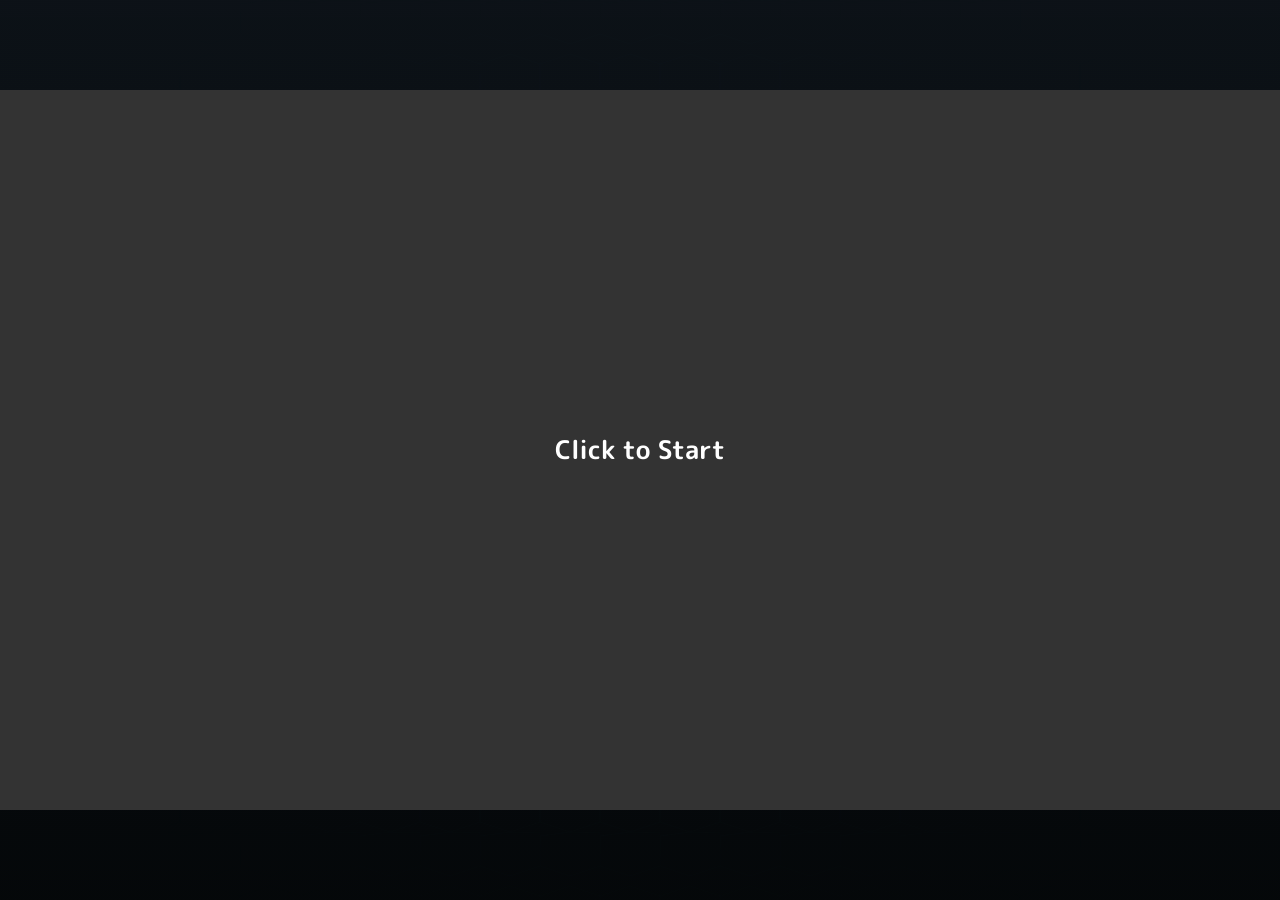
<file: index.html>
<!DOCTYPE html>
<html lang="ja">
<head>
  <meta charset="UTF-8">
  <meta name="viewport" content="width=device-width, initial-scale=1.0">
  <meta name="theme-color" content="#111111">

  <title>MameType</title>

  <meta name="description" content="ブラウザで遊べる本格派タイピングゲーム『MameType』。デイリーモード、クエスト、エネミー・防衛戦など多彩なモードを搭載。">
  <link rel="icon" type="image/png" href="./icon-192.png">
  <link rel="apple-touch-icon" href="./icon-192.png">

  <!-- OGP / SNS Card -->
  <meta property="og:title" content="MameType">
  <meta property="og:description" content="ブラウザで遊べる本格派タイピングゲーム『MameType』。デイリーモード、クエスト、エネミー・防衛戦など多彩なモードを搭載。">
  <meta property="og:type" content="website">
  <meta property="og:image" content="./icon-512.png">
  <meta name="twitter:card" content="summary">
  <meta name="twitter:title" content="MameType">
  <meta name="twitter:description" content="ブラウザで遊べる本格派タイピングゲーム『MameType』。">
  <meta name="twitter:image" content="./icon-512.png">

  <link rel="manifest" href="./manifest.json">
  <link rel="stylesheet" href="./style.css">
  <link rel="stylesheet" href="./assets/fonts/fonts.css">
  <link rel="dns-prefetch" href="https://www.googletagmanager.com">
  <link rel="dns-prefetch" href="https://www.google-analytics.com">
  <link rel="preconnect" href="https://www.googletagmanager.com" crossorigin>
  <link rel="preconnect" href="https://www.google-analytics.com" crossorigin>
  
</head>

<body tabindex="0">

<!-- =====================================================
  ローディング
===================================================== -->
<div id="bootScreen">
  CLICK TO START
</div>

<div id="loadingScreen" style="display:none;">
  <div class="loading-text">Loading...</div>
</div>

<!-- =====================================================
  バックグラウンド読み込みインジケータ（中央下）
  メニュー表示後に残りアセットを裏で読み込んでいる間だけ表示する
===================================================== -->
<div id="remainingLoadIndicator" class="remaining-load-indicator">
  <span class="remaining-load-text">アセット読み込み中…</span>
  <div class="remaining-load-bar">
    <div id="remainingLoadBarFill" class="remaining-load-bar-fill"></div>
  </div>
</div>

<!-- =====================================================
  オフラインデータダウンロード進捗モーダル
  設定から「オフライン用データをダウンロード」を押したときに表示
===================================================== -->
<div id="offlineDownloadModal" class="offline-download-modal hidden">
  <div class="offline-download-overlay"></div>
  <div class="offline-download-content">
    <div class="offline-dl-title">オフライン用データダウンロード</div>
    <div class="offline-dl-progress-wrapper">
      <div id="offlineDlProgressBar" class="offline-dl-progress-bar">
        <div id="offlineDlProgressFill" class="offline-dl-progress-fill"></div>
      </div>
      <div id="offlineDlProgressText" class="offline-dl-progress-text">0%</div>
    </div>
    <div id="offlineDlStatus" class="offline-dl-status">ダウンロード中...</div>
    <!-- ★v1.0.42: 進捗の詳細（取得件数・ファイル名） -->
    <div id="offlineDlDetail" class="offline-dl-detail"></div>
    <!-- ★v1.0.42: 操作ボタン（キャンセル／再試行／全データ再取得／OK／更新適用） -->
    <div id="offlineDlButtons" class="offline-dl-buttons"></div>
    <div class="offline-dl-note">
      <p>ダウンロードが完了すると、インターネット無しでも遊べるようになります。</p>
    </div>
  </div>
</div>

<!-- =====================================================
  メインメニュー
===================================================== -->
<div id="menuBackground"></div>

<!-- =====================================================
  グローバルUIバー（全メニュー共通・ステージ左上固定）
  フルスクリーン ⇔ ウィンドウ切替ボタン。
  body（ステージ）直下に置くため、表示中のメニューに関係なく
  常にゲーム画面の左上に表示される。
  ※ ゲームプレイ中・起動中は js 側で自動的に隠れる
  ※ ウィンドウサイズは自由に変更でき、ゲーム画面は自動でフィットする
===================================================== -->
<div id="globalUiBar">
  <button id="globalFsToggle" class="global-fs-toggle" type="button" title="フルスクリーン ⇔ ウィンドウを切り替える">⛶ FULLSCREEN</button>
</div>

<div id="menu">
    <div class="menu-inner">
      <div id="menuHeader">
        <h1 id="gameTitle">Mame Type</h1>
        <span id="versionWrapper">
          <span id="versionLabel"></span>
          <span id="versionSep">/</span>
          <span id="offlineVersionLabel"></span>
        </span>
        <!-- フルスクリーン切替ボタンは body 直下の #globalUiBar（全メニュー共通）へ移動 -->
      </div>

      <div id="menuButtons">
        <button id="questMenuBtn">QUEST</button>
        <button id="startMenuBtn">DAILY MODE</button>
        <button id="freeModeBtn">FREE MODE</button>
        <button id="recordsMenuBtn">RECORDS</button>
        <button id="onlineRankingBtn">ONLINE RANKING</button>
        <!-- ★EXTRA CLEAR 特典：ミュージックプレイヤー（EXTRA全クリアで表示） -->
        <button id="musicMenuBtn" style="display:none;">MUSIC</button>
        <button id="settingsBtn">SETTING</button>
      </div>
      <!-- メインメニュー モード説明エリア -->
      <div id="mainMenuModeDesc" class="mode-desc-area" style="display:none;"></div>
    </div>

</div>

<!-- =====================================================
  「クエスト」サブメニュー
===================================================== -->
<div id="questMenu" style="display:none; margin-top:20px;">
  <h2>QUEST MODE</h2>

  <div class="menu-scroll-area">
    <button id="questStartBtn">CONTINUE</button>
    <button id="questSaveBtn">SAVE／LOAD</button>
    <button id="questStartBtnFromBeginning">NEW GAME</button>
    <button id="questClearRewardBtn" style="display:none;">CLEAR REWARD (R)</button>
    <button id="questStartMenuBackBtn">BACK</button>
  </div>

</div>
<!-- =====================================================
  「クエスト」セーブメニュー
===================================================== -->
<!-- セーブモーダル（★クエストモーダルUI：SKILL TREE / EQUIP SKILLS と同スタイル）
     ・開閉は従来どおり hidden クラス（.quest-modal.hidden で非表示）
     ・JS が参照する ID（saveModal / questSlots / saveToQuestMenuBackBtn）は維持 -->
<div id="saveModal" class="quest-modal hidden">
  <div id="questSaveMenu" class="quest-modal-box quest-modal-save">
    <button id="saveToQuestMenuBackBtn" class="quest-modal-close-btn" title="閉じる">×</button>
    <div class="quest-modal-title">SAVE / LOAD</div>

    <div class="quest-modal-content">
      <div id="questSlots" class="quest-slot-list"></div>
    </div>
  </div>
</div>
<!-- クリア報酬モーダル（★クエストモーダルUI） -->
<div id="clearRewardModal" class="quest-modal hidden">
  <div id="clearRewardMenu" class="quest-modal-box quest-modal-reward">
    <button id="clearRewardModalCloseBtn" class="quest-modal-close-btn" title="閉じる">×</button>
    <div class="quest-modal-title">CLEAR REWARD</div>

    <div class="quest-modal-content">
      <div id="clearRewardContent" class="quest-reward-panel"></div>
    </div>
  </div>
</div>
<!-- =====================================================
  ミュージックプレイヤー（★EXTRA CLEAR 特典）
  トップメニューの MUSIC ボタンから開く。収録曲を自由に再生できる。
  UIは設定画面（fieldset + 行レイアウト）に合わせている。
===================================================== -->
<div id="musicModal" class="save-modal hidden">
  <div id="musicMenuBox" class="save-modal-content music-modal-content">
    <button id="musicModalCloseBtn" class="save-modal-close-btn" title="閉じる">×</button>
    <h2>MUSIC</h2>

    <!-- 再生中の曲と進捗バー（ドラッグでシーク可能） -->
    <fieldset class="music-fieldset">
      <legend>NOW PLAYING</legend>
      <div class="music-nowplaying">
        <div id="musicNowTitle" class="music-now-title">曲を選択してください</div>
        <div id="musicProgressBar" class="music-progress">
          <div id="musicProgressFill" class="music-progress-fill"></div>
          <div id="musicProgressKnob" class="music-progress-knob"></div>
        </div>
        <div class="music-progress-time-row">
          <span id="musicProgressTime" class="music-progress-time">0:00 / 0:00</span>
        </div>
      </div>
    </fieldset>

    <!-- 曲リスト（縦スクロールのみ・横スクロールなし） -->
    <fieldset class="music-fieldset">
      <legend>TRACKS</legend>
      <div class="music-modal-note">曲名をクリックで再生／一時停止（BGM設定・音量が適用されます）</div>
      <div id="musicList" class="music-list"></div>
    </fieldset>

    <div class="music-modal-actions">
      <button id="musicPauseBtn" disabled>PAUSE</button>
      <button id="musicStopBtn" disabled>STOP</button>
    </div>
  </div>
</div>
<!-- キーバインド設定モーダル（クエストマップのサイドメニューから k キーまたはボタンで開く。★クエストモーダルUI）
     内容は setting の KEY セクションと同じ keybinds を表示・編集する（localStorage "keybinds" を共有）
     ※ #keybindConfigContent は設定画面と共用の .keybind-row を外し、モーダル専用の .keybind-modal-list にした -->
<div id="keybindConfigModal" class="quest-modal hidden">
  <div class="quest-modal-box quest-modal-keybind">
    <button id="keybindConfigCloseBtn" class="quest-modal-close-btn" title="閉じる">×</button>
    <div class="quest-modal-title">KEY BIND</div>

    <div class="quest-modal-content">
      <div id="keybindConfigContent" class="keybind-modal-list"></div>
      <div class="quest-modal-actions">
        <button id="keybindConfigSaveBtn" class="quest-modal-btn">Save Keybinds</button>
      </div>
    </div>
  </div>
</div>
<!-- =====================================================
  「デイリー」サブメニュー
===================================================== -->
<div id="startMenu" style="display:none; margin-top:20px;">
  <h2>DAILY MODE<span id="switchToFreeBtn" title="モード切替">🔄</span></h2>

  <div class="menu-scroll-area">
    <button id="startBtn">STANDARD</button>
    <button id="timeAttackBtn">TIME ATTACK</button>
    <button id="longTextBtn">LONG TEXT</button>
    <button id="enemyModeBtn">ENEMY</button>
    <button id="defenseModeBtn">DEFENCE</button>
    <button id="startMenuBackBtn">BACK</button>
  </div>

  <!-- モード説明エリア（選択したボタンの下に表示） -->
  <div id="startMenuModeDesc" class="mode-desc-area" style="display:none;"></div>

</div>

<!-- =====================================================
  「フリーモード」サブメニュー
===================================================== -->
<div id="freeStartMenu" style="display:none; margin-top:20px;">
  <h2>FREE MODE<span id="switchToNormalBtn" title="モード切替">🔄</span></h2>

  <div class="menu-scroll-area">
    <button id="freeStartBtn">STANDARD</button>
    <button id="freeTimeAttackBtn">TIME ATTACK</button>
    <button id="freeLongTextBtn">LONG TEXT</button>
    <button id="freeEnemyModeBtn">ENEMY</button>
    <button id="freeDefenseModeBtn">DEFENCE</button>
    <button id="freeBossBtn" style="display: none;">QUEST BOSS</button>
    <button id="freeStartMenuBackBtn">BACK</button>
  </div>

  <!-- フリーモード詳細設定コンテナ -->
  <div id="freeModeConfig" class="free-config-container" style="display: none;">

    <!-- ★EXTRA CLEAR 特典：BGM選択（EXTRA全クリアで表示。全モード共通の設定） -->
    <div class="config-row" id="freeBgmRow" style="display: none;">
      <label>BGM</label>
      <select id="freeBgmSelect">
        <option value="">モード既定</option>
      </select>
    </div>

    
    <div id="configStandard" class="mode-config-group">
      <div class="config-section-title">Standard Config</div>
            <div class="config-row">
              <label>難易度</label>
              <div id="standardDifficultyButtons" class="difficulty-buttons"></div>
            </div>

             <div id="standardDifficultyInfo" class="difficulty-info"></div>

      <div class="config-row">
        <label>ジャンル</label>
        <div id="standardGenreCheckboxes" class="genre-checkbox-container">
          <label><input type="checkbox" name="standard-genre" value="all"> すべて</label>
          <label><input type="checkbox" name="standard-genre" value="empty" checked> 標準</label>
          <label><input type="checkbox" name="standard-genre" value="句読点"> 句読点</label>
          <label><input type="checkbox" name="standard-genre" value="促音"> 促音</label>
          <label><input type="checkbox" name="standard-genre" value="ことわざ"> ことわざ</label>
          <label><input type="checkbox" name="standard-genre" value="擬音"> 擬音</label>
          <label><input type="checkbox" name="standard-genre" value="英語"> 英語</label>
          <label><input type="checkbox" name="standard-genre" value="記号"> 記号</label>
        </div>
      </div>

      <div class="config-row">
        <label>問題数</label>
        <input type="range" id="stdCountSlider" min="5" max="50" step="1" value="20" 
               oninput="document.getElementById('stdCountValue').innerText = this.value">
        <span class="config-value" id="stdCountValue">20</span>
      </div>
      <button id="startStandardFree" class="pattern-btn active" style="width: 100% !important; margin-top: 10px !important;">GAME START</button>
    </div>

    <div id="configTimeAttack" class="mode-config-group" style="display: none;">
      <div class="config-section-title">Time Attack Config</div>
            <div class="config-row">
              <label>難易度</label>
              <div id="timeAttackDifficultyButtons" class="difficulty-buttons"></div>
            </div>

            <div id="timeAttackDifficultyInfo" class="difficulty-info"></div>

      <div class="config-row">
        <label>ジャンル</label>
        <div id="timeAttackGenreCheckboxes" class="genre-checkbox-container">
          <label><input type="checkbox" name="timeattack-genre" value="all"> すべて</label>
          <label><input type="checkbox" name="timeattack-genre" value="empty" checked> 標準</label>
          <label><input type="checkbox" name="timeattack-genre" value="句読点"> 句読点</label>
          <label><input type="checkbox" name="timeattack-genre" value="促音"> 促音</label>
          <label><input type="checkbox" name="timeattack-genre" value="ことわざ"> ことわざ</label>
          <label><input type="checkbox" name="timeattack-genre" value="擬音"> 擬音</label>
          <label><input type="checkbox" name="timeattack-genre" value="英語"> 英語</label>
          <label><input type="checkbox" name="timeattack-genre" value="記号"> 記号</label>
        </div>
      </div>
      <div class="config-row">
        <label>制限時間</label>
        <input type="range" id="taTimeSlider" min="10" max="600" step="5" value="60"
               oninput="document.getElementById('taTimeValue').innerText = this.value">
        <span class="config-value" id="taTimeValue">60</span>
      </div>
      <button id="startTimeAttackFree" class="pattern-btn active" style="width: 100% !important; margin-top: 10px !important;">GAME START</button>
    </div>

    <div id="configEnemy" class="mode-config-group" style="display: none;">

      <div class="config-section-title">Difficulty</div>

          <div class="config-row">
            <label><span class="setting-label">難易度</span></label>
            <div id="enemyDifficultyButtons" class="difficulty-buttons"></div>
          </div>

          <div id="enemyDifficultyInfo" class="difficulty-info"></div>

      <div class="config-section-title" style="margin-top: 40px;">Rule Settings</div>
      <div class="pattern-selector">
        <button class="pattern-btn active" data-pattern="time">時間制限</button>
        <button class="pattern-btn" data-pattern="count">討伐数指定</button>
        <button class="pattern-btn" data-pattern="endless">エンドレス</button>
        <button class="pattern-btn" data-pattern="blitz">電撃戦</button>
        <button class="pattern-btn" data-pattern="intercept">迎撃</button>
        <button class="pattern-btn" data-pattern="turret">砲台制圧戦</button>
        <button class="pattern-btn" data-pattern="overwhelm">圧倒</button>
      </div>

      <div id="enemyParamTime" class="pattern-detail">
        <div class="config-row">
          <label>制限時間</label>
          <input type="range" id="enemyTimeSlider" min="30" max="600" step="5" value="60"
                 oninput="document.getElementById('enemyTimeValue').innerText = this.value">
          <span class="config-value" id="enemyTimeValue">60</span>
        </div>
      </div>

      <div id="enemyParamCount" class="pattern-detail" style="display: none;">
        <div class="config-row">
          <label>目標討伐数</label>
          <input type="range" id="enemyCountSlider" min="1" max="200" step="1" value="30"
                 oninput="document.getElementById('enemyCountValue').innerText = this.value">
          <span class="config-value" id="enemyCountValue">30</span>
        </div>
      </div>

      <div id="enemyParamEndless" class="pattern-detail" style="display: none;">
        <p style="font-size: 11px; color: #8b949e; margin: 10px 0;">力尽きるまで戦い続けます</p>
      </div>

      <!-- ★電撃戦：制限時間内にチェイン目標を達成。 -->
      <div id="enemyParamBlitz" class="pattern-detail" style="display: none;">
        <p style="font-size: 11px; color: #8b949e; margin: 10px 0;">制限時間内に指定チェイン数を達成せよ！</p>
        <div class="config-row">
          <label>制限時間</label>
          <input type="range" id="blitzTimeSlider" min="30" max="300" step="5" value="60"
                 oninput="document.getElementById('blitzTimeValue').innerText = this.value">
          <span class="config-value" id="blitzTimeValue">60</span>
        </div>
        <div class="config-row">
          <label>目標チェイン</label>
          <input type="range" id="blitzChainSlider" min="5" max="50" step="1" value="15"
                 oninput="document.getElementById('blitzChainValue').innerText = this.value">
          <span class="config-value" id="blitzChainValue">15</span>
        </div>
      </div>

      <!-- ★迎撃：敵は一体も出ず、飛んでくる弾を撃ち落とす -->
      <div id="enemyParamIntercept" class="pattern-detail" style="display: none;">
        <p style="font-size: 11px; color: #8b949e; margin: 10px 0;">飛んでくる弾を撃ち落とせ！送り切った弾をすべて処理するとクリア（迎撃率で評価）</p>
        <div class="config-row">
          <label>使用文字種</label>
          <select id="freeInterceptCharType">
            <option value="alphabet">英語（a-z）</option>
            <option value="number">数字（0-9）</option>
            <option value="symbol">記号（!?,.-[]()@%:*+;）</option>
            <option value="all" selected>すべて</option>
          </select>
        </div>
        <div id="freeInterceptSpecInfo" style="font-size: 11px; color: #a3c8e4; margin: 8px 0;"></div>
        <p style="font-size: 11px; color: #8b949e; margin: 8px 0;">※ 弾の総数・速度などは出現 Tier で決まります。ウェーブの送出間隔には下の「スポーン間隔」を使います。</p>
      </div>

      <!-- ★砲台制圧戦：固定砲台を倒しながら攻撃に耐える -->
      <div id="enemyParamTurret" class="pattern-detail" style="display: none;">
        <p style="font-size: 11px; color: #8b949e; margin: 10px 0;">大量に出現する固定砲台を倒し、攻撃に耐えろ！</p>
        <div id="freeTurretSpecInfo" style="font-size: 11px; color: #a3c8e4; margin: 8px 0;"></div>
        <div class="config-row">
          <label>制限時間</label>
          <input type="range" id="turretTimeSlider" min="30" max="300" step="5" value="60"
                 oninput="document.getElementById('turretTimeValue').innerText = this.value">
          <span class="config-value" id="turretTimeValue">60</span>
        </div>
      </div>

      <!-- ★圧倒：大量の低速の敵を捌き切り、飽和度の上限を守る -->
      <div id="enemyParamOverwhelm" class="pattern-detail" style="display: none;">
        <p style="font-size: 11px; color: #8b949e; margin: 10px 0;">大量の低速の敵を処理し、飽和度の上限を守れ！（出題は8文字以内）</p>
        <p style="font-size: 11px; color: #8b949e; margin: 8px 0;">※ 下の「スポーン間隔」「同時出現数」を下げると画面が詰まり、飽和度が上がりやすくなります。</p>
        <div class="config-row">
          <label>制限時間</label>
          <input type="range" id="overwhelmTimeSlider" min="30" max="300" step="5" value="90"
                 oninput="document.getElementById('overwhelmTimeValue').innerText = this.value">
          <span class="config-value" id="overwhelmTimeValue">90</span>
        </div>
      </div>
      <div class="config-section-title" style="margin-top: 40px;">Enemy Mode Pattern</div>
      <!-- 出現設定 (Tier & 種類) -->
      <div class="config-subset-section" style="background: rgba(255,255,255,0.05); padding: 10px; border-radius: 5px; margin-bottom: 15px;">
        <div class="config-row">
          <label>出現 Tier (1-10)</label>
          <select id="freeEnemyTier">
            <option value="1">Tier 1</option><option value="2">Tier 2</option>
            <option value="3">Tier 3</option><option value="4">Tier 4</option>
            <option value="5">Tier 5</option><option value="6">Tier 6</option>
            <option value="7">Tier 7</option><option value="8">Tier 8</option>
            <option value="9">Tier 9</option><option value="10">Tier 10</option>
          </select>
        </div>
        <div class="config-row">
          <label>属性セット</label>
          <select id="freeEnemyTypeSet">
            <option value="ENEMY_TIER_BALANCED">標準構成</option>
            <option value="ENEMY_TIER_ENGLISH_HEAVY">英語多め</option>
            <option value="ENEMY_TIER_SYMBOL_HEAVY">記号、数字多め</option>
            <option value="ENEMY_TIER_ONOMATOPOEIA_HEAVY">擬音多め</option>
            <option value="ENEMY_TIER_PUNCTUATION_HEAVY">句読点多め</option>
            <option value="ENEMY_TIER_SOKUON_HEAVY">促音多め</option>
            <option value="ENEMY_TIER_PROVERB_HEAVY">ことわざ多め</option>
            <option value="ENEMY_TIER_GRAY_ONLY">標準（Gray）のみ</option>
            <option value="ENEMY_TIER_PURPLE_ONLY">英語（Purple）のみ</option>
            <option value="ENEMY_TIER_YELLOW_ONLY">ことわざ（Yellow）のみ</option>
            <option value="ENEMY_TIER_BLUE_ONLY">促音（Blue）のみ</option>
            <option value="ENEMY_TIER_PINK_ONLY">擬音（Pink）のみ</option>
            <option value="ENEMY_TIER_GREEN_ONLY">句読点（Green）のみ</option>
            <option value="ENEMY_TIER_RED_ONLY">記号、数字（Red）のみ</option>
          </select>
        </div>
        <div class="config-row">
          <label>PLAYER Lv</label>
          <input type="range" id="playerLvRange" min="1" max="100" step="1" value="1"
                 oninput="document.getElementById('enemyLvValue').innerText = this.value">
          <span class="config-value level-color" id="enemyLvValue">1</span>
        </div>
      </div>

      <!-- 新しい設定項目: スポーン間隔 -->
      <div class="config-section-title" style="margin-top: 40px;">Spawn Settings</div>
      <div class="config-row">
        <label>スポーン間隔: <span id="enemyIntervalValue">2.0</span>s</label>
        <input type="range" id="enemyIntervalSlider" min="500" max="10000" step="100" value="3000"
               oninput="document.getElementById('enemyIntervalValue').innerText = (this.value / 1000).toFixed(1)">
      </div>

      <!-- ★同時出現（マルチスポーン）: 1回の出現で同時に出す数 -->
      <div class="config-row" style="margin-top: 10px;">
        <label>同時出現数: <span id="enemyMultiCountValue">1</span>体</label>
        <input type="range" id="enemyMultiCountSlider" min="1" max="5" step="1" value="1"
               oninput="document.getElementById('enemyMultiCountValue').innerText = this.value">
      </div>

      <!-- ★同時出現タイミング: 何回に1回まとめて出すか -->
      <div class="config-row" style="margin-top: 10px;">
        <label><span id="enemyMultiIntervalValue">1</span>回に1回まとめて出現</label>
        <input type="range" id="enemyMultiIntervalSlider" min="1" max="5" step="1" value="1"
               oninput="document.getElementById('enemyMultiIntervalValue').innerText = this.value">
      </div>

      <!-- 新しい設定項目: 全滅時即時出現 -->
      <div class="config-row" style="margin-top: 10px;">
        <label>
          <input type="checkbox" id="enemyImmediateToggle"> 全滅時に即座に出現
        </label>
      </div>

      <!-- ★全クリア特典：フリーモード専用アクティブスキル設定（ENEMY用） -->
      <div class="config-section-title" id="freeSkillSectionTitle" style="margin-top: 40px; display: none;">Active Skill</div>
      <div id="freeSkillSection" class="config-subset-section" style="background: rgba(255,255,255,0.05); padding: 10px; border-radius: 5px; margin-bottom: 15px; display: none;">
        <div class="config-row" style="margin-bottom: 8px;">
          <label>使用スキル</label>
          <span id="freeSkillNameValue" style="flex: 1 1 auto; text-align: right; font-size: 12px; color: #a3c8e4;">－</span>
        </div>
        <div class="config-row" style="margin-bottom: 0;">
          <label>星強化</label>
          <span id="freeSkillStarValue" style="flex: 1 1 auto; text-align: right; font-size: 12px; color: #ffd700;">Lv.0（CD -0%）</span>
        </div>
        <div class="config-row" style="margin-bottom: 8px;">
          <button id="freeSkillSelectBtn" class="pattern-btn" style="flex: 1 1 0;">SKILL SELECT (V)</button>
          <button id="freeSkillUpgradeBtn" class="pattern-btn" style="flex: 1 1 0;">STAR UPGRADE (U)</button>
        </div>
        <div class="config-row" style="margin-bottom: 0;">
          <label>ストック上限</label>
          <input type="range" id="freeSkillStockSlider" min="1" max="5" step="1" value="1"
                 oninput="document.getElementById('freeSkillStockValue').innerText = this.value">
          <span class="config-value" id="freeSkillStockValue">1</span>
        </div>

      </div>

      <button id="startEnemyFree" class="pattern-btn active" style="width: 100% !important; margin-top: 10px !important;">GAME START</button>

    </div>
    <div id="configLong" class="mode-config-group" style="display: none;">
      <div class="config-section-title">Long Phrase Config</div>
      <p style="font-size: 11px; color: #8b949e; margin: 10px 0;">固定の文章セットを開始します</p>
      <div class="config-row">
        <label>ジャンル</label>
        <select id="longGenreSelect">
          <option value="all">すべて</option>
          <option value="文学">文学</option>
          <option value="セキュリティ">セキュリティ</option>
          <option value="自作キーボード">自作キーボード</option>
          <option value="おもしろ">おもしろ</option>
          <option value="プログラミング">プログラミング</option>
          <option value="医療">医療</option>
          <option value="時事">時事</option>
        </select>
      </div>
      <button id="startLongFree" class="pattern-btn active" style="width: 100% !important; margin-top: 10px !important;">GAME START</button>
    </div>

    <div id="configBoss" class="mode-config-group" style="display: none;">
      <div class="config-section-title">Boss Challenge Config</div>
      <!-- Difficulty settings for Boss Mode -->
      <div class="config-row">
        <label>難易度</label>
        <div id="bossDifficultyButtons" class="difficulty-buttons"></div>
      </div>
      <div id="bossDifficultyInfo" class="difficulty-info"></div>

      <!-- Player Level setting for Boss Mode -->
      <div class="config-row">
        <label>PLAYER Lv</label>
        <input type="range" id="bossPlayerLvRange" min="1" max="100" step="1" value="1"
               oninput="document.getElementById('bossEnemyLvValue').innerText = this.value">
        <span class="config-value level-color" id="bossEnemyLvValue">1</span>
      </div>



      <div class="config-row">
        <label>ボス選択</label>
        <select id="bossStageSelect">
          <option value="W1_WORLD_BOSS">ボス1</option>
        </select>
      </div>
      <!-- ★全クリア特典：フリーモード専用アクティブスキル設定（QUEST BOSS用） -->
      <div class="config-section-title" id="freeBossSkillSectionTitle" style="margin-top: 40px; display: none;">Active Skill</div>
      <div id="freeBossSkillSection" class="config-subset-section" style="background: rgba(255,255,255,0.05); padding: 10px; border-radius: 5px; margin-bottom: 15px; display: none;">
        <div class="config-row" style="margin-bottom: 8px;">
          <label>使用スキル</label>
          <span id="freeBossSkillNameValue" style="flex: 1 1 auto; text-align: right; font-size: 12px; color: #a3c8e4;">－</span>
        </div>
        <div class="config-row" style="margin-bottom: 0;">
          <label>星強化</label>
          <span id="freeBossSkillStarValue" style="flex: 1 1 auto; text-align: right; font-size: 12px; color: #ffd700;">Lv.0（CD -0%）</span>
        </div>
        <div class="config-row" style="margin-bottom: 8px;">
          <button id="freeBossSkillSelectBtn" class="pattern-btn" style="flex: 1 1 0;">SKILL SELECT (V)</button>
          <button id="freeBossSkillUpgradeBtn" class="pattern-btn" style="flex: 1 1 0;">STAR UPGRADE (U)</button>
        </div>
        <div class="config-row" style="margin-bottom: 0;">
          <label>ストック上限</label>
          <input type="range" id="freeBossSkillStockSlider" min="1" max="5" step="1" value="1"
                 oninput="document.getElementById('freeBossSkillStockValue').innerText = this.value">
          <span class="config-value" id="freeBossSkillStockValue">1</span>
        </div>
      </div>

      <button id="startBossFree" class="pattern-btn active" style="width: 100% !important; margin-top: 10px !important;">GAME START</button>
    </div>

    <div id="configDefense" class="mode-config-group" style="display: none;">
      <div class="config-section-title">Defense Mode Config</div>
      <div class="config-row">
        <label>目標文字数</label>
        <input type="range" id="defenseCharsSlider" min="10" max="1000" value="300" step="10"
               oninput="document.getElementById('defenseCharsValue').innerText = this.value">
        <span class="config-value" id="defenseCharsValue">300</span>
      </div>
      <div class="config-row">
        <label>制限時間(秒)</label>
        <input type="range" id="defenseTimeSlider" min="10" max="600" value="120" step="5"
               oninput="document.getElementById('defenseTimeValue').innerText = this.value">
        <span class="config-value" id="defenseTimeValue">120</span>
      </div>
      <div class="config-row">
        <label>ジャンル</label>
        <div id="defenseGenreCheckboxes" class="genre-checkbox-container">
          <label><input type="checkbox" name="defense-genre" value="all"> すべて</label>
          <label><input type="checkbox" name="defense-genre" value="empty" checked> 標準</label>
          <label><input type="checkbox" name="defense-genre" value="句読点"> 句読点</label>
          <label><input type="checkbox" name="defense-genre" value="促音"> 促音</label>
          <label><input type="checkbox" name="defense-genre" value="ことわざ"> ことわざ</label>
          <label><input type="checkbox" name="defense-genre" value="擬音"> 擬音</label>
          <label><input type="checkbox" name="defense-genre" value="英語"> 英語</label>
          <label><input type="checkbox" name="defense-genre" value="記号"> 記号</label>
        </div>
      </div>
      <div class="config-row">
        <label for="defenseMinWordLengthSlider">単語長 min/max:</label>
        <div class="slider-container">
          <input type="range" id="defenseMinWordLengthSlider" min="1" max="30" value="1">
          <input type="range" id="defenseMaxWordLengthSlider" min="1" max="30" value="15">
        </div>
        <span id="defenseWordLengthValue" class="slider-value">1 - 15</span>
      </div>
      <style>
        .slider-container input[type="range"] {
          width: 45%; /* 2つのスライダーが収まるように幅を調整 */
          margin: 0 2px;
        }
        .slider-value {
          font-size: 0.9em; /* フォントサイズを少し小さく */
          margin-left: 3px; /* スライダーとの間隔を調整 */
        }
      </style>
      <button id="startDefenseFree" class="pattern-btn active" style="width: 100% !important; margin-top: 10px !important;">GAME START</button>
    </div>
  </div>

</div>


<!-- =====================================================
  ポーズメニュー
===================================================== -->
<div id="pauseOverlay" class="pause-overlay">
  <div class="pause-menu">
    <p>PAUSED</p>
    <p>再開（P）</p>
    <p>リスタート（R）</p>
    <p>戻る（B）</p>
  </div>
</div>


<!-- =====================================================
  設定画面
===================================================== -->
<div id="settings" style="display:none; margin-top:20px;">
  <!-- ★他の戻るボタンと統一：右上×（IDは維持しJS結線を壊さない） -->
  <button id="settingsBackBtn" class="save-modal-close-btn" title="閉じる">×</button>
  <h2>SETTING</h2>

  <div class="settings-grid">
    <div class="settings-column">
      <!-- online ranking設定 -->
      <fieldset>
        <legend>ONLINE</legend>
        <label>
          <input type="checkbox" id="onlineRankingToggle">
          オンラインランキングに参加する
        </label>
        <div class="setting-row">
          <div class="setting-item-title">Player Name</div>
          <div class="player-name-box">
            <input type="text" id="playerNameInput" maxlength="12" placeholder="プレイヤー名">
            <button id="savePlayerNameBtn">保存</button>
          </div>
        </div>
        <div class="setting-row">
          <div class="setting-item-title">PlayerID</div>
          <div class="player-id-box">
            <div id="playerIdDisplay" class="player-id-display" title="Your unique Player ID"></div>
            <button id="copyPlayerIdBtn" title="引継ぎ情報をコピー">COPY</button>
            <button id="importPlayerIdBtn" title="引継ぎ情報で復元">IMPORT</button>
          </div>
        </div>
        <div class="setting-description">
          Player IDと復元コードは、オンラインランキングの記録を識別し、別デバイスにデータを引き継ぐために必要です。
          <br>
          PCの買い替えやブラウザのデータを消去した際に、この2つの情報を「IMPORT」することで記録を復元できます。
          <br>
          <strong style="color: #ffc107;">復元コードは他人に知られないよう、大切に保管してください。</strong>
        </div>
      </fieldset>

      <!-- サウンド個別設定 -->
      <fieldset>
        <legend>SOUND</legend>
        <div class="sound-setting-row">
          <label><input type="checkbox" id="bgmToggle"><span>BGM</span></label>
          <input type="range" id="bgmVolSlider" min="0" max="1" step="0.01" value="0.5">
          <span id="bgmVolumeValue" class="sound-value">50%</span>
          <button id="resetBgmVolumeBtn" class="reset-btn">R</button>
        </div>
        <div class="sound-setting-row">
          <label><input type="checkbox" id="typeSoundToggle"><span>タイプ</span></label>
          <input type="range" id="typeVolSlider" min="0" max="1" step="0.01" value="0.5">
          <span id="typeVolumeValue" class="sound-value">50%</span>
          <button id="resetTypeVolumeBtn" class="reset-btn">R</button>
        </div>
        <div class="sound-setting-row">
          <label><input type="checkbox" id="missSoundToggle"><span>ミス</span></label>
          <input type="range" id="missVolSlider" min="0" max="1" step="0.01" value="0.5">
          <span id="missVolumeValue" class="sound-value">50%</span>
          <button id="resetMissVolumeBtn" class="reset-btn">R</button>
        </div>
        <div class="sound-setting-row">
          <label><input type="checkbox" id="SEToggle"><span>SE</span></label>
          <input type="range" id="seVolSlider" min="0" max="1" step="0.01" value="0.5">
          <span id="seVolumeValue" class="sound-value">50%</span>
          <button id="resetSeVolumeBtn" class="reset-btn">R</button>
        </div>
      </fieldset>

      <!-- フラッシュ設定 -->
      <fieldset>
        <legend>画面フラッシュ</legend>
        <label>
          <input type="checkbox" id="flashToggle">
          ミスタイプ時に画面フラッシュ
        </label>
      </fieldset>

      <!-- モード説明表示設定 -->
      <fieldset>
        <legend>UI</legend>
        <label>
          <input type="checkbox" id="modeDescToggle">
          メニューでモードの説明を表示する
        </label>
      </fieldset>

      <!-- 描画品質設定 -->
      <fieldset>
        <legend>GRAPHICS</legend>
        <div class="setting-row">
          <div class="setting-item-title">描画品質</div>
          <select id="renderQualitySelect" class="quality-select">
            <option value="auto">Auto（おまかせ / 自動最適化）</option>
            <option value="high">High（高画質）</option>
            <option value="medium">Medium（標準）</option>
            <option value="low">Low（軽量 / 低スペック向け）</option>
          </select>
        </div>
        <div class="setting-description">
          ディスプレイの解像度や拡大率（Retina・Windowsの125%/150%表示など）に応じて、
          ゲーム内グラフィックの鮮明さを調整します。
          <br>
          動作が重い場合は「Low」、最もきれいに表示したい場合は「Auto」を選択してください。
          <br>
          「Auto」は負荷が高いときだけグロー影のオフや粒子数の削減などを自動で行い、
          余裕が戻ると元に戻ります（High/Medium/Low は固定です）。
          <br>
          変更は次にゲームを開始したときから反映されます。
        </div>
        <div id="renderQualityStatus" class="setting-description" aria-live="polite"></div>
      </fieldset>

    </div>

    <div class="settings-column">
      <!-- UI設定 -->
      <fieldset>
        <legend>KEY</legend>
        <div class="keybind-row">
          <div class="keybind-labels">
            <label>Unlock</label>
            <label>Auto Lock</label>
            <label>Pause</label>
            <label>Active Skill</label>
          </div>
          <div class="keybind-controls">
            <select id="key-unlock"><option value="Tab">TAB</option><option value="Enter">ENTER</option><option value="Backspace">BS</option><option value="Delete">DEL</option><option value="Control">CTRL</option><option value="ArrowUp">↑</option><option value="ArrowDown">↓</option><option value="ArrowLeft">←</option><option value="ArrowRight">→</option></select>
            <select id="key-autolock"><option value="Tab">TAB</option><option value="Enter">ENTER</option><option value="Backspace">BS</option><option value="Delete">DEL</option><option value="Control">CTRL</option><option value="ArrowUp">↑</option><option value="ArrowDown">↓</option><option value="ArrowLeft">←</option><option value="ArrowRight">→</option></select>
            <select id="key-pause"><option value="Tab">TAB</option><option value="Enter">ENTER</option><option value="Backspace">BS</option><option value="Delete">DEL</option><option value="Control">CTRL</option><option value="ArrowUp">↑</option><option value="ArrowDown">↓</option><option value="ArrowLeft">←</option><option value="ArrowRight">→</option></select>
            <select id="key-skill"><option value="Tab">TAB</option><option value="Enter">ENTER</option><option value="Backspace">BS</option><option value="Delete">DEL</option><option value="Control">CTRL</option><option value="ArrowUp">↑</option><option value="ArrowDown">↓</option><option value="ArrowLeft">←</option><option value="ArrowRight">→</option></select>
          </div>
        </div>
        <button id="saveKeybindBtn">Save Keybinds</button>
      </fieldset>

      <fieldset>
        <legend>ROMAJI</legend>
        <div class="config-row">
          <label>末尾の「ん」の入力</label>
            <div class="romaji-keybind-controls">
              <select id="finalNMode">
                <option value="nn">nn</option>
                <option value="n">n</option>
              </select>
            </div>
        </div>
      </fieldset>

      <!-- UI設定 -->
      <fieldset>
        <legend>DIALOGUE</legend>
        <div class="sound-setting-row">
          <label><span>会話速度</span></label>
          <input type="range" id="dialogueSpeedSlider" min="0" max="4" step="1" value="3">
          <span id="dialogueSpeedValue" class="sound-value">Fast</span>
        </div>
      </fieldset>



      <!-- 敵の文字サイズ設定 -->
      <fieldset>
        <legend>ENEMY WORD SIZE</legend>
        <div class="config-row">
          <label>敵の文字サイズ</label>
          <select id="enemyFontSizeSelect" class="quality-select">
            <option value="small">小（17px）</option>
            <option value="medium">中（19px）</option>
            <option value="large">大（21px）</option>
            <option value="xlarge">特大（23px）</option>
          </select>
        </div>
        <div class="setting-description">
          エネミーモードで表示される敵のワード・ローマ字の文字サイズを変更します。
          <br>
          変更は次にゲームを開始したときから反映されます。
        </div>
      </fieldset>

      <!-- 敵の下行表示モード設定 -->
      <fieldset>
        <legend>ENEMY DISPLAY</legend>
        <div class="config-row">
          <label>敵の下行表示</label>
          <select id="enemyDisplayModeSelect" class="quality-select">
            <option value="roma">ローマ字表示</option>
            <option value="hiragana">ひらがな表示</option>
          </select>
        </div>
        <div class="setting-description">
          エネミーモードで敵の下に表示される残り文字を、<br>
          「ローマ字」か「ひらがな」かで切り替えます。<br>
          変更は次にゲームを開始したときから反映されます。
        </div>
      </fieldset>

      <!-- 暗号化された通常セーブ（Daily / Quest / 共通設定の1ファイル） -->
      <fieldset>
        <legend>BACKUP DATA</legend>
        <div class="data-btn-row">
          <button id="exportSaveFileBtn">Export</button>
          <button id="importSaveFileBtn">Import</button>
          <button id="resetSaveFileBtn" class="backup-reset-button">Reset</button>
        </div>
        <input type="file" id="importSaveFileInput" accept=".mametype,.dat,application/octet-stream" style="display:none">
        <div class="setting-description">
          デイリー・クエスト・共通設定のバックアップデータ（<strong>.mametype</strong>）を作成します。
          <br>
          バックアップデータは別ブラウザー間のデータ移行にも使用できます。
          <br>
          <strong class="backup-reset-warning">Reset</strong>はデイリー・クエスト・共通設定をすべて初期化します。Player ID・復元コード・端末固有の状態・オフラインデータは残ります。
        </div>
      </fieldset>

      <!-- バージョン / 最新版のオフライン用ダウンロード -->
      <fieldset>
        <legend>VERSION</legend>
        <div class="data-btn-row">
          <button id="checkVersionBtn">最新版をチェック</button>
          <button id="checkUpdateBtn">最新版をオフライン用にダウンロード</button>
        </div>
        <div id="updateCheckStatus" class="setting-description">
          オンライン（実行中）:　／ オフライン用キャッシュ:
        </div>
      </fieldset>

    </div>
  </div>



</div>
<!-- =====================================================
  記録画面
===================================================== -->
  <div id="records" style="display:none; margin-top:20px;">
    <!-- ★他の戻るボタンと統一：右上×（IDは維持しJS結線を壊さない） -->
    <button id="recordsBackBtn" class="save-modal-close-btn" title="閉じる">×</button>
    <div id="records-container">

      <div id="records-top">

        <!-- ヘッダー -->
        <div id="records-header">
          <h2>RECORDS</h2>

          <div id="records-controls">
            <div id="recordsModeButtons" class="mode-buttons">
              <button data-mode="normal" class="active">STANDARD</button>
              <button data-mode="time_attack">TIME ATTACK</button>
              <button data-mode="long_text">LONG TEXT</button>
              <button data-mode="enemy_mode">ENEMY</button>
              <button data-mode="defense_mode">DEFENCE</button>
            </div>
          </div>
        </div>

        <!-- summary -->
        <div id="recordsSummary"></div>

        <!-- メイン -->
        <div id="records-main">

          <section class="records-section">
            <h3>BEST SCORES GRAPH</h3>
            <div id="records-left">
              <div id="bestScoreGraph"></div>
            </div>
          </section>

          <section class="records-section">
            <h3>RANKING</h3>
            <div id="records-ranking">
              <div id="ranking"></div>
            </div>
          </section>

        </div>

      </div>

      <!-- 下段 -->
      <div id="records-bottom">
        <h3>HISTORY</h3>
          <div id="history"></div>

        <div id="records-buttons">
          <button id="resetRecordsBtn">RESET</button>
        </div>
      </div>

    </div>
  </div>

</div>

<!-- =====================================================
  ONLINE RANKING
===================================================== -->
<div id="onlineRankingScreen" class="ranking-screen hidden">
  <!-- ★他の戻るボタンと統一：右上×（IDは維持しJS結線を壊さない） -->
  <button id="rankingBackBtn" class="ranking-close-btn" title="閉じる">×</button>
  <h2>ONLINE RANKING</h2>

  <div id="onlineRankingModeButtons" class="ranking-tabs">
    <button class="ranking-tab active" data-mode="normal">STANDARD</button>
    <button class="ranking-tab" data-mode="time_attack">TIME ATTACK</button>
    <button class="ranking-tab" data-mode="long_text">LONG TEXT</button>
    <button class="ranking-tab" data-mode="enemy_mode">ENEMY</button>
    <button class="ranking-tab" data-mode="defense_mode">DEFENCE</button>
  </div>

  <!-- 自分の順位表示エリア -->
  <div id="myOnlineRank" class="my-online-rank"></div>

  <div id="rankingList"></div>

</div>


<!-- =====================================================
  プレイヤーHUD（常時表示ステータス）
===================================================== -->
<div id="playerHud" class="hud-window">

  <button id="hudMiniBtn" class="hud-mini-btn" title="HUD縮小">−</button>

  

  <!-- ===================== -->
  <!-- 通常HUD -->
  <!-- ===================== -->
  <div id="normalHud">
  <h2 class="hud-header">DAILY STATUS</h2>
  
  <!-- スピード項目 -->
  <div class="hud-row">
    <span>SPEED</span>
    <span id="hudSpeedRank" class="hud-rank"></span>
  </div>
  <div class="hud-bar-wrap">
    <div class="hud-bar"><div id="hudSpeedBar" class="hud-bar-fill speed"></div></div>
    <span id="hudAvgSpeed" class="hud-value">0.0</span>
  </div>

  <!-- 正確率項目 -->
  <div class="hud-row">
    <span>ACC</span>
    <span id="hudAccRank" class="hud-rank"></span>
  </div>
  <div class="hud-bar-wrap">
    <div class="hud-bar"><div id="hudAccBar" class="hud-bar-fill acc"></div></div>
    <span id="hudAvgAcc" class="hud-value">0%</span>
  </div>

    <br>

    <div style="text-align:left; font-size: 11px; color: #8b949e; font-family: var(--font-ui);">
      TotalPlayTime：<span id="totalPlayTime" style="color: #f0f6fc; font-family: var(--font-mono);"></span>
    </div>

  </div>

  <!-- ===================== -->
  <!-- クエストHUD -->
  <!-- ===================== -->
  <div id="questHud" style="display:none;">
    <h2 class="hud-header">QUEST STATUS</h2>
    
    <div class="hud-row">
      <span>LEVEL</span>
      <span id="hudLevel" class="hud-rank"></span>
    </div>

    <div class="hud-row">
      <span>HP</span>
      <span id="hudHp" class="hud-rank"></span>
    </div>

    <div class="hud-row">
      <span>DEF</span>
      <span id="hudDef" class="hud-rank"></span>
    </div>

    <div class="hud-row">
      <span>EXP</span>
      <span id="hudExp" class="hud-value"></span>
    </div>
    <div class="hud-bar-wrap">
      <div class="hud-bar"><div id="hudExpBar" class="hud-bar-fill exp"></div></div>
    </div>

    <div class="hud-row" style="margin-top:10px; white-space: nowrap;">
      <span id="hudClear" style="font-size: 10.5px; color: #8b949e; line-height: 1.35; font-family: var(--font-ui); white-space: nowrap; flex-shrink: 0;"></span>
    </div>

  </div>

  <!-- ボタンは共通 -->
  <div class="hud-buttons">
    <div id="hudAchievementsBtn" title="勲章">🏆</div>
    <button id="hudDetailBtn" class="hud-detail-btn">≡</button>
  </div>

</div>

<!-- ===================== -->
  <!-- ステータスHUD -->
<!-- ===================== -->
<!--  デイリーステータス-->
<div id="playerStatsModal" class="stats-modal">
  <div class="stats-window">
    <div class="stats-header">
      DAILY STATS
      <button id="statsClose">✕</button>
    </div>

    <div id="statsContent"></div>
  </div>
</div>

<!--  クエストステータス-->
<div id="questStatsModal" class="quest-stats-modal">

  <!-- コンテンツボックス（✕・ページバー・各ページの基準枠） -->
  <div class="quest-stats-box">

    <button id="statsCloseQuest">✕</button>

    <nav class="quest-page-nav">
      <button class="quest-page-btn active" data-page="main">MAIN</button>
      <button class="quest-page-btn" data-page="record">RECORD</button>
      <button class="quest-page-btn" data-page="progression">PROGRESSION</button>
      <button class="quest-page-btn" data-page="skill">SKILL</button>
    </nav>

    <!-- MAIN：従来のクエスト詳細（上部HUD） -->
    <div id="questPageMain" class="quest-page active">

      <div class="quest-stats-hud">

        <!-- 左 -->
        <div class="hud-panel left">
          <div class="connector-ring"></div>
          <div id="questBasicStats"></div>
        </div>

        <!-- 中央 -->
        <div class="hud-center">
          <div class="hex-grid"></div>
          <div class="cyber-core-dot"></div>

          <!-- ここに今の円とかプレイヤー表示 -->
          <canvas id="questCoreCanvas"></canvas>
        </div>

        <!-- 右 -->
        <div class="hud-panel right">

          <!-- Active -->
          <div class="stock-row">
            <div class="stock-label">STOCKS</div>
            <div id="questActiveStock"></div>
          </div>

          <div id="questActiveSkills"></div>

          <!-- Passive -->
          <div id="questRight"></div>

        </div>

      </div>

    </div>

    <!-- RECORD / PROGRESSION / SKILL の各ページ（中身は hud.js が描画） -->
    <div id="questPageRecord" class="quest-page quest-bottom"></div>
    <div id="questPageProgression" class="quest-page quest-bottom"></div>
    <div id="questPageSkill" class="quest-page quest-bottom"></div>

  </div>

</div>


<div id="achModal" class="modal">
    <div class="ach-modal-content">
      <div class="ach-title">勲章</div>
      <div id="achList"></div>
    </div>
</div>
<!-- =====================================================
  ゲーム画面 エネミーモード
===================================================== -->

<div id="enemyModeContainer">

  <canvas id="enemyModeCanvas" width="1600" height="900"></canvas>

  <!-- <div id="enemyHUD">
    HP: <span id="enemyModeHP"></span>
  </div> -->

  <!-- チェインバー -->

  <div id="chainUI">

    <div id="chainTopLine">

        <div id="chainCount">
            <div id="chainLabel">CHAIN</div>
            <div id="chainValue">0</div>
        </div>

        <div id="chainMultiplier"></div>

    </div>

    <div id="chainBarContainer">
        <div id="chainBar"></div>
    </div>

    <div id="comboTierWrapper"></div>

</div>



  <div class="hp-bar">
    <div class="hp-fill" id="hpFill"></div>
  </div>

</div>


<!-- =====================================================
  ゲーム画面 防衛モード
===================================================== -->
<div id="defenseModeContainer" style="display: none;">
  <canvas id="defenseModeCanvas" width="1600" height="900"></canvas>
</div>

<!-- 防衛モード用UIコンテナ（コンボバーのみ） -->
<!-- ★ defenseModeContainer の外に移動 -->
<div id="defense-ui-container" class="chain-ui-container" style="display: none;">
  <div id="defenseComboTierWrapper"></div>
</div>

<!-- =====================================================
  ゲームモーダル（追加）
===================================================== -->
<div id="gameModal" class="game-modal" style="display:none;">
  
  <div class="game-modal-content">
    <!-- 既存ゲームUIをここに移動 -->
    <div id="gameContainer"></div>
    
<!-- =====================================================
  ゲーム画面
===================================================== -->
    <div id="game">

      <!-- モード表示 -->
      <div id="modeBadges">
        <div id="missModeBadge">MISTAKE PRACTICE</div>
        <div id="freeModeBadge">FREE</div>
      </div>

      <!-- カウントダウン表示 -->
      <div id="countdown" style="font-size:5rem; font-weight:bold; display:none; margin-bottom:20px;"></div>

      <!-- 正解数 -->
      <div id="solvedCount" class="clear-circle">
        <div class="label">CLEAR</div>
        <div class="count">0</div>
      </div>
      <!-- 経過時間 -->
      <div id="time-circle-container">
        <div id="time-circle">
          <span class="label">TIME</span>
          <span class="count">0</span>
        </div>
      </div>
        <!-- 出題単語 -->
      <div id="word-wrap">
        <div id="word"></div>
      </div>

      <div id="word-scroll-wrap" style="display:none;">
        <div id="word-scroll"></div>
      </div>
        <!-- かな表示 -->
      <div id="jp-wrap">
        <div id="jp"></div>
      </div>

      <!-- ローマ字表示 -->
      <div id="roma-wrap">
        <div id="roma"></div>
      </div>

        <!-- 長文モード：全文固定表示 -->
      <div id="word-long-wrap" class="hidden">
        <div id="word-long" style="white-space: pre-wrap; text-align: left;"></div>
      </div>

        <!-- 長文モード：スクロール表示 -->
      <div id="scroll-wrap">
        <div id="kana-scroll"></div>
        <div id="roma-scroll"></div>
      </div>

      <!-- 進捗バー -->
      <div id="progress-container">
        <div id="progress-text"></div>
        <div id="progress-bar"></div>
        <div id="progress-blocks"></div>
      </div>

      <!-- タイムアタック用 残り時間バー -->
      <div id="time-bar-container">
        <div id="timeLeft" class="time-left"></div>
        <div id="time-bar"></div>
      </div>

      <!-- スピード表示 -->
      <div id="speed-container">
        <div id="speed-bar"></div>
      </div>
      <div id="speed-label">0 KPM</div>


      <!-- 統計表示（ミス数・正答数・正確性など） -->
      <div id="stats"></div>
      
      <button id="gameBackBtn" class="game-back-btn">BACK</button>

      <!-- BGM Information Display -->
    <div id="bgmInfoDisplay" style="position: absolute; bottom: 12px; right: 12px; color: #e4e4e4; font-size: 14px; text-align: right; opacity: 0; transition: opacity 0.5s ease-out; pointer-events: none; z-index: 100;">
        <!-- BGMのタイトルと作曲者はJavaScriptによってここに挿入されます -->
    </div>
      
    </div>

  </div>

</div>

<!-- =====================================================
  スキルモード用達成条件
===================================================== -->
<div id="skillUnlockHint" class="skill-unlock-hint"></div>


<!-- =====================================================
 ゲーム終了のイントロ
===================================================== -->
<div id="endIntro" class="end-intro" style="display:none;">
  <div class="introText"></div> <!-- 空でOK -->
</div>


<!-- =====================================================
  結果画面
===================================================== -->
<div id="result" class="result-modal" style="display:none" tabindex="0">
  <div class="result-card">
    <div id="resultStats"></div>
    <div id="onlineRanking"></div>
    <div class="result-actions">
      <button id="playAgainBtn" class="result-btn">PLAY AGAIN</button>
      <button id="retryMissedBtn" class="result-btn secondary">RETRY MISTAKES(M)</button>
      <button id="resultToStartMenuBtn" class="result-btn secondary">SELECT MODES</button>
      <button id="resultToQuestMenuBtn" class="result-btn secondary">QUEST MENU</button>
      <button id="questBackBtn" class="result-btn secondary">BACK</button> 
      <button id="resultOpenRecordsBtn" class="result-btn secondary">RECORDS</button>
      <button id="resultBackBtn" class="result-btn secondary">BACK TO MENU</button>
    </div>
  </div>
</div>


<!-- =====================================================
  クエストマップ
===================================================== -->
<div id="questMapScreen" style="display:none;">
  <div id="mapContainer">
    <canvas id="mapCanvas"></canvas>
    <div id="mapNodes"></div>
  </div>

  <button id="mapBackBtn">BACK</button>
</div>

<!-- =====================================================
  クエスト（スキル風）結果
===================================================== -->
<div id="questSkillResult" style="display:none;">
  <div class="quest-skill-card">

    <div id="questSkillResultContent"></div>

    <div class="quest-skill-buttons">
      <button id="questSkillRetryBtn">RETRY</button>
      <button id="questSkillBackBtn">BACK</button>
    </div>

  </div>
</div>

<!-- =====================================================
  スキル結果
===================================================== -->

  <div id="skillResult" style="display:none;" class="result-modal">
      <div id="skillResultText"></div>
      <div id="skillSlotReward" style="display:none;"></div>
      
      <button id="skillRetryBtn">RETRY</button>
      <button id="skillBackBtn">BACK</button>
  </div>

<!-- =====================================================
  DEVパネル（管理者用：Shift+O で開閉）
===================================================== -->
<div id="devPanel" style="display:none">
  <div id="devPanelHeader">
    <div class="dev-title">DEV PANEL<span class="dev-key">Shift+O</span></div>
  </div>

  <!-- QUICK -->
  <div class="dev-quick">
    <button id="devStarMaxBtn" onclick="dev.toggleStarMax(this)">STARS MAX: OFF</button>
    <button id="devLogBtn" onclick="dev.toggleDebugLog(this)">LOG: OFF</button>
    <div class="dev-quick-info">★ <span id="viewStarCount"></span></div>
  </div>

  <!-- LEVEL -->
  <details class="dev-sec" open>
    <summary>LEVEL</summary>
    <div class="dev-row">
      LV <input type="number" id="levelInput">
      <span id="viewLevel"></span>
      <button onclick="dev.applyLevel()">S</button>
    </div>
    <div class="dev-row">
      EXP <input type="number" step="0.5" id="expMultInput">
      <span id="viewExpMultiplier"></span>
      <button onclick="dev.applyExpMultiplier()">S</button>
      <button onclick="dev.resetExpMultiplier()">R</button>
    </div>
  </details>

  <!-- Parameter -->
  <details class="dev-sec">
    <summary>PARAM</summary>

    <div class="dev-row">
      Chain <input type="number" id="chainInput">
      <span id="viewChain"></span>
      <button onclick="dev.applyChain()">S</button>
      <button onclick="dev.resetChain()">R</button>
    </div>

    <div class="dev-row">
      Rate <input type="number" id="chainRateInput">
      <span id="viewChainRate"></span>
      <button onclick="dev.applyChainRate()">S</button>
      <button onclick="dev.resetChainRate()">R</button>
    </div>

    <div class="dev-row">
      Decay <input type="number" step="0.1" id="chainDecayInput">
      <span id="viewChainDecayRate"></span>
      <button onclick="dev.applyChainDecayRate()">S</button>
      <button onclick="dev.resetChainDecayRate()">R</button>
    </div>

    <div class="dev-row">
      Bonus <input type="number" step="0.1" id="chainBonusInput">
      <span id="viewChainBonus"></span>
      <button onclick="dev.applyChainBonus()">S</button>
      <button onclick="dev.resetChainBonus()">R</button>
    </div>

    <div class="dev-row">
      G-Type <input type="number" step="100" id="gainTypeInput">
      <span id="viewGainOnType"></span>ms
      <span id="viewDefGainOnType"></span>
      <button onclick="dev.applyGainOnType()">S</button>
      <button onclick="dev.resetGainOnType()">R</button>
    </div>

    <div class="dev-row">
      G-Kill <input type="number" step="100" id="gainKillInput">
      <span id="viewGainOnKill"></span>ms
      <span id="viewDefGainOnKill"></span>
      <button onclick="dev.applyGainOnKill()">S</button>
      <button onclick="dev.resetGainOnKill()">R</button>
    </div>

    <div class="dev-row">
      Miss <input type="number" step="100" id="missPenaltyInput">
      <span id="viewMissPenalty"></span>ms
      <span id="viewDefMissPenalty"></span>
      <button onclick="dev.applyMissPenalty()">S</button>
      <button onclick="dev.resetMissPenalty()">R</button>
    </div>

    <div class="dev-row">
      Damage <input type="number" step="100" id="damagePenaltyInput">
      <span id="viewDamagePenalty"></span>ms
      <span id="viewDefDamagePenalty"></span>
      <button onclick="dev.applyDamagePenalty()">S</button>
      <button onclick="dev.resetDamagePenalty()">R</button>
    </div>

    <div class="dev-row">
      Dec(base) <input type="number" step="0.1" id="decayRateInput">
      <span id="viewDecayRate"></span>
      <span id="viewDefDecayRate"></span>
      <button onclick="dev.applyDecayRate()">S</button>
      <button onclick="dev.resetDecayRate()">R</button>
    </div>

    <div class="dev-row">
      KB <input type="number" step="0.1" id="knockbackInput">
      <span id="viewKnockBackBonus"></span>
      <button onclick="dev.applyKnockbackBonus()">S</button>
      <button onclick="dev.resetKnockbackBonus()">R</button>
    </div>

    <div class="dev-row">
      <button onclick="dev.resetParameterAll()">AllOtherReset</button>
    </div>
  </details>

  <!-- STAGE -->
  <details class="dev-sec">
    <summary>STAGE</summary>
    <div class="dev-row">
      <select id="devStageSelect"></select>
      <div id="currentStageOverride">Stage: none</div>
      <button onclick="dev.applySelectedStage()">S</button>
      <button onclick="dev.resetStage()">R</button>
    </div>

    <div class="dev-row">
      Spawn <input type="number" step="100" id="spawnIntervalInput">
      <span id="viewSpawnInterval"></span>ms
      <button onclick="dev.applySpawnInterval()">S</button>
      <button onclick="dev.resetSpawnInterval()">R</button>
    </div>

    <div class="dev-row">
      Alive <input type="number" step="1" id="maxAliveInput">
      <span id="viewMaxAlive"></span>
      <button onclick="dev.applyMaxAlive()">S</button>
      <button onclick="dev.resetMaxAlive()">R</button>
    </div>

    <div class="dev-row">
      <button onclick="dev.killAllEnemies()">AllKill</button>
      <button onclick="dev.setKillLimit(1)">Kill1</button>
      <button onclick="dev.resetStageOverrides()">ResetS</button>
    </div>
  </details>

  <!-- SYSTEM -->
  <details class="dev-sec">
    <summary>SYSTEM</summary>
    <div class="dev-row">
      <button onclick="dev.toggleMapAdmin(this)">MAP ALL: OFF</button>
      <button onclick="dev.toggleUnlockAllSkills(this)">SKILL ALL: OFF</button>
    </div>
    <div class="dev-row">
      <button onclick="dev.toggleInfiniteSkill(this)">SKILL INF: OFF</button>
      <button onclick="dev.unlockFreeActiveSkill(this)">FREE SKILL: OFF</button>
      <button id="devToggleAchvBtn">ACHV ALL: OFF</button>
    </div>
    <div class="dev-row">
      <button onclick="dev.logState()">Log</button>
      <button onclick="dev.resetPlayerId()">ID Reset</button>
      <button onclick="dev.resetEnemyStats()">EnemyStats</button>
      <button onclick="dev.resetAll()">Reset</button>
    </div>
  </details>

</div>

<!-- ===================================================== -->
<!-- 🔹モーダル専用コンテナ -->
<!-- ===================================================== -->
<div id="modal-container"></div>

<!-- =====================================================
  メインスクリプト
===================================================== -->
<script type="module" src="./js/main.js"></script>

<div id="screenOverlay"></div>

</body>
</html>
</file>
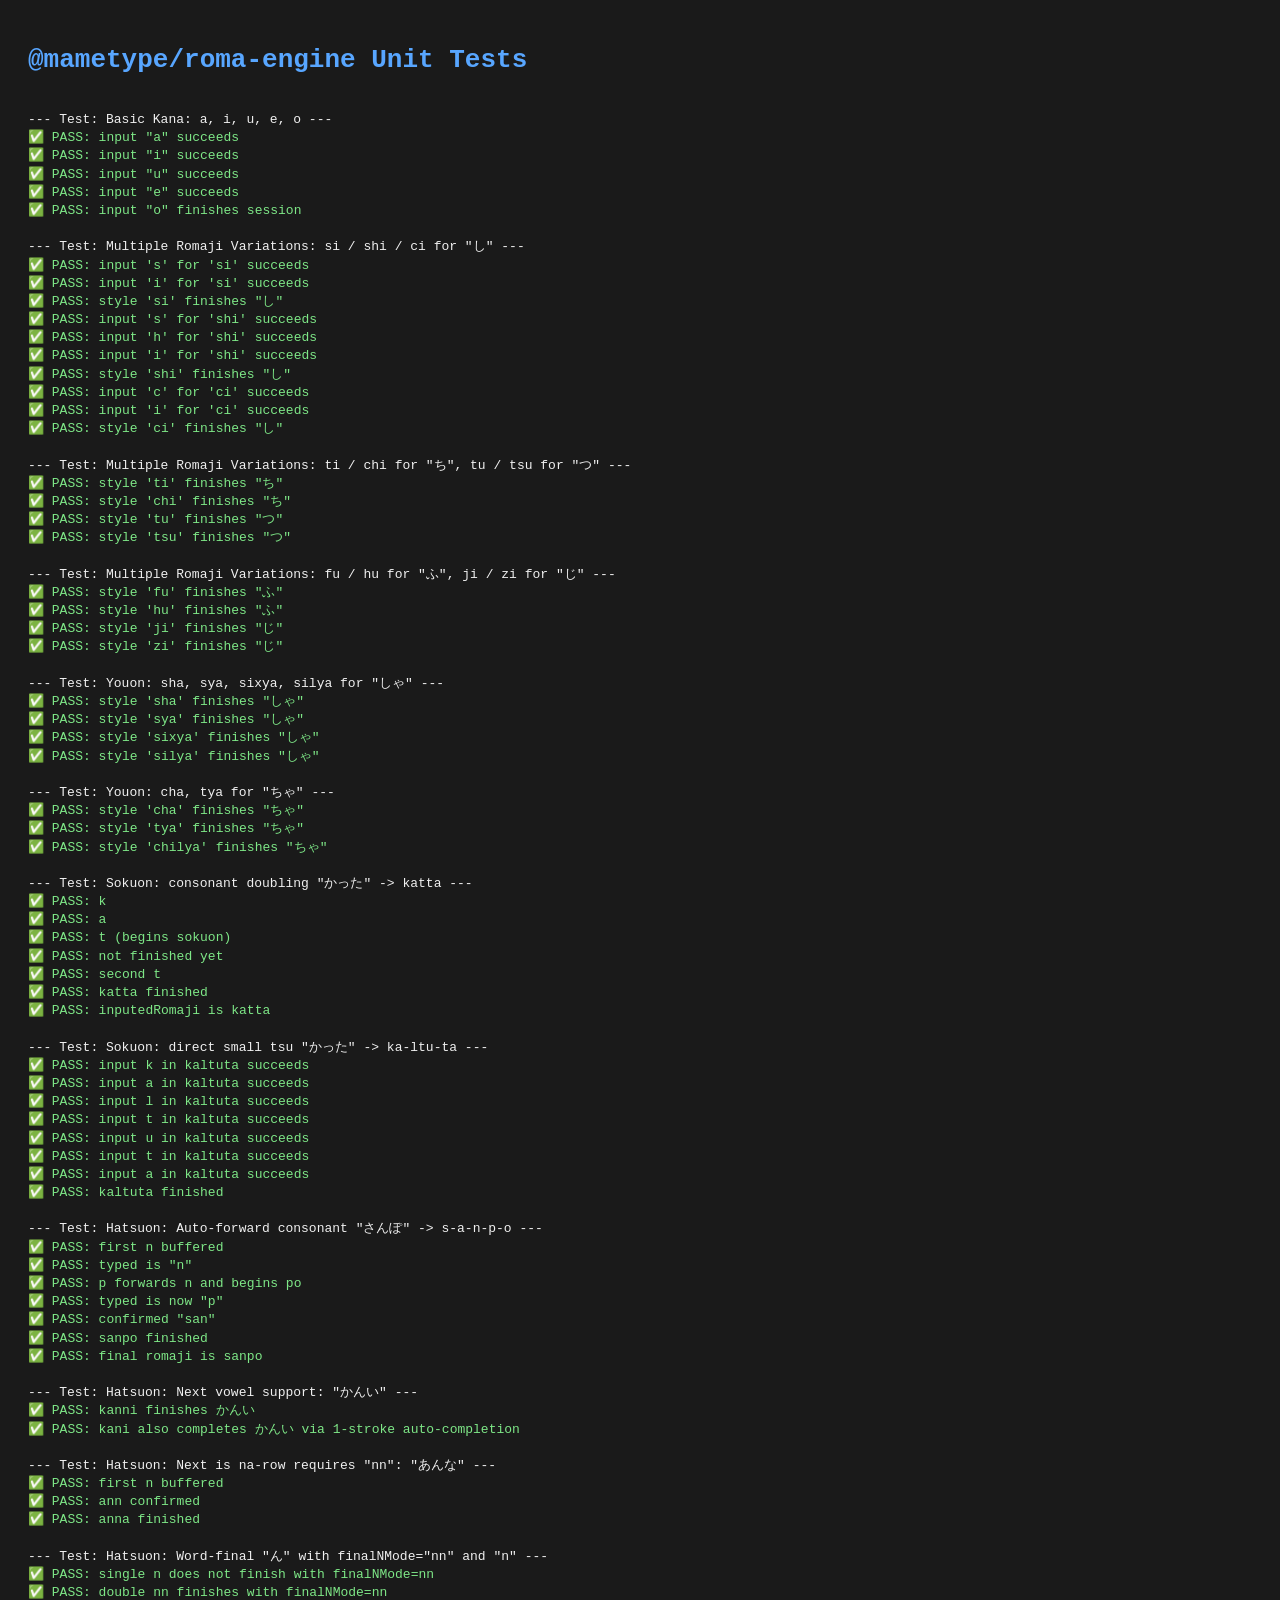
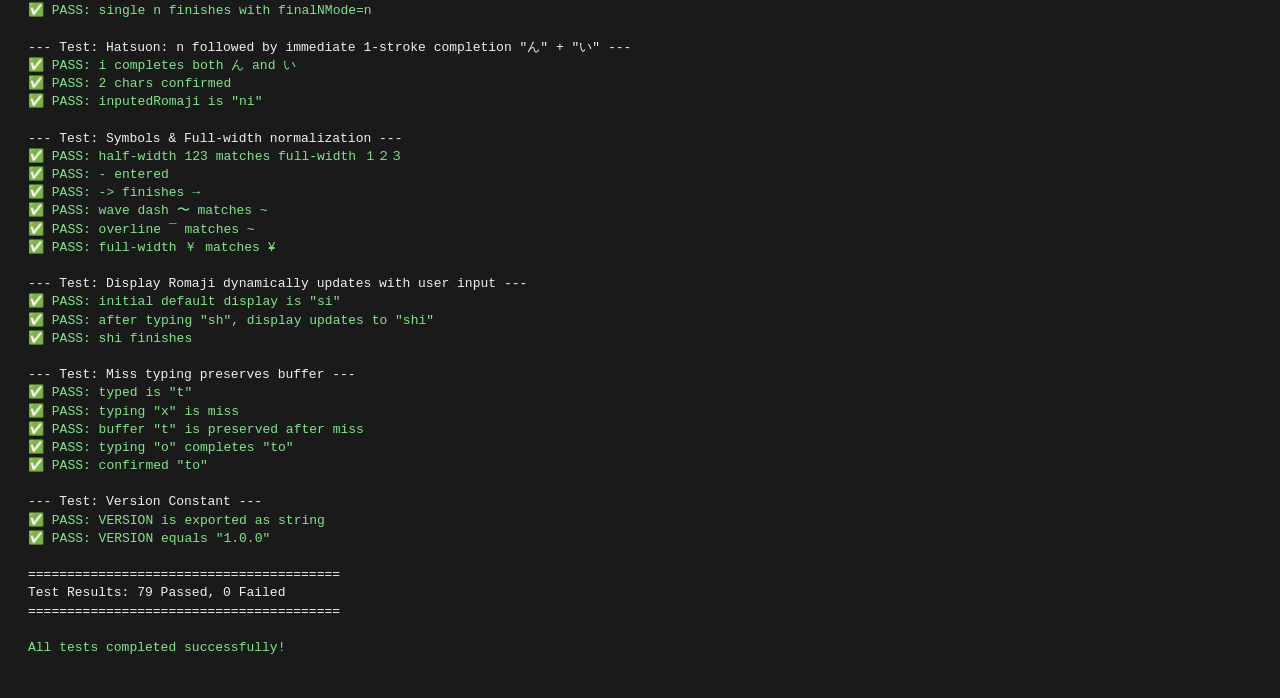
<file: packages/mame-roma-engine/tests/index.html>
<!DOCTYPE html>
<html lang="ja">
<head>
  <meta charset="UTF-8">
  <title>@mametype/roma-engine Test Runner</title>
  <style>
    body { font-family: monospace; background: #1a1a1a; color: #f0f0f0; padding: 20px; }
    h1 { color: #58a6ff; }
    .pass { color: #7ee787; }
    .fail { color: #ff7b72; font-weight: bold; }
    .summary { margin-top: 20px; padding: 10px; background: #262626; border-radius: 6px; }
    pre { line-height: 1.4; }
  </style>
</head>
<body>
  <h1>@mametype/roma-engine Unit Tests</h1>
  <div id="output"><pre></pre></div>
  <script type="module">
    const output = document.querySelector('pre');
    const log = (msg, cls) => {
      const span = document.createElement('span');
      if (cls) span.className = cls;
      span.textContent = msg + '\n';
      output.appendChild(span);
    };

    // Override console to print to DOM
    console.log = (msg) => {
      if (msg.startsWith('✅')) log(msg, 'pass');
      else if (msg.startsWith('❌')) log(msg, 'fail');
      else log(msg);
    };
    console.error = (msg) => log(msg, 'fail');

    import('./run-tests.js').then(() => {
      log('\nAll tests completed successfully!', 'pass');
    }).catch(err => {
      log('\nTest suite execution failed: ' + err.message, 'fail');
    });
  </script>
</body>
</html>
</file>
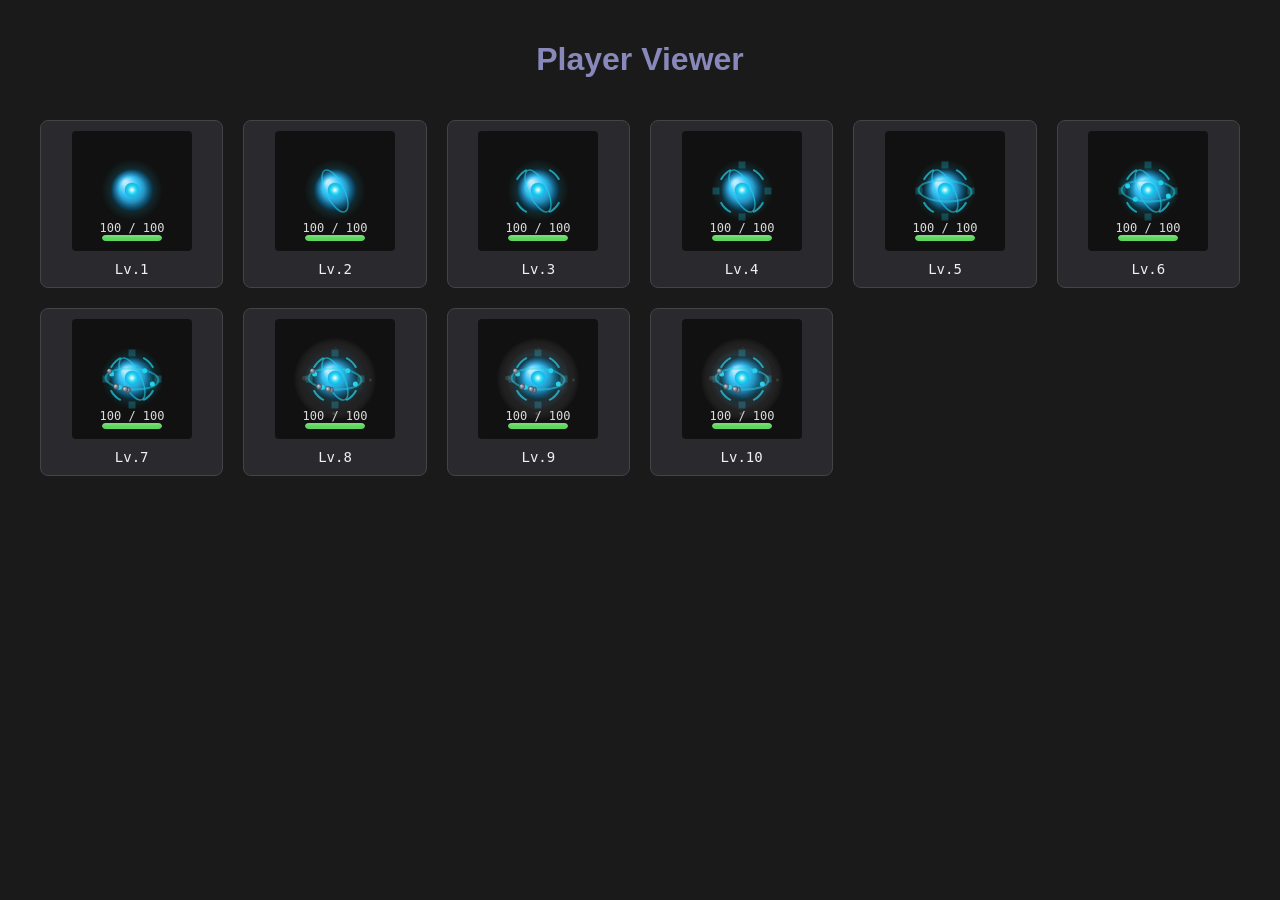
<file: player_viewer.html>
<!DOCTYPE html>
<html lang="ja">
<head>
<meta charset="UTF-8">
<meta name="viewport" content="width=device-width, initial-scale=1.0">
<title>Player Viewer</title>
<style>
body { background:#1a1a1a; color:#f0f0f0; font-family:sans-serif; margin:0; padding:20px; }
h1 { text-align:center; color:#88b; }
#container { display:grid; grid-template-columns:repeat(auto-fill,minmax(160px,1fr)); gap:20px; padding:20px; }
.card { background:#2a2a2e; border:1px solid #444; border-radius:8px; padding:10px; display:flex; flex-direction:column; align-items:center; }
canvas { background:#111; border-radius:4px; }
.name { margin-top:10px; font-size:14px; font-family:monospace; }
</style>
</head>
<body>
<h1>Player Viewer</h1>
<div id="container"></div>
<canvas id="enemyModeCanvas" style="display:none;"></canvas>
<canvas id="defenseModeCanvas" style="display:none;"></canvas>
<script type="module" src="./js/player_viewer.js"></script>
</body>
</html>
</file>
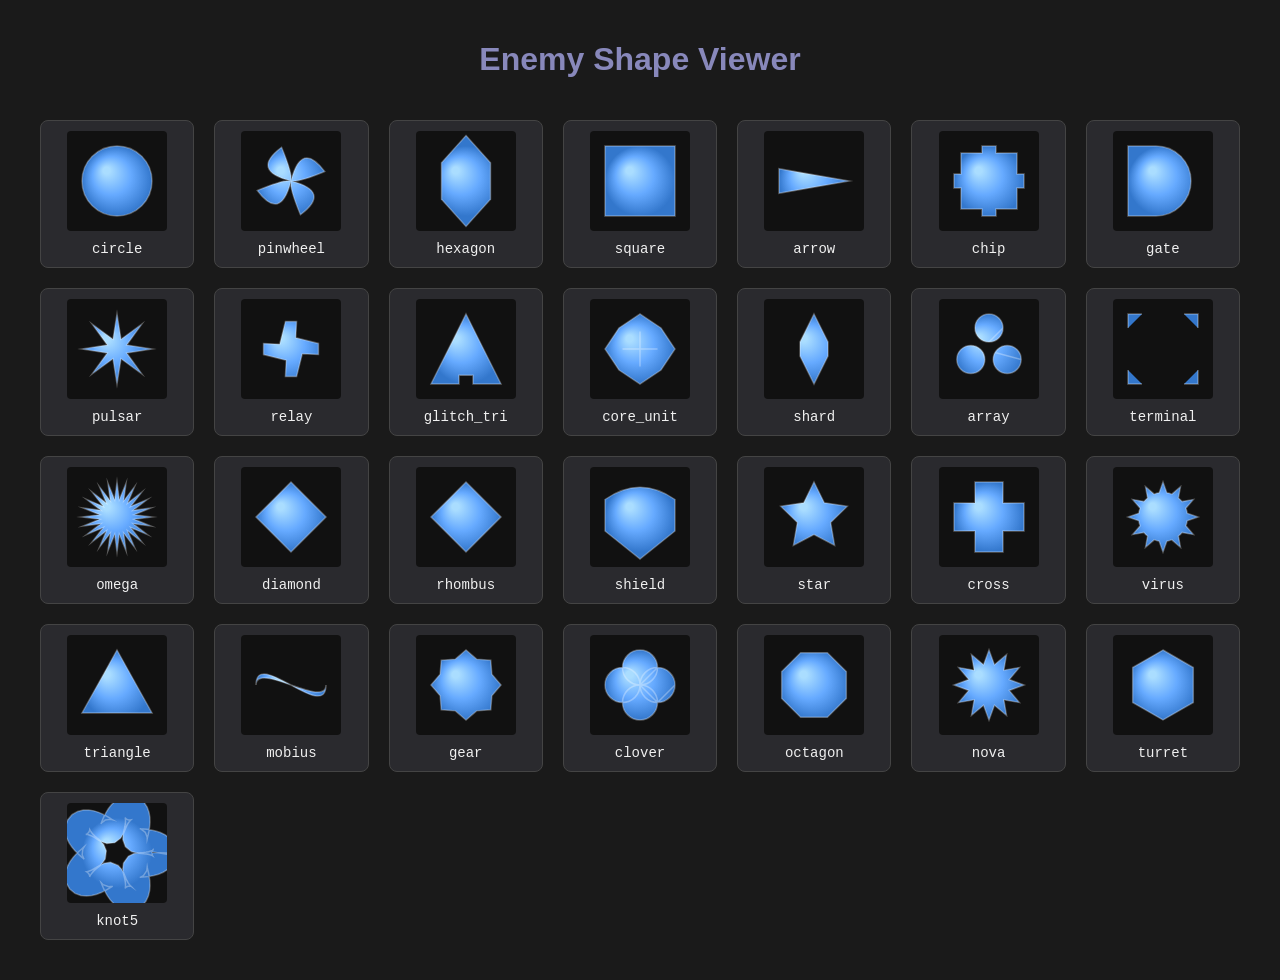
<file: shape_viewer.html>
<!DOCTYPE html>
<html lang="ja">
<head>
    <meta charset="UTF-8">
    <meta name="viewport" content="width=device-width, initial-scale=1.0">
    <title>Enemy Shape Viewer</title>
    <style>
        body {
            background-color: #1a1a1a;
            color: #f0f0f0;
            font-family: sans-serif;
            margin: 0;
            padding: 20px;
        }
        h1 {
            text-align: center;
            color: #88b;
        }
        #shape-container {
            display: grid;
            grid-template-columns: repeat(auto-fill, minmax(150px, 1fr));
            gap: 20px;
            padding: 20px;
        }
        .shape-card {
            background-color: #2a2a2e;
            border: 1px solid #444;
            border-radius: 8px;
            padding: 10px;
            display: flex;
            flex-direction: column;
            align-items: center;
            justify-content: center;
        }
        .shape-card canvas {
            background-color: #111;
            border-radius: 4px;
        }
        .shape-name {
            margin-top: 10px;
            font-size: 14px;
            font-family: monospace;
        }
    </style>
</head>
<body>
    <h1>Enemy Shape Viewer</h1>
    <div id="shape-container"></div>

    <script type="module" src="./js/shape_viewer.js"></script>
</body>
</html>
</file>
<file: style.css>
/* =====================================================
   クエストマップ キーボードナビゲーション選択表示
   ===================================================== */
.quest-map-node-selected {
  outline: 2px solid #00ffff !important;
  outline-offset: 2px !important;
}

.quest-map-world-focus {
  outline: 2px solid #00ffff !important;
  outline-offset: 2px !important;
}
.quest-map-world-focus .world-name-area {
  color: #00ffff !important;
  font-weight: bold !important;
}

.quest-map-node-desc {
  position: absolute;
  bottom: 20px;
  left: 50%;
  transform: translateX(-50%);
  background: rgba(0, 0, 0, 0.85);
  color: #fff;
  padding: 8px 16px;
  border-radius: 6px;
  border: 1px solid #444;
  font-size: 14px;
  white-space: nowrap;
  pointer-events: none;
  z-index: 10;
  display: none;
}


/* =====================================================
   メニューキーボードナビゲーションフォーカス
   マウスホバーと同じ見た目にするため、枠線・グローは削除。
   各ボタンの :focus で :hover と同じスタイルを適用する。
   ===================================================== */
.menu-nav-focus {
  outline: none !important;
}


/* =====================================================
style.css
   ・ページ全体のフォント / 背景 / 基本色
   ===================================================== */
/* 全OSで共通表示するためのフォント変数
   （assets/fonts/fonts.css で self-host したフォントを使用） */
:root {
  color-scheme: dark;  /* ネイティブUI（スクロールバー等）をダーク仕様に */

  /* =====================================================
     ステージ（アプリ全体）の設定
     デザインサイズは 1600×900（16:9）で固定し、js/stageScale.js が
     計算した --stage-scale でフルスクリーン / 大 / 中 / 小 に合わせて
     全体を等倍拡大縮小する。
     --dvw / --dvh はデザイン基準の 1vw / 1vh 相当
     （1600×900 基準で固定 → ウィンドウサイズで見た目が変わらない）。
     ===================================================== */
  --stage-scale: 1;
  /* レターボックス中央寄せの原点オフセット。js/stageScale.js が
     デバイスピクセル整数に丸めて設定する（小数DPR環境の文字にじみ対策） */
  --stage-ox: 0px;
  --stage-oy: 0px;
  --dvw: 16px;   /* 1600px / 100 */
  --dvh: 9px;    /* 900px / 100 */

  /* 英字UI（ラテン）用: Inter を最優先、和文フォールバックは M PLUS Rounded 1c / BIZ UDPGothic / Meiryo */
  --font-ui: 'Inter', 'M PLUS Rounded 1c', 'Noto Sans JP', 'BIZ UDPGothic',
             'Meiryo', 'Hiragino Maru Gothic ProN', system-ui, sans-serif;
  /* 日本語UI・タイピング表示用（丸ゴ寄りで統一、Windowsでも文字が潰れないUDゴシック・Meiryoをフォールバック） */
  --font-ja: 'M PLUS Rounded 1c', 'Noto Sans JP', 'BIZ UDPGothic', 'Meiryo',
             'Hiragino Maru Gothic ProN', system-ui, sans-serif;
  /* 数字・等幅表示用: 和文フォールバックも含めてMSゴシックビットマップへの落下を防止 */
  --font-mono: 'Noto Sans Mono', 'Consolas', 'Courier New', monospace;

  /* =====================================================
     クエスト系モーダルのタイトル文字サイズ
     DIFFICULTY / SKILL TREE / SKILL(EQUIP) / STAR UPGRADE /
     SAVE・LOAD / KEY BIND / CLEAR REWARD の全画面で統一する。
     ※個別に font-size を書かず、必ずこの変数を使用すること。
     ===================================================== */
  --quest-modal-title-size: 26px;
}

html {
  height: 100%;
  background: #05080a;   /* ステージ外（レターボックス）の背景 */
}

/* =====================================================
   スクロールバー共通設定（全要素）
   全スクロール領域を Safari 風の黒系の細いバーに統一する。
   ※ overflow: auto なので、内容が収まっている場合は
      スクロールバー自体が表示されない。
   ※ 個別にバーを消している箇所（#kana-scroll 等）は
      詳細度が高いためそのまま優先される。
===================================================== */
* {
  scrollbar-width: thin;
  scrollbar-color: rgba(255, 255, 255, 0.2) transparent;
}

::-webkit-scrollbar {
  width: 8px;
  height: 8px;
}
::-webkit-scrollbar-track {
  background: transparent;
}
::-webkit-scrollbar-thumb {
  background: rgba(255, 255, 255, 0.2);
  border-radius: 4px;
}
::-webkit-scrollbar-thumb:hover {
  background: rgba(255, 255, 255, 0.35);
}
::-webkit-scrollbar-corner {
  background: transparent;
}
/* =====================================================
   ステージ：アプリ全体をデザインサイズ 1600×900（16:9）に固定し、
   --stage-scale でフルスクリーン / 大 / 中 / 小 に合わせて等倍拡大縮小する。
   16:9 モニターのフルスクリーンでは余白ゼロで表示される。
   ※ スケール適用は2モード（js/stageScale.js が決定）:
      transform モード … body が transform を持つため position: fixed の各画面は
        ビューポートではなくステージ（1600×900）を基準に配置される（従来方式）。
      zoom モード（Windows 既定）… zoom は包含ブロックを作らないため fixed は
        ビューポート基準になる。16:9 ウィンドウではステージと一致するため実害なし。
   ※ container-type により body がサイズクエリのコンテナになり、
     下記の @container（旧 @media）は常に 1600×900 基準で評価される
     （= 小さいウィンドウでもレイアウトが切り替わらない）。
   ===================================================== */
body {
  position: fixed;
  left: 0;
  top: 0;
  width: 1600px;
  height: 900px;
  /* ※原点オフセット（--stage-ox/oy）とスケールは stageScale.js が
     デバイスピクセル整数にスナップして設定する。
     以前の translate(-50%,-50%) 中央寄せだと原点が端数デバイスpxに落ち、
     ステージレイヤー全体がバイリニア再サンプリングされて
     Windows の小数DPR環境で文字がにじむため廃止。 */
  transform: translate(var(--stage-ox, 0px), var(--stage-oy, 0px)) scale(var(--stage-scale, 1));
  transform-origin: 0 0;
  container-type: size;
  container-name: stage;

  text-align: center;
  font-family: var(--font-ja);
  background: transparent;   /* 背景は html 側のパターンでウィンドウ全体に敷く */
  color: #a3c8e4;        /* R-TYPE風の淡いブルー */
  margin: 0;
  overflow: hidden;
  -webkit-font-smoothing: antialiased;
  -moz-osx-font-smoothing: grayscale;
  text-rendering: geometricPrecision;
}

/* =====================================================
   zoom ステージモード（js/stageScale.js が Windows で付与）
   body の transform を無効化し、CSS zoom で拡大縮小する。
   理由: Chromium は「Webフォント＋transform 合成レイヤー」上の文字を常に
   グレースケールAAで描画し ClearType（サブピクセルAA）を無効にする
   （既知仕様 issues.chromium.org/issues/40199005）。zoom はレイヤー合成を
   起こさないため、LCD AA ＋ ヒンティングが効いた描画に戻すのが目的。
   ===================================================== */
body.zoom-stage {
  transform: none;
}

/* =====================================================
   Windows のみ: UI全体の文字のにじみ・潰れ・ギザギザ対策
   ・v1.0.86: OS標準のヒンティング済みUD系を最優先に切替。
     M PLUS Rounded 1c(webfont)はClearTypeが効かずDPR 1.0で潰れるため
     後方フォールバックへ。Mac(:root)は丸ゴのまま不変。
     'Noto Sans JP' に @font-face が無い(死に指定)のも整理し、
     実在する BIZ UDPGothic / Meiryo のみ指定する。
   ・Yu Gothic UI のような極小サイズで線がくっついて潰れるフォントを排除(継続)
   ・UD系は実ウェイト500が無い環境で疑似ボールド化＝汚れの元になるため
     weight は 400 に戻し、stroke も 0 にする(ヒンティング済み素描が最鮮明)。
     太さが必要な見出し・タイピング大文字は個別に bold で指定する。
   ・手動ブースト body.win.win-text-heavy は残す(実機比較用)。
   ===================================================== */
body.win {
  --font-ui: 'Inter', 'BIZ UDPGothic', 'Meiryo', 'M PLUS Rounded 1c', system-ui, sans-serif;
  --font-ja: 'BIZ UDPGothic', 'Meiryo', 'M PLUS Rounded 1c', system-ui, sans-serif;

  -webkit-font-smoothing: auto;
  -moz-osx-font-smoothing: auto;
  /* v1.0.86: optimizeLegibility → auto。UD系はヒンティングで読ませるのが最優先で、
     カーニング強制は小サイズの詰まりよりヒンティング無効化の害が大きいため戻す */
  text-rendering: auto;
  /* v1.0.86: ヒンティング済みUD素描が最鮮明。stroke はフリンジにしかならないため 0。
     ギザギザ対策の太さは font-weight ではなく個別の bold 指定で確保する。 */
  -webkit-text-stroke: 0;
  /* v1.0.86: BIZ/Meiryo に500実ウェイトが無い環境での疑似ボールド(輪郭の二重描画＝汚れ)
     を避けるため 400 に戻す。見出し・タイピング等の太字は個別 bold が効く。 */
  font-weight: 400;
}

/* 【調整用・既定は無効】さらに文字の輪郭を太くして段差を目立たなくする。
   有効化は DevTools の Console から:
     document.body.classList.add('win-text-heavy')
   （v1.0.86: UD素描が既定のため通常は不要。強すぎ/弱すぎなら
     -webkit-text-stroke の 0.2px を 0.15〜0.25px で調整） */
body.win.win-text-heavy {
  -webkit-text-stroke: 0.2px currentColor;
}

body.win #word, body.win #word-long, body.win #jp,
body.win #roma, body.win #kana-scroll, body.win #roma-scroll {
  /* v1.0.86: タイピング大文字もUD優先に統一。太さはUD正規の bold で確保し、
     stroke はヒンティングを殺すため 0(フリンジ防止)。 */
  --font-ja: 'BIZ UDPGothic', 'Meiryo', 'M PLUS Rounded 1c', system-ui, sans-serif;
  -webkit-text-stroke: 0;
  font-weight: 700;
}

/* =====================================================
   Windows のみ: 小さいUI文字（10〜11px）のサイズ底上げ（v1.0.82）
   症状「小さすぎて潰れる」への根治療。小さいグリッドに文字を詰め込むほど
   グレースケールAAの階段と墨のへばりが目立つため、1段（+1px）持ち上げる。
   ※ スタイルシートの !important はインライン style に勝つため、
     index.html / js 内でインライン指定されている説明文も一括で対象になる。
   ===================================================== */

/* --- B-1: インライン指定の10px / 11px を一括で +1px --- */
body.win [style*="font-size: 10px"] { font-size: 11px !important; }
body.win [style*="font-size:10px"]  { font-size: 11px !important; }
body.win [style*="font-size: 11px"] { font-size: 12px !important; }
body.win [style*="font-size:11px"]  { font-size: 12px !important; }

/* --- B-2: スタイルシート側（流動レイアウトのラベル・説明文のみを選定） ---
   意図的に除外したもの:
   ・border-radius:999px のピルバッジ / .skill-tag（幅が見た目に効く）
   ・.ach-name（width:100% + white-space:nowrap ＝はみ出しリスク）
   ・14px円の数字（固定サイズ）/ .map-label（absolute配置で隣接ノードと衝突）
   ・.quest-side-menu::before（疑似要素）/ devPanel・dev-*（開発用）
   ・.star-upgrade-rebuild-btn などのボタン（padding付きで横幅が変化） */
body.win #time-circle .label,
body.win #chainLabel,
body.win .enemy-sound-toggle,
body.win .global-fs-toggle,
body.win .stock-label,
body.win .active-stock-row,
body.win .slot-title-detail,
body.win .slot-breakdown,
body.win .skill-grid-name,
body.win .log-chapter-status,
body.win .quest-modal-box.quest-modal-skill .skill-equip h3,
body.win .quest-modal-box.quest-modal-skill .active-skill-desc-container .skill-desc,
body.win .quest-modal-box.quest-modal-skill .active-skill-desc-container .skill-cooldown {
  font-size: 11px;
}

/* =====================================================
   Windows のみ: 低コントラスト「グレー系」文字の stroke 除外（v1.0.83）
   body.win の -webkit-text-stroke: 0.06px は輪郭の両側に半透明フリンジを作る。
   白系文字では「締まる」が、暗背景のグレー文字（#8b949e 等）では
   フリンジ自体がグレーの霞として広がり「にじむ」見た目になる。
   ⇒ 設定画面・モード設定画面の説明文など灰色テキストに限定して無効化する。
   font-weight: 500 は維持（実ウェイトなので輪郭はクリスプなまま）。
   ===================================================== */
/* v1.0.84: 上記に加え、Windows で見にくい全要素を一括で stroke 除外。
   対象は opacity→色アルファ化・低コントラストグレー・背景透過テキスト。 */
body.win .setting-description,
body.win [style*="color: #8b949e"],
body.win [style*="color:#8b949e"],
body.win .log-chapter-title,
body.win .log-chapter-status,
body.win .character-name,
body.win .map-label,
body.win .map-label.cleared,
body.win .map-label.locked,
body.win .dialogue-close-btn,
body.win #dialogueSkipToEndBtn,
body.win #dialogueSkipToChoiceBtn {
  -webkit-text-stroke: 0;
}

body.win .skill-equip h3,
body.win .active-skill-desc-container .skill-desc,
body.win .active-skill-desc-container .skill-cooldown,
body.win .skill-tag-note,
body.win .slot-date,
body.win .music-modal-note,
body.win .music-progress-time,
body.win .music-row-composer,
body.win .calc-item .label,
body.win .offline-dl-progress-text,
body.win .offline-dl-note p,
body.win .offline-dl-detail,
body.win .star-upgrade-item-desc,
body.win .star-upgrade-item-cooldown,
body.win .star-upgrade-flash,
body.win .star-upgrade-item-stats,
body.win .star-upgrade-rebuild-tickets,
body.win .setting-description,
body.win #remainingLoadIndicator {
  font-size: 12px;
}

/* R-TYPE風タクティカル背景
   ※ html 側に敷くことでステージ（16:9フレーム）外の余白にも
     背景が続いて見え、フレームの境界が目立たなくなる */
html::before {
  content: "";
  position: fixed;
  inset: 0;
  background: 
    linear-gradient(rgba(18, 25, 33, 0.6), rgba(5, 8, 10, 0.7)),
    repeating-linear-gradient(0deg, rgba(0, 0, 0, 0.15) 0px, rgba(0, 0, 0, 0.15) 1px, transparent 1px, transparent 2px); /* スキャンライン */
  /* z-index: -2; */ /* → 画面階層セクションへ移動 */
}

/* ヘックスパターン背景 */
html::after {
  content: "";
  position: fixed;
  inset: 0;
  background-image: url('[data-uri]');
  opacity: 0.3;
  /* z-index: -1; */ /* → 画面階層セクションへ移動 */
  mask-image: radial-gradient(circle at center, black, transparent 80%);
}

h1 {
  font-size: 3rem;
  font-weight: 700;
  margin-bottom: 1rem;
  letter-spacing: 0.1em;
  color: #58a6ff;        /* サイバーブルー */
  text-transform: uppercase;
}

/* 汎用ボタン（デフォルト）
   各UI専用ボタンは下で上書きする */
button {
  margin: 5px;
  padding: 5px 10px;
  font-size: 16px;
}

/* =====================================================
   画面階層
   ===================================================== */
/* --- 背景 --- */
html::before              { z-index: -2; }    /* 背景: スキャンライン */
html::after               { z-index: -1; }    /* 背景: ヘックスパターン */
#menuBackground           { z-index: -1; }    /* 背景: メニュー画面の背景画像 */

/* --- ゲーム要素 (クエストマップなど) --- */
#mapCanvas                { z-index: 0; }     /* クエストマップ: 背景Canvas */
#time-circle              { z-index: 0; }     /* ゲーム画面: 時間サークル(リング) */
#time-circle::before      { z-index: 0; }     /* ゲーム画面: 時間サークル(内側) */
#mapNodes                 { z-index: 1; }     /* クエストマップ: ノード群 */
#time-circle .label, 
#time-circle .count       { z-index: 2; }     /* ゲーム画面: 時間サークル(テキスト) */
#history th               { z-index: 5; }     /* 記録画面: 履歴テーブルヘッダー */
#mapBackBtn               { z-index: 10; }    /* クエストマップ: 戻るボタン */
#records th               { z-index: 10; }    /* 記録画面: テーブルヘッダー */
.quest-side-menu          { z-index: 20; }    /* クエストマップ: サイドメニュー */
#statsCloseQuest          { z-index: 20; }    /* クエストステータス: 閉じるボタン */

/* --- UIコンテナ (メニュー、ゲームモードなど) --- */
.world-selector           { z-index: 100; }   /* クエストマップ: ワールドセレクター */
#menu                     { z-index: 500; }   /* メインメニュー画面 */
#bootScreen               { z-index: 1000; }  /* 起動画面 (Click to Start) */
#enemyModeContainer       { z-index: 1000; }  /* エネミーモード: 全体コンテナ */
.enemy-sound-toggle       { z-index: 1100; }  /* エネミーモード: サウンドトグル */

/* --- ゲーム中モーダル / UI --- */
.game-modal               { z-index: 8000; }  /* ゲーム画面: モーダル背景 */
#time-bar                 { z-index: 9000; }  /* ゲーム画面: タイムバー */
#timeLeft                 { z-index: 9100; }  /* ゲーム画面: 残り時間テキスト */
.result-modal             { z-index: 9500; }  /* 結果画面: モーダル背景 */
#enemyResult              { z-index: 9500; }  /* エネミーモード: 結果画面 */

/* --- 上位モーダル (クエスト、設定など) --- */
.quest-modal              { z-index: 10000; } /* クエストマップ: モーダル背景 */
.quest-modal-box          { z-index: 10001; } /* クエストマップ: モーダル本体 */
.save-modal               { z-index: 10010; } /* クエスト: セーブモーダル（MUSIC 等で使用） */
/* ★SAVE/LOAD・CLEAR REWARD・KEY BIND は .quest-modal の見た目で実装しているが、
   従来の重なり順（.save-modal と同じ 10010）を維持する */
#saveModal, #clearRewardModal, #keybindConfigModal { z-index: 10010; }
.end-intro, #endIntro     { z-index: 10400; }  /* 結果画面: 表示前イントロ */
.stage-intro              { z-index: 10400; } /* クエスト開始イントロ */
#playerHud                { z-index: 10500; } /* プレイヤーHUD */
#skillUnlockHint          { z-index: 10500; } /* スキルアンロックヒント */
.free-config-container    { z-index: 10550; } /* フリーモード: 詳細設定画面 */
#records                  { z-index: 10550; } /* 記録画面 */
.modal, .stats-modal, .quest-stats-modal, .ach-modal-content, #settings { z-index: 10600; } /* 汎用モーダル (ステータス, 勲章, 設定) */
#globalUiBar              { z-index: 10700; } /* グローバルUIバー: メニュー左上の共通切替ボタン群 */
.free-skill-modal         { z-index: 10850; } /* フリーモード: スキル選択/星強化モーダル（設定パネル10550・汎用10600・globalUiBar 10700より上） */

/* --- 最前面系 (カウントダウン、ローディングなど) --- */
#countdown                { z-index: 11000; } /* ゲーム開始: カウントダウン */
.pause-overlay            { z-index: 11000; } /* ポーズ画面 */
#loadingScreen            { z-index: 12000; } /* ローディング画面 */
.ach-popup-container      { z-index: 13000; } /* 勲章獲得ポップアップ */
#devPanel                 { z-index: 20000; } /* 開発者パネル */

/* =====================================================
   画面レイアウト切替（メニュー / ゲーム / 統計）
   ===================================================== */
#game, #stats {
  margin-top: 20px;
}
#menu { display: block; }
#game, #stats, #startMenu, #freeStartMenu, #questMenu { display: none; }

/* =====================================================
   ローディング
   ===================================================== */
#loadingScreen {
  position: fixed;
  inset: 0;
  background: #111;
  color: white;
  display: flex;
  justify-content: center;
  align-items: center;
}

/* Boot Screen 全体を覆う設定 */
#bootScreen {
    position: fixed; /* 画面に固定 */
    top: 0;
    left: 0;
    width: 100%;
    height: 100%;
    background-color: #333;
    /* z-index: 1000; */ /* → 画面階層セクションへ移動 */

    /* Flexbox を使って子要素を中央に配置 */
    display: flex;
    justify-content: center; /* 水平方向の中央揃え */
    align-items: center;   /* 垂直方向の中央揃え */
    /* cursor: pointer; は main.js で設定済みですが、ここでも設定可能です */
}

/* 「Click to Start」メッセージのスタイル */
.boot-message {
    font-size: 2rem;       /* フォントサイズ */
    font-weight: bold;     /* 太字 */
    color: white;          /* 文字色 */
    text-align: center;    /* 念のため中央揃え */
}


/* =====================================================
   カウントダウン表示（中央固定・枠なし）
   ===================================================== */
#countdown {
  position: fixed;
  top: 50%;
  left: 50%;
  transform: translate(-50%, -50%);
  /* z-index: 11000; */ /* → 画面階層セクションへ移動 */

  font-size: 12rem; /* さらに大きく、シンプルに */
  font-weight: 900;
  color: #ffffff;  /* 確実に見える白 */
  text-shadow: 0 0 30px rgba(0, 0, 0, 0.5); /* 視認性向上のための影 */

  text-align: center;
  display: none;

  background: transparent !important;
  border: none !important;
  box-shadow: none !important;
  padding: 0;
}



/* =====================================================
   ポーズメニュー
   ===================================================== */
.pause-overlay {
  position: fixed;
  inset: 0;
  display: none;
  justify-content: center;
  align-items: center;
  background: rgba(0,0,0,0.6);
}

.pause-menu {
  color: white;
  font-size: 24px;
  text-align: center;
}


/* =====================================================
   共通モーダル（ゲーム / 結果 / ステータス等）
   ===================================================== */
.game-modal,
.result-modal,
.stats-modal,
.modal {
  position: fixed;
  inset: 0;
  display: flex;
  align-items: center;
  justify-content: center;
}

/* カウントダウン中はモーダルの「枠」と「背景」を消す */
.game-modal.is-counting .game-modal-content {
  background: transparent !important;
  border: none !important;
  box-shadow: none !important;
  overflow: hidden !important;
}

/* モーダル背景の違いは個別で指定 */
.game-modal { 
  background: rgba(0,0,0,0.25);
  backdrop-filter: blur(4px);
}

.result-modal {
  background: rgba(0,0,0,0.2);
  backdrop-filter: blur(3px);
  /* 内容が画面より高い場合（小さいウィンドウ・拡大表示など）でも
     スクロールですべての結果・ボタンにアクセスできるようにする */
  overflow-y: auto;
  overflow-x: hidden;
}

/* 結果カードのはみ出し安全な上下中央寄せ：
   autoマージンで中央寄せしつつ、内容が画面より高い場合は
   マージンが0になって上端から表示＋スクロール可能になる。
   （align-items:center のままでは上方向にはみ出した部分へスクロールできない） */
.result-modal > .result-card {
  margin: auto 0;
  max-width: 100%;
}

.stats-modal,
.modal {
  background: rgba(0,0,0,0.55);
  display: none;
}

/* =====================================================
   メニュー画面
   ===================================================== */
#menu {
  position: fixed;
  inset: 0;
  /* z-index: 500; */ /* → 画面階層セクションへ移動 */
}

#startMenu, #freeStartMenu, #questMenu, .menu-inner {
  position: absolute;
  /* 装飾ライン（左20px）をboxの外にはみ出させないため、
     boxを20px左へずらしてpaddingで位置を補正している（ボタン位置・幅は不変） */
  left: calc(5% - 20px);
  top: 30%; /* 固定位置（画面上部から30%の位置） */
  width: 370px;             /* 350px + 装飾ライン分の20px */
  padding: 0 0 0 20px;
  box-sizing: content-box;  /* ボタン(width:100%)の実質幅を従来どおり350pxに保つ */
  text-align: left;
  background-size: cover;
  background-position: center;
  background-repeat: no-repeat;
  border: none;
  box-shadow: none;
  backdrop-filter: none;
  margin: 0;

  /* 下端の見切れ対策：
     boxの高さを「top:30% の位置〜下端24pxの余白」までに制限し、
     あふれた場合は内側のスクロール領域（#menuButtons / .menu-scroll-area）で
     スクロールできるようにする。
     ※ box自体はクリップしない（overflow: visible のまま）ため、
        nowrap のタイトル（MAME TYPE / DAILY MODE など）が
        右へはみ出すオリジナルのデザインが維持される */
  max-height: calc(70% - 24px);
  display: flex;
  flex-direction: column;
}

/* ヘッダー（タイトル）はスクロール領域の外に固定。
   これによりboxがどんなに狭くなってもタイトルは見切れない */
#menuHeader,
#startMenu h2, #freeStartMenu h2, #questMenu h2 {
  flex: 0 0 auto;
}

/* ボタン領域のみスクロールする */
#menuButtons, .menu-scroll-area {
  flex: 1 1 auto;
  min-height: 0;
  overflow-y: auto;
  overflow-x: hidden;
}

/* 装飾用のサイドライン
   （スクロール可能化に伴い、boxの外にはみ出さないよう内側に収めた。
     グラデーションは両端で透明にフェードするため見た目の変化は最小限） */
.menu-inner::before, #startMenu::before, #freeStartMenu::before, #questMenu::before {
  content: "";
  position: absolute;
  left: 0;
  top: 0;
  bottom: 0;
  width: 2px;
  background: linear-gradient(transparent, #58a6ff, transparent);
  box-shadow: 0 0 15px rgba(88, 166, 255, 0.8);
}

/* 短い画面（ノートPCの小さめウィンドウ等）では開始位置を上げて
   下端ボタンの見切れを防ぐ（それでも収まらない場合は内部スクロールで対処） */
@container (max-height: 780px) {
  #startMenu, #freeStartMenu, #questMenu, .menu-inner {
    top: 16%;
    max-height: calc(84% - 24px);
  }
}

@container (max-height: 560px) {
  #startMenu, #freeStartMenu, #questMenu, .menu-inner {
    top: 4%;
    max-height: calc(96% - 16px);
  }
  #menu h1 {
    font-size: clamp(1.8rem, 5vw, 3rem);
  }
  #menuHeader {
    margin-bottom: 16px;
  }
  #menu button, #startMenu button, #freeStartMenu button, #questMenu button {
    padding-top: 3px;
    padding-bottom: 3px;
    font-size: 14px;
  }
  #startMenu h2, #freeStartMenu h2, #questMenu h2 {
    font-size: clamp(1.7rem, 5vw, 2.6rem);
  }
}

/* 幅が狭い画面ではメニューbox自体を画面内に収める
   （content-boxのため、padding20px＋左右マージン16px×2を差し引いた幅） */
@container (max-width: 440px) {
  #startMenu, #freeStartMenu, #questMenu, .menu-inner {
    left: 16px;
    width: calc(100vw - 52px);
  }
}

#menuHeader {
  margin-bottom: 40px; /* ←ここで間隔調整 */
}

/* タイトルロゴ（でっかいロゴ風）--- フォントは self-host(Inter)で全OS共通表示 */
#menu h1 {
  font-family: var(--font-ui);       /* Inter → 全OS共通 */
  font-size: clamp(2.2rem, calc(var(--dvw) * 5.5), 4.5rem); /* 5.5vw @デザイン1600で固定 */
  margin: 0 0 6px 0;
  font-weight: 800;
  font-style: italic; 
  color: #e1edff;
  text-align: left;
  letter-spacing: 0.02em;
  line-height: 1;
  white-space: nowrap;               /* 1行で保持し、右へ伸びる大きなロゴとして表示 */
  text-transform: uppercase;
  text-shadow:
    0 0 3px rgba(88, 166, 255, 0.7),
    0 0 18px rgba(88, 166, 255, 0.45),
    0 0 55px rgba(88, 166, 255, 0.25),
    3px 3px 0 rgba(0, 0, 0, 0.55);
}

#startMenu h2, #freeStartMenu h2, #questMenu h2 {
  font-family: var(--font-ui);       /* Inter → 全OS共通 */
  font-size: clamp(2.1rem, calc(var(--dvw) * 5), 4rem);
  margin-top: 0;                     /* ブラウザデフォルトの余白をリセットして位置を固定 */
  margin-bottom: 5px;
  font-weight: 800;
  font-style: italic;
  color: #e1edff;
  text-align: left;
  letter-spacing: 0.02em;
  text-transform: uppercase;
  white-space: nowrap;               /* 切替アイコンと1行に保持 */
  text-shadow:
    0 0 3px rgba(88, 166, 255, 0.7),
    0 0 16px rgba(88, 166, 255, 0.4),
    0 0 45px rgba(88, 166, 255, 0.22),
    2px 2px 0 rgba(0, 0, 0, 0.55);
}

#menu h1,
#startMenu h2, #freeStartMenu h2, #questMenu h2 {
  position: relative;
  display: inline-block;
}
#gameTitle {
  margin: 0;
}

/* バージョン表示 */
#versionWrapper {
  display: inline-flex;
  align-items: center;
  gap: 6px;
  border-top: 1px solid rgba(88, 166, 255, 0.3);
  padding-top: 4px;
  white-space: nowrap;
}

#versionLabel {
  font-size: 12px;
  color: #58a6ff;
  letter-spacing: 2px;
}

#versionSep {
  font-size: 12px;
  color: rgba(88, 166, 255, 0.4);
  letter-spacing: 2px;
}

#offlineVersionLabel {
  font-size: 12px;
  color: #58a6ff;
  letter-spacing: 2px;
  transition: color 0.3s ease;
}

/* オフライン版がない場合のスタイリッシュな表記 */
#offlineVersionLabel.no-offline {
  color: #4a5568;
  font-weight: 300;
  letter-spacing: 1px;
}

#menu button, #startMenu button, #freeStartMenu button, #questMenu button {
  display: block;
  width: 100%;
  margin: 5px 0;
  border-radius: 6px;
  text-align: left;
  padding-left: 20px;
  background: rgba(88, 166, 255, 0.05);
  border-left: 4px solid #58a6ff;
  border-right: none;
  border-top: none;
  border-bottom: none;
  text-transform: uppercase;
  color: #7b8892e8; /* 未選択時の視認性を向上させる */
  font-weight: bold;
  letter-spacing: 2px;
  transition: 0.3s;
}
/* キーボードナビゲーション中はマウス hover のハイライトを無効化（最後に触った方を優先） */
body.menu-keyboard-nav #menu button:hover,
body.menu-keyboard-nav #startMenu button:hover,
body.menu-keyboard-nav #freeStartMenu button:hover,
body.menu-keyboard-nav #questMenu button:hover {
  background: rgba(88, 166, 255, 0.05);
  padding-left: 20px;
  color: #7b8892e8;
  text-shadow: none;
  border-left-width: 4px;
}



#menu button:hover, #startMenu button:hover, #freeStartMenu button:hover, #questMenu button:hover,
#menu button:focus, #startMenu button:focus, #freeStartMenu button:focus, #questMenu button:focus {
  background: rgba(88, 166, 255, 0.2);
  padding-left: 35px;
  color: #ffffff;
  text-shadow: 0 0 10px #fff;
  border-left-width: 8px;
  outline: none;
}

/* フリーモード等で選択中のボタンを維持するスタイル */
#freeStartMenu button.active {
  background: rgba(88, 166, 255, 0.35); /* ホバーより少し濃い青 */
  padding-left: 35px;                  /* ホバー時と同じ位置を維持 */
  color: #ffffff;                      /* 文字を白く */
  text-shadow: 0 0 15px #fff;          /* 発光を強めに */
  border-left-width: 8px;              /* 太い左線を維持 */
  box-shadow: inset 0 0 15px rgba(88, 166, 255, 0.3); /* 内側に青いグロー */
}

#menu button:active, #startMenu button:active, #freeStartMenu button:active, #questMenu button:active {
  transform: scale(0.98);
  background: #161b22;
}

#menuBackground {
  position: absolute;
  inset: 0;
  width: 100%;
  height: 100%;

  background-size: cover;
  background-position: center;
  background-repeat: no-repeat;

  opacity: 0.45;
  filter: brightness(1.2);
  /* z-index: -1; */ /* → 画面階層セクションへ移動 */
  pointer-events: none;
}

/* =========================
   タイトル横モード切替
   ========================= */
#startMenu h2,
#freeStartMenu h2 {
  display: inline-block;
  position: relative;
}

/* 切替アイコン */
#switchToFreeBtn,
#switchToNormalBtn {
  margin-left: 10px;           /* ← 少し右に離す */
  font-size: 14px;             /* 控えめサイズ */
  opacity: 0.65;
  cursor: pointer;
  transition: transform 0.18s ease, opacity 0.18s ease;
}

/* ホバー時：軽く回転 */
#switchToFreeBtn:hover,
#switchToNormalBtn:hover {
  opacity: 1;
  transform: rotate(20deg) scale(1.05);
}

/* クリック時：小さく戻る */
#switchToFreeBtn:active,
#switchToNormalBtn:active {
  transform: rotate(0deg) scale(0.92);
}

/* =====================================================
   ゲームモーダル本体カード
   ===================================================== */
.game-modal-content {
  background: rgba(13, 17, 23, 0.95);
  color: #f0f6fc;
  border-radius: 14px;
  padding: 28px 32px;

  /* コンパクト設計：内容にフィットさせ、大きくなりすぎないよう上限のみ制約する。
     （16:9固定の大きな枠ではなく、タイピングUIのサイズに合わせて収まる） */
  box-sizing: border-box;
  width: min(calc(var(--dvw) * 94), 820px);
  max-height: calc(var(--dvh) * 100 - 60px);
  overflow: auto;

  border: 1px solid rgba(88, 166, 255, 0.4);
  backdrop-filter: blur(10px);
  box-shadow: 0 8px 32px rgba(0, 0, 0, 0.6), inset 0 0 15px rgba(88, 166, 255, 0.05);

  /* タイピング入力画面（STANDARD / TIME ATTACK 等）を上下中央に配置するため縦flexに */
  display: flex;
  flex-direction: column;
}

/* 入力UI一式（#game）をカード内の上下中央に配置。
   上下 auto マージン方式なので、内容がカードより大きい場合は
   マージンが 0 になり上詰め表示＋スクロールで対処できる（はみ出し安全）。 */
.game-modal-content > #game {
  margin-top: auto;
  margin-bottom: auto;
}

/* 様々な画面サイズ / アスペクト比に対応：
   ノートPCや低解像度・縦長ウィンドウでは余白を詰めて内容を優先表示する */
@container (max-width: 960px) or (max-height: 720px) {
  .game-modal-content {
    padding: 18px 20px;
    border-radius: 10px;
    width: min(94vw, 720px);
  }
}

@container (max-width: 640px) or (max-height: 520px) {
  .game-modal-content {
    /* 極端に小さい画面では幅を優先し、はみ出しはスクロールで対処 */
    width: 96vw;
    max-height: 94dvh;
    padding: 14px 16px;
  }
}

/* モーダル内テキスト色調整 */
.game-modal-content #word { color: #f0f6fc; }
.game-modal-content #jp { color: #b7c0c9; }
.game-modal-content #roma { color: #8ebff7; }
.game-modal-content .time-left { color: #f0f6fc; }



/* =====================================================
  結果前の共通イントロ（全モード共通）
===================================================== */
#endIntro {
  position: fixed;
  inset: 0;

  background: rgba(0, 0, 0, 0.9);

  display: flex;
  align-items: center;
  justify-content: center;

  opacity: 0;
  pointer-events: none;

  transition: opacity 0.4s ease;

  /* z-index: 9999; */ /* → 画面階層セクションへ移動 */
}

/* 表示状態 */
#endIntro.show {
  opacity: 1;
  pointer-events: auto;
}

/* テキスト */
.introText {
  color: white;
  font-size: clamp(1.5rem, calc(var(--dvw) * 6), 44px); /* デザイン基準(1600)で固定 */
  letter-spacing: 4px;
  padding: 0 12px;       /* 端に張り付かないように */
  box-sizing: border-box;
  max-width: 100%;

  opacity: 0;
  transform: translateY(10px);

  transition:
    opacity 0.6s ease,
    transform 0.6s ease;
}

/* テキスト表示 */
#endIntro.show .introText {
  opacity: 1;
  transform: translateY(0);
}


/* daily mode======================================== */
.end-intro {
  position: fixed;
  inset: 0;
  background: rgba(0,0,0,0.7);

  display: none;
  align-items: center;
  justify-content: center;

  font-size: clamp(1.5rem, calc(var(--dvw) * 6), 42px); /* デザイン基準(1600)で固定 */
  font-weight: bold;
  color: white;
  letter-spacing: 2px;
  padding: 0 16px;       /* 端に張り付かないように */
  box-sizing: border-box;

  /* z-index: 9999; */ /* → 画面階層セクションへ移動 */
}

/* =====================================================
   デイリー結果画面：全体の中央寄せと横幅制限
   ===================================================== */
.quest-result-inner,
.enemy-result-container,
.skill-result-container,
.result-container-centered {
  width: 100%;
  max-width: 760px; /* 広がりすぎない適度な幅 */
  margin: 0 auto;   /* 左右中央寄せ */
  text-align: center;
}

/* 左（ラベル） */
.result-label {
    color: #8b949e;
}

/* 右（値） */
.result-value {
  font-weight: bold;
  color: #c9d1d9;
}

/* 結果バッジ */
.r-badge {
  display: inline-block;
  font-size: 12px;
  font-weight: 700;
  padding: 2px 6px;
  border-radius: 8px;
  margin: 6px 3px 0 3px;
}
.r-badge.rank   { background: #10b981; color: #fff; }
.r-badge.online { background: #2563eb; color: #fff; }

/* 結果の記録更新表示(バッジではなくシンプルなテキスト) */
.result-note {
  display: inline-block;
  font-size: 14px;
  font-weight: 700;
  letter-spacing: 0.05em;
  margin: 6px 4px 0;
}
.result-note.new    { color: #10b981; } /* ★ NEW RECORD(RANK IN と同じ緑) */
.result-note.online { color: #3b82f6; } /* ↑ ONLINE RECORD UPDATED */


.result-free-badge {
  display: inline-block;
  margin: 8px auto 8px;
  padding: 4px 10px;
  font-size: 12px;
  font-weight: bold;
  border-radius: 999px;
  background: #4caf50;
  color: white;
  letter-spacing: 1px;

}

.ranking-season {
  font-size: 12px;
  opacity: 0.7;
  margin-top: 4px;
}

/*  */
.ranking-disabled {
  margin-top: 12px;
  padding: 16px;
  border-radius: 12px;
  border: 1px solid rgba(255,255,255,0.15);
  background: rgba(255,255,255,0.05);
  text-align: center;
  color: #8d8d8d;
  font-size: 0.8rem;
  line-height: 1.6;
}

.ranking-disabled h3 {
  margin: 0 0 5px;
  font-size: 0.7rem;
  color: #787878;
}

/* リザルト画面全体のカードスタイル */
.menu-style-card {
    background: rgba(13, 17, 23, 0.92);
    border: 1px solid rgba(88, 166, 255, 0.3);
    border-radius: 12px;
    box-shadow: 0 0 30px rgba(0, 0, 0, 0.5), inset 0 0 15px rgba(88, 166, 255, 0.05);
    backdrop-filter: blur(10px);
}

/* ワイドレイアウトの設定 */
.result-container-centered.wider {
    width: 90%;
    max-width: 760px;
    padding: 30px 40px;
}

/* 狭い画面では結果カードの余白・間隔を詰めて横方向のはみ出しを防ぐ */
@container (max-width: 560px) {
  .result-container-centered.wider {
    padding: 20px 16px;
  }
  .result-header-row {
    gap: 20px 32px;
    padding: 10px;
    flex-wrap: wrap;
  }
  .result-header-item .r-value.big {
    font-size: 28px;
  }
  .result-stats-grid {
    gap: 8px 20px;
    padding: 12px;
  }
}

.result-title-main {
    font-size: 14px;
    color: #8b949e;
    letter-spacing: 0.1em;
    margin-bottom: 20px;
    border-bottom: 1px solid rgba(48, 54, 61, 1);
    padding-bottom: 10px;
}

/* スコアとランクの横並びヘッダー */
.result-header-row {
    display: flex;
    justify-content: center;
    gap: 80px;
    align-items: center;
    margin-bottom: 25px;
    padding: 15px;
    background: rgba(88, 166, 255, 0.05);
    border: 1px solid rgba(88, 166, 255, 0.1);
    border-radius: 4px;
}

.result-header-item {
    text-align: center;
}

.result-header-item .r-label {
    font-size: 12px;
    color: #8b949e;
    margin-bottom: 5px;
}

.result-header-item .r-value.big {
    font-size: 36px;
    font-weight: bold;
    font-family: var(--font-mono);
}

.result-header-item .accent {
    color: #58a6ff;
    text-shadow: 0 0 10px rgba(88, 166, 255, 0.5);
}

/* 統計情報の2列グリッド */
.result-stats-grid {
    display: grid;
    grid-template-columns: repeat(2, 1fr);
    gap: 10px 60px;
    margin: 15px 0;
    padding: 20px;
    background: rgba(0, 0, 0, 0.3);
    border-radius: 4px;
}

.result-stats-grid .r-row {
    display: flex;
    justify-content: space-between;
    border-bottom: 1px solid rgba(255, 255, 255, 0.05);
    padding-bottom: 4px;
}

/* ボタンの横並び制御 */
.result-buttons.horizontal {
    display: flex !important;
    flex-direction: row !important;
    justify-content: center;
    flex-wrap: wrap;
    gap: 12px;
    margin-top: 25px;
    width: 100%;
}

.result-buttons.horizontal button {
    min-width: 140px;
    padding: 10px 20px;
    margin: 0 !important; /* JSで付与されるマージンをリセット */
    font-size: 13px;
}

/* バッジエリア */
.result-badges {
    display: flex;
    justify-content: center;
    gap: 10px;
    margin-top: 15px;
}

/* ONLINE RECORD UPDATED をランキングの左横に並べる */
.online-ranking-container {
  display: flex;
  flex-direction: row;
  justify-content: center;
  align-items: flex-start;
  gap: 10px;
  margin-top: 10px;
  width: 100%;
}

.online-ranking-container .result-online-ranking {
  max-width: 400px; /* 幅はコンテンツに合わせる(上限のみ) */
}

.online-ranking-container .result-note.online {
  flex-shrink: 0;
  margin: 0;
  padding-top: 4px; /* ランキング先頭行と縦位置を合わせる 4px*/
}

/* ボタン群 */
.result-btn {
  margin: 4px;
  padding: 8px 15px;
  clip-path: none; /* 多角形を解除 */
  background: rgba(88, 166, 255, 0.1); /* Blueish background */
  border: 1px solid rgba(88, 166, 255, 0.4); /* Blue border */
  border-radius: 8px; /* More rounded corners */
  color: #f0f6fc; /* Light text */
  font-weight: 700;
  text-transform: uppercase;
  cursor: pointer;
  transition: 0.15s;
  box-shadow: 0 2px 8px rgba(0,0,0,0.3); /* Subtle shadow */
}

.result-btn:hover {
  background: rgba(88, 166, 255, 0.2); /* Lighter blue on hover */
  color: #fff; /* White text on hover */
  border-color: #58a6ff; /* Brighter border on hover */
  box-shadow: 0 4px 12px rgba(0,0,0,0.4); /* Stronger shadow on hover */
}



/* =====================================================
   フォント（日本語表示系を丸ゴ寄りに統一）
   ===================================================== */
#word, #word-long, #jp, #roma, #kana-scroll, #roma-scroll, #progress-text, #timeLeft  {
  font-family: var(--font-ja);
}

/* =====================================================
   単語・入力表示（中央メインUI）
   ===================================================== */
#modeBadges {
  display: flex;
  justify-content: center;
  align-items: center;
  gap: 8px; /* バッジ間の余白 */
  margin: 8px auto;
}

#modeBadges > div {
  display: inline-flex;
  align-items: center;
  justify-content: center;
}

#freeModeBadge,
#missModeBadge {
  display: none; /* 初期非表示 */
  width: auto;
  padding: 4px 10px;
  font-size: 12px;
  font-weight: bold;
  border-radius: 999px;
  color: white;
  letter-spacing: 1px;
}

#freeModeBadge {
  background: #4caf50;
}

#missModeBadge {
  background: #dc5353;
}


#word {
  font-size: 2.1rem;
  font-weight: 600;
  margin-bottom: 0.4rem;
  color: #f0f6fc;
  letter-spacing: 0.02em;
}

#jp { font-size:1.6rem; }

#roma {
  font-size: 1.6rem;
  letter-spacing: 0.06em;
  color:#5e57d0;
  margin-bottom: 1rem;
  font-weight: 600;
}

/* 表示ラップ */
#jp-wrap, #roma-wrap {
  width: 100%;
  text-align: center;
  min-height: 40px;
}

#jp, #roma {
  display: inline-block;
  text-align: center;
  word-break: break-all;
}

.done { 
  color: #4a4d50; /* 少し暗めにして未入力との差を強調 */
  text-shadow: none;
}

/* =====================================================
   残り時間表示
   ===================================================== */
.time-left {
  font-size: 1.1rem;
  font-weight: 600;
  margin: 8px 0;
  color: #f0f6fc;
}

/* =====================================================
   長文表示 / スクロール表示
   ===================================================== */
#word-long-wrap {
    display: none;
    height: 400px;
    overflow-y: auto;
    border: 1px solid rgba(88, 166, 255, 0.2);
    margin-bottom: 10px;
    padding: 16px 20px;
    line-height: 1.6; /* フォントサイズに対して行間を広げる */
    font-size: 34px;
    text-align: left; /* 長文は左揃えを基本とする */
}

#word-long {
    font-size: 1.9rem;
    font-weight: 600;
    margin-bottom: 0.4rem;
    color: #f0f6fc;
    letter-spacing: 0.02em;
}

#word-scroll-wrap {
  height: 120px;
  overflow-y: auto;
  overflow-x: hidden;
}

#word-scroll {
  white-space: normal;
  line-height: 1.8;
  font-size: 28px;
}

#word-scroll span.done { opacity: 0.35; }

#scroll-wrap {
  display: none;
  max-height: 120px;
  overflow-y: auto;
  border: 1px solid rgba(88, 166, 255, 0.2);
  background: rgba(0, 0, 0, 0.2);
}

#kana-scroll, #roma-scroll {
  white-space: nowrap;
  overflow-x: auto;
  padding: 6px 10px;
  border-radius: 10px;
  box-sizing: border-box;
  scrollbar-width: none;
  font-weight: 500;
}

#kana-scroll {
  font-size: 23px;
  color: #b7c0c9;
  margin-bottom: 2px;
}

#roma-scroll {
  font-size: 23px;
  color: #679bd6;
  margin-top: 0;
  padding: 0 10px;
}

#kana-scroll::-webkit-scrollbar,
#roma-scroll::-webkit-scrollbar { display: none; }

/* =====================================================
   スコア / プログレス / スピード / タイムバー
   ===================================================== */
#scoreValue {
  font-size: 3rem;
  font-weight: 700;
  color: #4f46e5;
}

#progress-container,
#speed-container,
#time-bar-container {
  width: 90%;
  max-width: 600px;
  margin: 10px auto;
  overflow: hidden;
  border-radius: 6px;
  border: 1px solid rgba(88, 166, 255, 0.2);
  background: rgba(255, 255, 255, 0.05);
}
#progress-container { height: 12px; }
#progress-container {
  position: relative;
  overflow: visible;  /* ←これ重要 */
}

#progress-blocks { display: flex; height: 100%; }
#progress-blocks {
  overflow: hidden;   /* ←バーだけ閉じ込める */
}
.progress-block.done { background: rgba(88, 166, 255, 0.15); }
.progress-block {
  flex: 1;
  background: rgba(88, 166, 255, 0.6);
  border-right: 1px solid rgba(88, 166, 255, 0.1);
}
.progress-block:last-child { border-right: none; }

#progress-text {
  position: absolute;
  top: -20px;        /* ←バーの上に出す */
  right: 0;
  font-size: 20px;
  color: #f0f6fc;
  pointer-events: none;
  font-weight: bold;
}

#time-bar-container {
  height: 12px;
  display: none;
  position: relative;
  overflow: visible;
}

#time-bar {
  position: relative;
  width: 100%;
  height: 100%;
  background: #ff9d00; /* 紺色の補色であるサイバーオレンジ */
  transform-origin: left center;
  transform: scaleX(1);
  border-radius: 6px;
  z-index: 9000;
}

#timeLeft {
  position: absolute;
  top: -28px;        /* ←バーの上に出す */
  right: 0;
  font-size: 20px;
  color: #f0f6fc;
  pointer-events: none;
  font-weight: bold;
  z-index: 9100;
}

.time-num {
  font-size: 30px;   /* 大きく */
  font-weight: bold;
}

.time-unit {
  font-size: 16px;   /* 小さく */
  margin-left: 2px;
}



#speed-container { height: 12px; margin-bottom: 6px; }

#speed-bar {
  height: 100%;
  width: 0%;
  background: #60a162;
  transition: width 0.15s linear;
}

#speed-label {
  font-size: 0.9rem;
  color: #8b949e;
  margin-bottom: 10px;
}

.clear-circle {
  position: relative;   /* ← fixedやめる */
  display: block;

  width: 100px;
  height: 100px;

  margin: 10px auto 6px auto; /* ← 中央寄せ＋日本語の上 */

  border: 2px solid rgba(255, 255, 255, 0.7);
  border-radius: 50%;

  display: flex;
  flex-direction: column;
  justify-content: center;
  align-items: center;

  font-family: var(--font-ja);
  transform: scale(0.6);   /* ← 全体を縮小 */
  transform-origin: center;
}

/* 上の CLEAR */
.clear-circle .label {
  font-size: 13px;
  color: #8b949e;
  letter-spacing: 2px;
  opacity: 0.7;
}

/* 下の数字 */
.clear-circle .count {
  color: #f0f6fc;
  font-size: 28px;
  font-weight: bold;
}
#time-circle-container {
  position: relative;
  width: 60px;
  height: 60px;
  margin: 10px auto;
  display: none;
}

/* ===== 外側リング ===== */
#time-circle {
  width: 100%;
  height: 100%;
  border-radius: 50%;
  position: relative;

  display: flex;
  flex-direction: column;
  align-items: center;
  justify-content: center;

  background: conic-gradient(
    rgba(88, 166, 255, 0.6) 0deg,
    rgba(88, 166, 255, 0.1) 0deg
  );

  /* z-index: 0; */ /* → 画面階層セクションへ移動 */
}

/* ===== 空洞（ドーナツの内側） ===== */
#time-circle::before {
  content: "";
  position: absolute;
  inset: 6px;
  background: #0d1117;
  border-radius: 50%;
  /* z-index: 0; */ /* → 画面階層セクションへ移動 */
}

/* ===== テキスト共通 ===== */
#time-circle .label,
#time-circle .count {
  position: relative;
  /* z-index: 2; */ /* → 画面階層セクションへ移動 */
  color: #f0f6fc;
}

/* 上：TIME */
#time-circle .label {
  font-size: 10px;
  letter-spacing: 1px;
  opacity: 0.7;
  line-height: 1;
}

/* 下：秒数 */
#time-circle .count {
  font-size: 14px;
  font-weight: bold;
  line-height: 1.2;
}

/* =====================================================
   ゲーム画面内 戻るボタン
   ===================================================== */
.game-back-btn {
  background: rgba(88, 166, 255, 0.1);
  border: 1px solid rgba(88, 166, 255, 0.4);
  border-radius: 8px;
  color: #f0f6fc;
  font-weight: 700;
  text-transform: uppercase;
  cursor: pointer;
  transition: 0.15s;
  margin-top: 15px;
}
.game-back-btn:hover {
  background: rgba(88, 166, 255, 0.2);
  color: #fff;
  border-color: #58a6ff;
}

/* =====================================================
   フリーモード難易度説明
   ===================================================== */


.difficulty-info{
    margin-top:2px;
    margin-bottom:6px;
    padding:0px 14px 12px;

    font-size:11px;
    line-height:1.5;

    background:rgba(255,255,255,0.05);
    border-radius:6px;

    white-space:pre-line;
    color: #e6edf3;
}

.difficulty-buttons{
    display:flex;
    gap:6px;
    flex-wrap:wrap;
    align-items:center;
}

/* ===============================
   フリーモード詳細設定
   =============================== */

/* フリーモード内の全select */
#freeModeConfig select {
    background: #000;
    color: #fff;
    border: 1px solid #666;
    border-radius: 6px;
    padding: 6px 10px;
}

/* 開いた候補リスト */
#freeModeConfig select option {
    background: #000;
    color: #fff;
}

.free-config-container {
  position: fixed;
  left: 50%;
  top: 50%;
  transform: translate(-50%, -50%);
  /* z-index: 10550; */ /* → 画面階層セクションへ移動 */
  width: 500px;
  margin-top: 0;
  padding: 24px;
  max-height: calc(var(--dvh) * 85); /* 項目が増えても画面内に収まるように制限 */
  overflow-y: auto; /* はみ出す場合はスクロール可能にする */
  background: rgba(13, 17, 23, 0.92);
  border: 1px solid rgba(88, 166, 255, 0.3);
  border-radius: 12px;
  backdrop-filter: blur(12px);
  text-align: left;
  box-shadow: 0 8px 32px rgba(0, 0, 0, 0.6), inset 0 0 15px rgba(88, 166, 255, 0.05);
}

/* スクロールバーは style.css 冒頭の共通設定（黒系）に統一 */

.config-section-title {
  font-size: 11px;
  color: #58a6ff;
  text-transform: uppercase;
  letter-spacing: 2px;
  margin-bottom: 16px;
  border-bottom: 1px solid rgba(88, 166, 255, 0.2);
  padding-bottom: 6px;
  font-weight: 800;
  display: flex;
  align-items: center;
  gap: 8px;
}

.config-section-title::before {
  content: "▶";
  font-size: 10px;
}

/* パターン選択ボタン（エネミーモード等） */
.pattern-selector {
  display: flex;
  gap: 10px;
  margin-bottom: 20px;
  flex-wrap: wrap;
}

.pattern-btn {
  padding: 8px 16px !important;
  font-size: 12px !important;
  border-radius: 6px !important;
  margin: 0 !important;
  width: auto !important;
  background: rgba(88, 166, 255, 0.05) !important;
  border: 1px solid rgba(88, 166, 255, 0.3) !important;
  color: #8b949e !important;
  cursor: pointer;
  transition: 0.2s;
  text-align: center !important;
  font-weight: bold !important;
}

.pattern-btn:hover {
  background: rgba(88, 166, 255, 0.15) !important;
  color: #f0f6fc !important;
}

.pattern-btn.active {
  background: rgba(88, 166, 255, 0.3) !important;
  border-color: #58a6ff !important;
  color: #ffffff !important;
  text-shadow: 0 0 8px rgba(88, 166, 255, 0.5);
  box-shadow: 0 0 12px rgba(88, 166, 255, 0.3);
}

/* 難易度ボタン（EASY/NORMAL/HARD/MASTER）は4つ並んでも1行に収める
   ※ createDifficultySelector で付与される .pattern-selector（wrap+gap:10px）より
     後に宣言して、ラップされないように上書きする */
.difficulty-buttons.pattern-selector {
  flex-wrap: nowrap;
  gap: 6px;
}

.difficulty-buttons .pattern-btn {
  padding: 8px 8px !important;
  white-space: nowrap;
}

/* 設定項目行（スライダー） */
.config-row {
  display: flex;
  align-items: flex-start;
  gap: 10px;
  margin-bottom: 16px;
  padding: 4px 0;
}

.config-row:hover {
  background: rgba(88, 166, 255, 0.03);
}

.config-row label {
  flex: 0 0 140px; /* 文字が折り返されないように幅を拡張 */
  font-size: 12px;
  color: #c9d1d9;
  white-space: nowrap; /* 確実に1行に収める */
  width: 80px;
  flex-shrink: 0;
}

/* ROMAJI 設定行だけラベル幅を広げてコントロールを少し離す */
.config-row.romaji-row label {
  flex: 0 0 220px;
}

.romaji-keybind-controls {
  display: inline-flex;
  gap: 10px;
  margin-left:30px;
  margin-top: 5px;
}

.config-row input[type="range"] {
  -webkit-appearance: none;
  appearance: none;
  flex: 1;
  height: 2px;
  background: rgba(88, 166, 255, 0.2);
  border-radius: 1px;
  outline: none;
  cursor: pointer;
}

.config-row input[type="range"]::-webkit-slider-thumb {
  -webkit-appearance: none;
  appearance: none;
  width: 8px;
  height: 18px;
  background: #58a6ff;
  border-radius: 1px;
  box-shadow: 0 0 10px rgba(88, 166, 255, 0.4);
  transition: 0.2s;
}

.config-value {
  flex: 0 0 55px;
  text-align: right;
  font-family: var(--font-mono);
  font-size: 14px;
  color: #58a6ff;
  font-weight: bold;
  text-shadow: 0 0 8px rgba(88, 166, 255, 0.4);
}

/* LV（レベル）設定値の特別色（黄緑系） */
.config-value.level-color {
  color: #9fe870; 
  text-shadow: 0 0 8px rgba(159, 232, 112, 0.4);
}

/* パターンの詳細エリアのアニメーション */
.pattern-detail {
  animation: slideInRight 0.3s ease-out;
}

@keyframes slideInRight {
  from { opacity: 0; transform: translateX(10px); }
  to { opacity: 1; transform: translateX(0); }
}

/* ジャンル複数選択チェックボックス */
.genre-checkbox-container {
  display: flex;
  flex-wrap: wrap;
  gap: 4px 12px;
  align-items: center;
  flex: 1; /* 残りの幅を埋める */
}

.genre-checkbox-container label {
  display: flex;
  align-items: center;
  gap: 4px;
  font-size: 12px;
  cursor: pointer;
  flex: initial !important; /* .config-row label のスタイルを上書き */
  width: auto !important;
}
/* ===============================
   Chain UI
================================ */


#chainUI{
    position:absolute;
    top:20px;
    left:50%;
    transform:translateX(-50%);
    display:flex;
    flex-direction:column;
    align-items:center;
    gap:6px;
    pointer-events:none;
}


/* ===============================
   上段
================================ */
#chainTopLine{

    width:240px;
    height:21px; 
    position:relative;
}

/* chain text */

#chainLabel{
  font-size: 10px;   /* 小さく */
  opacity: 0.7;
  letter-spacing: 1px;
}
#chainValue{

    line-height: 1.1;
    font-size:24px;
    font-weight: bold;
    letter-spacing:1px;
    color:rgb(137, 137, 137);
    transition:transform 0.15s;
}

#chainCount{

    position:absolute;

    left:50%;
    bottom:0%;

    transform:translateX(-50%);

    text-align:center;
}

/* ===============================
   multiplier
================================ */

#chainMultiplier {
    position:absolute;
    right:0;
    bottom:0%;

    text-align: right;
    font-size: 12px;
    color: rgba(116, 116, 116, 0.828);
    /* 改行なし */
    white-space:nowrap; 

}

/* bar container */

#chainBarContainer{
    position: relative;
    width:240px;
    height:8px;
    border-radius:0px;
    background:rgba(218, 218, 218, 0.329);
    overflow:visible;
    backdrop-filter:blur(4px);
}

/* bar */

#chainBar{
    height:100%;
    width:100%;
    border-radius:0px;
    background:linear-gradient(90deg,#4ecdc4,#44aaff);
    transition:width 0.1s linear;
}


/* =====================
   左右ブラケット
===================== */

#chainBarContainer::before,
#chainBarContainer::after {

    position: absolute;

    top: 50%;

    transform: translateY(-50%);

    font-size: 12px;

    font-weight: bold;

    line-height: 1;

    color:
        rgba(160, 160, 160, 0.75);

    text-shadow:
        0 0 8px rgba(103, 103, 103, 0.126);

    pointer-events: none;
}

#chainBarContainer::before {

    content: "[";

    left: -8px;
}

#chainBarContainer::after {

    content: "]";

    right: -8px;
}


/* =====================
   Combo Tier Bar
===================== */

#comboTierWrapper {

    display: flex;

    gap: 3px;

    width: 100%;

    height: 6px;

    margin-top: 4px;
}

.combo-tier-block {

    position: relative;

    flex: 1;

    overflow: hidden;

    background:
        rgba(174, 174, 174, 0.808);

    border:
        1px solid rgba(255,255,255,0.08);
}

/* =====================
   達成済みTier
===================== */

.combo-tier-block.filled {

    background:
        #ffd9ae;

    border-color:
        #fec273;
}

/* =====================
   現在進行中Tier
===================== */

.combo-tier-block.active::before {

    content: "";

    position: absolute;

    left: 0;
    top: 0;
    bottom: 0;

    width: var(--fill);

    background:
        #fff2d7;

    transition:
        width 0.08s linear;
}

.combo-tier-block.overdrive-all.active::before {

    background:
        #ffce6b;
}

/* =====================
   Tier達成時Flash
===================== */

.combo-tier-block.flash {

    animation:
        comboTierFlash 0.35s ease-out;
}

@keyframes comboTierFlash {

    0% {

        transform: scaleY(1);

        filter:
            brightness(1);
    }

    40% {

        transform: scaleY(2.6);

        filter:
            brightness(2.4);
    }

    100% {

        transform: scaleY(1);

        filter:
            brightness(1);
    }
}

/* コンボ全てマックス時OVERDRIVE */
.combo-tier-block.overdrive-all {

    background:
        #ffce6b;
     

    border-color:
        #ffe08a;

    box-shadow:
        0 0 4px rgba(255, 220, 120, 0.28),
        0 0 8px rgba(255, 210, 80, 0.16);

    animation:
        overdrivePulse 1.8s ease-in-out infinite;

    transform-origin: center;    

    filter:
        brightness(1.05);
}



@keyframes overdrivePulse {

    0% {

        transform:
            scale(1);

        filter:
            brightness(1);

        box-shadow:
            0 0 4px rgba(255,220,120,0.24),
            0 0 8px rgba(255,210,80,0.12);
    }

    50% {

        transform:
            scale(1.05);

        filter:
            brightness(1.12);

        box-shadow:
            0 0 6px rgba(255,235,150,0.35),
            0 0 14px rgba(255,215,90,0.22);
    }

    100% {

        transform:
            scale(1);

        filter:
            brightness(1);

        box-shadow:
            0 0 4px rgba(255,220,120,0.24),
            0 0 8px rgba(255,210,80,0.12);
    }
}


/* =====================================================
   設定画面
   ===================================================== */
#settings {
  position: fixed;
  top: 50%;
  left: 50%;
  transform: translate(-50%, -50%);
  width: 95%;
  max-width: 900px; /* Wider to match stats-window */
  max-height: calc(var(--dvh) * 80); /* Shorter to match stats-window */
  overflow-y: auto; 
  /* z-index: 10600; */ /* → 画面階層セクションへ移動 */
  margin: 0;
  padding: 20px 25px; /* More padding */

  background: rgba(13, 17, 23, 0.95); /* Dark background from stats-window */
  border: 1px solid rgba(88, 166, 255, 0.4); /* Blue border from stats-window */
  border-radius: 14px; /* Rounded corners from stats-window */
  box-shadow: 0 8px 32px rgba(0,0,0,0.6); /* Shadow from stats-window */

  font-family: var(--font-ja);
}
/* Backdrop filter for settings screen */

.settings-grid {
  display: grid;
  grid-template-columns: 1fr 1fr;
  gap: 12px; /* 狭く */
  margin-bottom: 5px; /* 狭く */
}

/* 描画品質セレクト（いろいろな画面環境に対応） */
.quality-select {
  width: 100%;
  max-width: 340px;
  padding: 7px 10px;
  border-radius: 8px;
  border: 1px solid rgba(88, 166, 255, 0.4);
  background: #0d1117;
  color: #f0f6fc;
  font-family: var(--font-ja);
  font-size: 13px;
  cursor: pointer;
}
.quality-select:focus {
  outline: none;
  border-color: #58a6ff;
  box-shadow: 0 0 8px rgba(88, 166, 255, 0.35);
}

/* SETTING の×は常にモーダル枠の右上に固定する。
   #settings は transform を持つため、子の position:fixed の基準は
   モーダル枠（#settings の padding box）になり、内部スクロールでも
   位置が動かない。
   また #settings button（背景・枠・角丸・影・余白・文字サイズ）を
   ここで打ち消し、装飾なしのシンプルな×だけを表示する。 */
#settings #settingsBackBtn {
  position: fixed;
  top: 8px;
  right: 8px;
  z-index: 20;
  margin: 0;
  padding: 0;
  background: transparent;
  border: none;
  box-shadow: none;
  color: #fff;
  font-size: 18px;
  font-weight: 400;
  line-height: 1;
  text-transform: none;
}

/* 装飾なしのまま、色のフィードバックだけ残す */
#settings #settingsBackBtn:hover,
#settings #settingsBackBtn:focus {
  background: transparent;
  border-color: transparent;
  box-shadow: none;
  color: #ff9800;
  outline: none;
}

#settings h2 {
  margin-top: 0;
  margin-bottom: 5px; /* 狭く */
  /* clear: both; は右上×が position:fixed（float なし）になったため不要 */
  font-size: clamp(1.6rem, 4vw, 2rem); /* ★RECORDS/MUSIC/オンラインと統一 */
  font-weight: 900;
  font-style: bold;
  color: #85a8d3; /* Blueish header from stats-header */
  letter-spacing: -1px;
  text-shadow: 0 0 10px rgba(88, 166, 255, 0.3); /* Blue shadow */
  text-align: center; /* Center align title */
  text-transform: uppercase; /* Uppercase */
}

/* セクション */
#settings fieldset { /* Similar to .daily-stats-card */
  background: rgba(13, 17, 23, 0.92); /* Dark background from daily-stats-card */
  border: 1px solid rgba(88, 166, 255, 0.3); /* Blue border from daily-stats-card */
  border-radius: 12px; /* Rounded corners from daily-stats-card */
  padding: 12px; /* 狭く */
  margin-bottom: 10px; /* 狭く */
  box-shadow: 0 8px 32px rgba(0, 0, 0, 0.5), inset 0 0 15px rgba(88, 166, 255, 0.05); /* Shadow from daily-stats-card */
  backdrop-filter: blur(5px); /* Blur effect */
}

#settings legend { /* Similar to .daily-stats-section */
  padding: 0 6px; /* Slightly more padding */
  font-weight: 900; /* Bolder */
  color: #83abd9; /* Blueish color from daily-stats-section */
  font-size: 0.9em; /* Slightly smaller */
  text-transform: uppercase; /* Uppercase */
  letter-spacing: 1px; /* Letter spacing */
  text-shadow: 0 0 8px rgba(88, 166, 255, 0.4); /* Blue shadow */
  border-bottom: 1px solid rgba(88, 166, 255, 0.2); /* Bottom border */
  margin-bottom: 8px; /* 狭く */
}

/* チェック行 */
#settings label {
  display: flex;
  align-items: center;
  gap: 6px; /* 狭く */
  margin: 6px 0; /* Slightly more margin */
  font-weight: normal; /* Less bold */
  color: #c0c0c0; /* Softer color from daily-stats-row */
  cursor: pointer;
  font-size: 0.85rem;
}

/* サウンド設定行のレイアウト */
.sound-setting-row {
  display: flex;
  align-items: center;
  gap: 10px; /* 狭く */
  margin: 8px 0; /* 狭く */
}

.sound-setting-row label {
  flex: 0 0 80px;
  margin: 0 !important;
  font-size: 0.8rem;
  color: #8b949e;
  letter-spacing: 0.5px;
}

.sound-setting-row input[type="range"] {
  -webkit-appearance: none;
  appearance: none;
  flex: 1;
  height: 2px;
  background: rgba(88, 166, 255, 0.2);
  border-radius: 1px;
  outline: none;
  cursor: pointer;
}

.sound-setting-row input[type="range"]::-webkit-slider-thumb {
  -webkit-appearance: none;
  appearance: none;
  width: 8px;
  height: 18px;
  background: #58a6ff;
  border-radius: 1px;
  box-shadow: 0 0 10px rgba(88, 166, 255, 0.5);
  cursor: pointer;
  margin-top: -8px;
  transition: background 0.2s, transform 0.1s;
}

.sound-setting-row input[type="range"]::-moz-range-thumb {
  width: 8px;
  height: 18px;
  background: #58a6ff;
  border: none;
  border-radius: 1px;
  box-shadow: 0 0 10px rgba(88, 166, 255, 0.5);
  cursor: pointer;
}

.sound-setting-row input[type="range"]:hover::-webkit-slider-thumb {
  background: #fff;
  box-shadow: 0 0 15px rgba(255, 255, 255, 0.8);
}

.sound-value {
  flex: 0 0 45px;
  text-align: right;
  font-family: var(--font-mono); /* 等幅フォントで数字の揺れを防止 */
  font-size: 0.8rem;
  color: #58a6ff;
  text-shadow: 0 0 10px rgba(88, 166, 255, 0.5);
}

/* チェック */
#settings input[type="checkbox"] {
  width: 18px;
  height: 18px;
  accent-color: #58a6ff;
  cursor: pointer;
}

/* ボタン群 */
#settings button {
  margin: 2px; /* 少し詰める */
  padding: 6px 12px; /* 小さいサイズに合わせる */
  clip-path: none; /* 多角形を解除 */
  background: rgba(88, 166, 255, 0.1); /* Blueish background */
  font-size: 12px; /* 小さいサイズに合わせる */
  border: 1px solid rgba(88, 166, 255, 0.4); /* Blue border */
  border-radius: 8px; /* More rounded corners */
  color: #f0f6fc; /* Light text */
  font-weight: 700;
  text-transform: uppercase;
  cursor: pointer;
  transition: 0.15s;
  box-shadow: 0 2px 8px rgba(0,0,0,0.3); /* Subtle shadow */
}

#settings button:hover,
#settings button:focus {
  background: rgba(88, 166, 255, 0.2); /* Lighter blue on hover */
  color: #fff; /* White text on hover */
  border-color: #58a6ff; /* Brighter border on hover */
  box-shadow: 0 4px 12px rgba(0,0,0,0.4); /* Stronger shadow on hover */
  outline: none;
}

.data-btn-row {
  display: flex;
  gap: 2px;
  flex-wrap: wrap; /* Allow buttons to wrap */
  justify-content: center; /* Center buttons */
}

/* Resetは不可逆操作のため、Export / Importと視覚的に区別する。 */
#settings .backup-reset-button {
  background: rgba(248, 81, 73, 0.12);
  border-color: rgba(248, 81, 73, 0.55);
  color: #ffb4ae;
}

#settings .backup-reset-button:hover:not(:disabled),
#settings .backup-reset-button:focus:not(:disabled) {
  background: rgba(248, 81, 73, 0.25);
  border-color: #f85149;
  color: #fff;
  outline: none;
}

#settings .backup-reset-button:disabled {
  background: rgba(248, 81, 73, 0.08);
  border-color: rgba(248, 81, 73, 0.25);
  color: rgba(255, 180, 174, 0.55);
  opacity: 0.7;
  cursor: not-allowed;
}

.backup-reset-warning {
  color: #ffb4ae;
}

.slot-cleared {
  display: inline-block;
  margin-left: 8px;
  padding: 2px 8px;
  background: linear-gradient(90deg,#28a745,#1e7b34);
  color: #fff;
  border-radius: 8px;
  font-size: 11px;
  font-weight: 700;
}

/* ★EXTRA CLEAR バッジ（EXTRAワールド全クリア。CLEARED バッジの横に表示） */
.slot-extra-cleared {
  display: inline-block;
  margin-left: 8px;
  padding: 2px 8px;
  background: linear-gradient(90deg,#a855f7,#6d28d9);
  color: #fff;
  border-radius: 8px;
  font-size: 11px;
  font-weight: 700;
  box-shadow: 0 0 8px rgba(168, 85, 247, 0.6);
}

.slot-left {
  display: flex;
  align-items: center;
  gap: 8px;
}

/* 危険系 */
#settings button[id*="reset"] {
  background: rgba(239, 68, 68, 0.1);
  border-color: #ea6969; /* Red border */
  color: #eb7e7e; /* Red text */
}

#settings button[id*="reset"]:hover,
#settings button[id*="reset"]:focus {
  background: rgba(239, 68, 68, 0.3);
  outline: none;
}

/* 戻るボタンだけ強調（旧：下部BACKボタン用。右上×に移行済みのため無効化） */
/*
#settingsBackBtn {
  margin-top: 8px;
  width: auto;
  padding: 10px 30px;
  background: #4b5563 !important;
  color: #ffffff !important;
  border: 1px solid #6b7280 !important;
  border-radius: 8px !important;
  box-shadow: 0 4px 12px rgba(0,0,0,0.4) !important;
}
*/

/* 音量リセットボタンのスタイル */
.reset-btn {
  flex-shrink: 0; /* 縮まないようにする */
  width: 24px !important;
  height: 24px !important;
  padding: 0 !important;
  margin: 0 !important;
  font-size: 12px !important;
  line-height: 22px; /* 中央揃え */
  text-align: center;
  border-radius: 50% !important; /* 円形にする */
  background: rgba(139, 148, 158, 0.2) !important;
  border: 1px solid rgba(139, 148, 158, 0.4) !important;
  color: #8b949e !important;
  font-weight: bold;
}

/* keybind */
/* フィールドセット全体を中央寄せ */
.keybind-fieldset {
  display: flex;
  flex-direction: column;
  align-items: center;
}

/* タイトルと中身を横並び */
.keybind-row {
  display: flex;
  align-items: center;
  justify-content: center;
  gap: 12px; /* 狭く */
  margin-top: 8px; /* 狭く */
  margin-bottom: 8px; /* 狭く */
}

/* 左ラベル縦並び */
.keybind-labels {
  display: flex;
  flex-direction: column;
  gap: 0px;
  text-align: right;
  font-size: 0.85rem;
  color: #c0c0c0; /* Softer color */
}

/* 右セレクト縦並び */
.keybind-controls {
  display: flex;
  flex-direction: column;
  gap: 10px;
}

/* セレクトを少し大きく */
.keybind-controls select {
  font-size: 14px;
  padding: 2px 4px;
  min-width: 100px;
  background: #0d1117;
  color: white;
  border: 1px solid #30363d;
  border-radius: 4px; /* Rounded corners for select */
}

/* 例: main.css など、スタイルシートに追加 */
.setting-item.setting-item-select > select {
  margin-left: 12px; /* 左側に余白を追加 */
}


.romaji-keybind-controls select {
  font-size: 14px;
  padding: 2px 4px;
  min-width: 100px;
  background: #0d1117;
  color: white;
  border: 1px solid #30363d;
  border-radius: 4px; /* Rounded corners for select */
}
.config-row {
  margin-right: 16px;
}

/* 保存ボタンも中央 */
#saveKeybindBtn {
  margin-top: 5px;
  /* width: 100%; を削除して他のボタンと合わせる */
}

/* Player Name Box */
.player-name-box {
  display: flex;
  gap: 8px;
  margin: 0; /* setting-rowで制御するためリセット */
  align-items: center;
  flex-grow: 1; /* 残りの幅をすべて使用 */
}

#playerNameInput {
  flex-grow: 1; /* Allow input to take available space */
  padding: 6px 10px; /* Adjusted padding */
  font-size: 0.9rem; /* Adjusted font size */
  border-radius: 6px; /* Rounded corners */
  border: 1px solid #30363d; /* Darker border */
  background: #0d1117; /* Dark background */
  color: #f0f6fc; /* Light text */
}

#savePlayerNameBtn {
  flex-shrink: 0; /* Player IDのボタンと挙動を合わせる */
}

/* 設定項目を横並びにするための行 */
.setting-row {
  display: flex;
  align-items: center;
  gap: 10px; /* 狭く */
  margin: 8px 0; /* 狭く */
  flex-wrap: nowrap; /* 折り返しを禁止 */
}

/* 設定項目のタイトル */
.setting-item-title {
  font-size: 12px;
  color: #c9d1d9;
  margin-bottom: 4px;
  font-weight: bold;
  text-align: left;
  white-space: nowrap; /* ラベルの折り返しを禁止 */
}

/* Player ID Box */
.player-id-box {
  display: flex;
  gap: 6px;
  margin: 0; /* setting-rowで制御するためリセット */
  align-items: center;
  flex-grow: 1; /* 残りの幅をすべて使用 */
}

.player-id-display {
  flex-grow: 1;
  padding: 6px 8px;
  font-size: 11px;
  font-family: var(--font-mono);
  background: #0d1117;
  color: #8b949e;
  border: 1px solid #30363d;
  border-radius: 6px;
  white-space: nowrap;
  overflow: hidden;
  text-overflow: ellipsis;
}

#copyPlayerIdBtn,
#importPlayerIdBtn {
  flex-shrink: 0;
}

#importPlayerIdBtn {
  background: rgba(76, 175, 80, 0.1) !important;
  border-color: rgba(76, 175, 80, 0.5) !important;
}

/* 設定画面の説明文 */
.setting-description {
  font-size: 11px;
  color: #8b949e;
  margin-top: 8px; /* 狭く */
  line-height: 1.5;
  text-align: left;
  background: rgba(13, 17, 23, 0.5);
  padding: 8px 12px;
  border-radius: 6px;
  border: 1px solid #30363d;
}


/* Responsive adjustments for smaller screens */
@container (max-width: 768px) {
  .settings-grid {
    grid-template-columns: 1fr; /* Single column on smaller screens */
  }
  #settings fieldset {
    margin-bottom: 10px; /* Slightly less margin for single column */
  }
  .keybind-row {
    flex-direction: column; /* Stack keybind labels and controls vertically */
    gap: 10px;
  }
  .keybind-labels {
    text-align: center; /* Center align labels when stacked */
  }
  .keybind-controls select {
    min-width: 150px; /* Wider select on small screens */
  }
  .data-btn-row button {
    flex-grow: 1; /* Allow buttons to grow */
  }
}

/* =====================================================
   記録画面 全体
   ===================================================== */
#records {
  position: fixed;
  inset: 0;
  overflow-y: auto;
  /* z-index: 10550; */ /* → 画面階層セクションへ移動 */
  font-family: var(--font-ja);
  color: #d1d5db;
  background: #05080a; /* bodyの背景色に合わせる */
  background-image: 
    linear-gradient(rgba(18, 25, 33, 0.6), rgba(5, 8, 10, 0.7)),
    repeating-linear-gradient(0deg, rgba(0, 0, 0, 0.15) 0px, rgba(0, 0, 0, 0.15) 1px, transparent 1px, transparent 2px);
  padding: 20px;
}

/* RECORDS の×（右上）はコンテンツをスクロールしても
   見失わないように fixed で画面右上へ固定する。
   top/right は #records の padding(20px) + 8px で位置を揃えている。
   ※装飾はなくし、シンプルな×のみ。余白は 0 にして top/right を
     そのまま効かせる（SETTING の×と同じ見た目）。 */
#records #recordsBackBtn {
  position: fixed;
  top: 28px;
  right: 28px;
  z-index: 20;
  margin: 0;
  padding: 0;
}

/* 全体幅 */
#records-container {
  max-width: 1000px;
  margin: 0 auto;
}

/* records-top は block 的に使う（flex崩れ防止） */
#records-top {
  width: 100%;
}

/* =====================================================
    記録画面 ヘッダー
   ===================================================== */

#records-header {
  text-align: center;
  margin-bottom: 14px;
}

#records-header h2 {
  font-size: clamp(1.6rem, 4vw, 2rem); /* ★SETTING/MUSIC/オンラインと統一 */
  font-weight: 900;
  color: #668ebc; /* サイバーブルー */
  text-shadow: 0 0 10px rgba(95, 153, 219, 0.446); /* サイバーブルーのシャドウ */
  margin-bottom: 15px;
}

/* モードボタン中央 */
#records-controls {
  display: flex;
  justify-content: center; /* 中央寄せ */
  gap: 8px; /* ボタン間の隙間 */
  margin-bottom: 18px; /* 下に余白 */
}

/* モードボタン */
#records .mode-buttons button {
  background: rgba(88, 166, 255, 0.1); /* 青系の背景 */
  border: 1px solid rgba(88, 166, 255, 0.4); /* 青系のボーダー */
  color: #f0f6fc; /* 明るいテキスト */
  font-weight: 600;
  padding: 6px 14px;
  transition: 0.15s;
  cursor: pointer;
  border-radius: 8px; /* 角丸 */
}

#records .mode-buttons button:hover,
#records .mode-buttons button:focus {
  background: rgba(88, 166, 255, 0.2); /* ホバーで少し明るく */
  color: #fff;
  border-color: #72acee;
  outline: none;
}

#records .mode-buttons button.active {
  background: #579eef; /* アクティブは強調 */
  color: #0d1117; /* 暗いテキスト */
  border-color: #6ca8ed;
  box-shadow: 0 0 10px rgba(88, 166, 255, 0.6); /* アクティブなシャドウ */
}

/* =====================================================
    記録画面 サマリーカード
   ===================================================== */

#recordsSummary {
  display: grid;
  grid-template-columns: repeat(auto-fit, minmax(140px, 1fr)); /* 最小幅を少し狭く */
  gap: 12px;
  margin-bottom: 18px;
  width: 100%;
}

.summary-card {
  background: rgba(13, 17, 23, 0.8); /* 少し透明度を上げる */
  border: 1px solid rgba(88, 166, 255, 0.2); /* 全体を囲むボーダーに変更 */
  border-top: 3px solid #7a9ec8; /* 上部にアクセントライン */
  padding: 12px 16px; /* パディングを少し減らす */
  text-align: center;
  border-radius: 8px; /* 角丸を少し小さく */
}

.summary-label {
  font-size: 0.75rem; /* 少し小さく */
  color: #8b949e; /* リザルトラベルと統一 */
  margin-bottom: 4px; /* 間隔を詰める */
  text-transform: uppercase; /* 大文字に */
}

.summary-value {
  font-size: 1.4rem;
  font-weight: 700;
  color: #f0f6fc; /* HUDの数値と統一 */
}

/* =====================================================
    記録画面 メインエリア（縦並び）
   ===================================================== */

#records-main {
  display: flex;
  flex-direction: column;
  gap: 18px;
  width: 100%;
}

/* 共通カード */
.records-section {
  width: 100%;
  box-sizing: border-box;

  background: rgba(13, 17, 23, 0.92); /* メニューカードと統一 */
  border: 1px solid rgba(88, 166, 255, 0.3); /* サイバーブルーのボーダー */
  border-radius: 12px; /* 角丸 */
  padding: 18px;
  box-shadow: 0 8px 32px rgba(0, 0, 0, 0.5), inset 0 0 15px rgba(88, 166, 255, 0.05); /* シャドウ */
}

.records-section h3 {
  margin-top: 0;
  margin-bottom: 12px;
  color: #83abd9; /* デイリー統計セクションと統一 */
  text-transform: uppercase;
}

/* =====================================================
    記録画面 グラフ
   ===================================================== */

#records-left {
  width: 100%;
}

#bestScoreGraph {
  min-height: 420px;
  width: 100%;
  background: rgba(0, 0, 0, 0.3); /* 少し透明な黒 */
  border-radius: 12px; /* 角丸 */
  border: 1px solid rgba(88, 166, 255, 0.2); /* 青系のボーダー */
  box-shadow: none;
}

/* =====================================================
    記録画面 ランキング
   ===================================================== */

#records-ranking {
  width: 100%;
}
#ranking {
  background: rgba(13, 17, 23, 0.92); /* メニューカードと統一 */
  padding: 14px;
  border: 1px solid rgba(88, 166, 255, 0.3); /* サイバーブルーのボーダー */
  border-radius: 12px; /* 角丸 */
}

/* =====================================================
    記録画面 履歴
   ===================================================== */

#records-bottom {
  margin-top: 16px;
}

#history {
  
  max-height: 240px;
  overflow-y: auto;

  background: rgba(13, 17, 23, 0.92); /* メニューカードと統一 */
  border: 1px solid rgba(88, 166, 255, 0.3); /* サイバーブルーのボーダー */
  border-radius: 12px; /* 角丸 */
  overflow-x: auto;
}

/* スクロールバーは style.css 冒頭の共通設定（黒系）に統一 */

#history table {
  font-size: 0.68rem;
  line-height: 1.15;
}

#history th,
#history td {
  padding: 3px 5px;
}

#history table {
  border-collapse: separate;
  border-spacing: 0;
}

#history th {
  position: sticky; /* スクロールしてもヘッダーを固定 */
  top: 0; /* 上部に固定 */
  /* z-index: 5; */ /* → 画面階層セクションへ移動 */
  background: #0d1117; /* 背景を不透明にして透過を防止 */
} 

/* =====================================================
    記録画面 テーブル共通
   ===================================================== */

#records table {
  width: 100%;
  border-collapse: separate; /* stickyな境界線を正しく表示するために変更 */
  border-spacing: 0;        /* セル間の隙間をなくしてcollapse風に見せる */
  background: transparent;
  color: #c9d1d9;
}

#records th {
  position: sticky;
  top: 0;
  /* z-index: 10; */ /* → 画面階層セクションへ移動 */
  background: #11151c; /* 完全に不透明な色を指定して内容が透けないようにする */
  color: #f0f6fc; /* 明るいテキスト */
  padding: 8px;
  font-weight: 700;
  border-bottom: 2px solid rgba(88, 166, 255, 0.4); /* 青系のボーダー */
}

#records td {
  padding: 8px;
  border-bottom: 1px solid rgba(88, 166, 255, 0.1); /* 青系のボーダー */
}

#ranking th,
#ranking td {
  padding: 3px 6px;
  font-size: 0.9rem;
  line-height: 1.2;
}

/* 偶数行 */
#records tr:nth-child(even) td {
  background: rgba(88, 166, 255, 0.01); /* より薄い青系の背景 */
}

/* hover */
#records tr:hover td {
  background: rgba(88, 166, 255, 0.05) !important; /* ホバーで青系の背景 */
}

/* =====================================================
    記録画面 下部ボタン
   ===================================================== */

#records-buttons {
  display: flex;
  justify-content: center;
  gap: 12px;
  margin-top: 12px;
}

/* 旧：戻るボタンだけ強調（グレーの角丸ボタン）。
   装飾なしのシンプルな×（SETTING と統一）に変更したため無効化。
   位置と余白は上の「RECORDS の×（右上）」ブロックで指定している。
#records #recordsBackBtn {
  margin-top: 8px;
  flex: none;
  width: auto;
  padding: 6px 16px !important;
  background: #4b5563;
  color: #ffffff;
  border: 1px solid #6b7280;
  border-radius: 8px;
  box-shadow: 0 4px 12px rgba(0,0,0,0.4);
  font-size: 12px;
  transition: 0.15s;
  cursor: pointer;
  font-weight: 700;
}

#records #recordsBackBtn:hover {
  background: #5a6573;
  border-color: #7c8694;
}
*/

#records-buttons button {
  flex: 1;
  max-width: 200px;
  padding: 10px 0;
  border: 1px solid rgba(88, 166, 255, 0.4);
  border-radius: 8px;
  background: rgba(88, 166, 255, 0.1);
  color: #f0f6fc;
  font-weight: 700;
  cursor: pointer;
  transition: 0.15s;
}

#records-buttons button:hover,
#records-buttons button:focus {
  background: rgba(88, 166, 255, 0.2);
  outline: none;
}

.records-more-btn {
  flex: 1;
  max-width: 150px;

  padding: 3px 10px;
  border: none;
  border-radius: 10px;
  
  background: rgba(88, 166, 255, 0.1); /* 青系の背景 */
  border: 1px solid rgba(88, 166, 255, 0.4); /* 青系のボーダー */
  color: #f0f6fc; /* 明るいテキスト */
  font-weight: 700;
  font-size: 12px; /* フォントサイズを調整 */
  cursor: pointer;
  transition: 0.15s;
  box-shadow: 0 2px 8px rgba(0,0,0,0.3); /* Subtle shadow */
}
/* =====================================================
    記録画面 NEWバッジ
   ===================================================== */

/* ランキングの順位番号を囲む */
.rank-number {
    display: inline-block;
    min-width: 30px;
    text-align: center;
    font-weight: bold;
}

/* ランキングの順位セル調整 */
.rank-cell {
    position: relative;
    display: flex;
    justify-content: center; /* 数字を中央に配置 */
    align-items: center;
    min-width: 100px; /* バッジを左端に置いても数字が中央に留まる幅を確保 */
}

/* ランキングテーブルのNEWバッジ */
.ranking-new-badge {
    position: absolute;
    left: 4px; /* セルの左端に固定 */ 
    background-color: #f59e0b; /* result-badge.new と統一 */
    color: white;
    padding: 2px 6px;
    border-radius: 4px;
    font-size: 0.6em;
    font-weight: bold;
    white-space: nowrap;
    pointer-events: none; /* クリックを阻害しない */
    animation: pulse-new 1.5s infinite; /* 点滅アニメーション */
}

 /* 一番最新の記録のNEWバッジ */
.ranking-new-badge.latest-record {
  background-color: #f85149; /* 赤系やゴールドなど、目立つ色 */
  animation: pulse-latest 1.5s infinite; /* より強調した点滅 */
  box-shadow: 0 0 10px rgba(248, 81, 73, 0.6); /* 赤い発光効果 */
}

@keyframes pulse-latest {
    0% { transform: scale(1); filter: brightness(1); }
    50% { transform: scale(1.1); filter: brightness(1.4); }
    100% { transform: scale(1); filter: brightness(1); }
}

/* @keyframes pulse-new {
    0% { transform: scale(1); opacity: 1; }
    50% { transform: scale(1.05); opacity: 0.8; }
    100% { transform: scale(1); opacity: 1; }
} */


/* =====================================================
  オンラインランキング表示
   ===================================================== */

#onlineRankingScreen {
  text-align: center;
  color: #222;
  position: fixed;
  inset: 0;
  display: flex;
  flex-direction: column;

  height: 100%;          /* ステージ（1600×900）基準 */
  overflow: hidden; /* 外側はスクロールさせない */
  background: #f4f6f8;
}

.ranking-tabs {
  display: flex;
  justify-content: center;
  gap: 10px;
  margin: 20px 0;
  flex-wrap: wrap;
}

/* タブは固定 */
.ranking-tabs {
  flex: 0 0 auto;
}

.ranking-tab {
  padding: 10px 18px;
  border: none;
  border-radius: 10px;
  background: #f3f3f3;
  color: #222;
  font-weight: 700;
  cursor: pointer;
}

.ranking-tab.active {
  background: #222;
  color: white;
}

#onlineRankingScreen > * {
  flex: 0 0 auto;   /* ヘッダー・タブ・自分の順位・ボタンは縮まず確実に表示 */
}

/* ここがスクロール領域（残り高さすべてを使用。
   固定60vhだとウィンドウが短いときに下のBACKボタンが見切れるため） */
#rankingList {
  flex: 1 1 auto;
  min-height: 0;
  overflow-y: auto;

  width: 100%;
  max-width: 560px;
  margin: 0 auto;
  padding: 12px;
}


.rank-row {
  display: grid;
  grid-template-columns: 50px 1fr 90px;

  padding: 6px 10px;     /* ←ここ小さく */
  margin-bottom: 4px;    /* ←間隔減らす */

  background: rgba(255, 255, 255, 0.95);
  border-radius: 8px;    /* 少し小さく */
  box-shadow: 0 2px 6px rgba(0,0,0,0.06);

  font-size: 13px;       /* ←ここ重要 */
  font-weight: 600;
}

.rank-row.my-rank {
  background: #e0e8f6; /* 少し青みがかった背景色 */
  border: 1px solid #a8c5f1;
  box-shadow: 0 2px 8px rgba(74, 124, 194, 0.2);
}

.rank-row.my-rank span {
  color: #1c3d6b; /* 濃い青色の文字 */
  font-weight: 700;
}


.rank-row span {
  color: #222;
}

.rank-row span:first-child {
  text-align: center;
  font-weight: 700;
  color: #444;
}

.rank-row span:nth-child(2) {
  text-align: center;
}

.rank-row span:last-child {
  text-align: center;
  font-weight: 700;
  color: #111;
}

/* ONLINE RANKING のタイトル（サイズのみ RECORDS/SETTING/MUSIC と統一。色はライトテーマの黒のまま） */
#onlineRankingScreen h2 {
  font-size: clamp(1.6rem, 4vw, 2rem);
  font-weight: 900;
  color: #222;
  text-align: center;
}

/* ONLINE RANKING 右上の閉じるボタン（×）。
   他モーダルの ×（.save-modal-close-btn／.quest-modal-close-btn）と統一。
   #onlineRankingScreen は position: fixed なので絶対配置の基準になる。
   ※オンライン画面はライトテーマのため文字色だけ濃色にしている。 */
#onlineRankingScreen .ranking-close-btn {
  position: absolute;
  top: 8px;
  right: 8px;
  width: 28px;
  height: 28px;
  display: flex;
  align-items: center;
  justify-content: center;
  font-size: 22px;
  line-height: 1;
  cursor: pointer;
  border: none;
  background: transparent;
  color: #333;
}

#onlineRankingScreen .ranking-close-btn:hover {
  color: #ff9800;
}

/* 旧：下部BACKボタン用スタイル（#rankingBackBtn は右上×に移行済み） */
#loadMoreRanking {
  margin-top: 16px;
  padding: 12px 20px;
  border: none;
  border-radius: 10px;
  background: #f0f0f0;
  color: #222;
  font-weight: 700;
  cursor: pointer;
}

#onlineRankingScreen {
  min-height: 0;
}

/* style.css に追加 */
.my-online-rank {
  margin: 15px 0;
  padding: 10px;
  background-color: rgba(0, 0, 0, 0.2);
  border-radius: 4px;
  text-align: center;
  font-size: 14px;
  color: #232323;
}

.my-rank-position {
  font-weight: bold;
  color: #506f93;
  margin-left: 8px;
}


/* =====================================================
   プレイヤーHUD
   ===================================================== */
#playerHud {
  position: fixed;
  top: 10px;
  right: 10px;
  /* メニューカードと同じデザイン */
  background: rgba(13, 17, 23, 0.92);
  border: 1px solid rgba(88, 166, 255, 0.3);
  color: #f0f6fc;
  padding: 10px 12px;
  border-radius: 12px;
  font-size: 12px;
  font-family: var(--font-ui);
  box-shadow: 0 8px 32px rgba(0, 0, 0, 0.5);
  backdrop-filter: blur(10px);
  width: 232px;
  display: none; /* 初期状態は非表示（メインメニュー表示時にJSで解除） */
  transition: all 0.25s ease;
}

.hud-header {
  text-align: center;
  font-weight: bold;
  margin-bottom: 10px;
  letter-spacing: 1.5px;
  color: #82a4cb; /* メニュータイトルと同じサイバーブルー */
  text-transform: uppercase;
  font-size: 12px;
  font-family: var(--font-ui);
}

.hud-row {
  display: flex;
  justify-content: flex-start; /* ラベルのすぐ横にランクを表示 */
  align-items: center;
  margin-top: 6px;
  margin-bottom: 4px;
  gap: 8px;
  font-family: var(--font-ui);
}

/* ラベル（KPM等）の色を薄く */
.hud-row > span:first-child {
  color: #ffffff;
}

.hud-rank {
  font-size: 12px;
  color: #b0bdc8; /* ランクもアクセントブルーにしてタイトルと合わせる */
  margin-left: 4px; /* ラベルとの隙間 */
  font-family: var(--font-ui);
  font-weight: 600;
}

/* バーと数値を横に並べるコンテナ */
.hud-bar-wrap {
  display: flex;
  align-items: center;
  gap: 15px; /* バーの ] と数値の間の距離 */
}

.hud-bar {
  flex: 1;
  position: relative;
  height: 10px;
  background: transparent;
  border: none;
  margin: 4px 8px 2px 8px; /* ブラケットのための左右余白 */
  overflow: visible;
}

/* [ */
.hud-bar::before {
  content: "[";
  position: absolute;
  left: -8px;
  top: -3px;
  color: #cececece;
  font-size: 12px;
  line-height: 10px;
}

/* ] */
.hud-bar::after {
  content: "]";
  position: absolute;
  right: -8px;
  top: -3px;
  color: #8b949e;
  font-size: 12px;
  line-height: 10px;
}

/* 数値表示 */
.hud-value {
  color: #f0f6fc;
  font-weight: bold;
  font-size: 13px;
  min-width: 45px;
  text-align: left;
  font-family: var(--font-mono);
  font-variant-numeric: tabular-nums;
}

.hud-bar-fill {
  height: 100%;
  width: 0%;
  background: #cecece;
  transition: width 0.3s ease;
}
.hud-bar {
  height: 4px;
}

.hud-bar::before,
.hud-bar::after {
  top: -5px;
  font-size: 14px;
}

.hud-bar-fill.speed { background: #cecece; }
.hud-bar-fill.acc   { background: #cecece;}

.hud-buttons {
  position: absolute;
  bottom: 6px;
  right: 6px;
  display: flex;
  gap: 4px;
  align-items: center; 
}

.hud-detail-btn,
#hudAchievementsBtn {
  width: 22px;
  height: 22px;
  font-size: 14px;
  border-radius: 6px;
  border: 1px solid #666;
  background: #222;
  color: #fff;
  cursor: pointer;
  pointer-events: auto;
  opacity: 0.85;
  display: flex;
  align-items: center;
  justify-content: center;
}

.hud-detail-btn:hover,
#hudAchievementsBtn:hover {
  opacity: 1;
  background: #444;
}

/* ===============================
   HUD縮小ボタン
================================ */
.hud-mini-btn {
  position: absolute;
  top: 6px;
  right: 6px;
  width: 20px;
  height: 20px;
  font-size: 12px;
  border: none;
  border-radius: 4px;
  background: rgba(255,255,255,0.2);
  color: white;
  cursor: pointer;
  padding: 0;
}

.hud-mini-btn:hover {
  background: rgba(255,255,255,0.35);
}

/* ===============================
   縮小状態
================================ */
.hud-window.compact {
  height: 32px;
  overflow: hidden;
  padding: 6px 8px;
}

/* ヘッダーとボタン以外を非表示 */
.hud-window.compact > *:not(.hud-header):not(.hud-mini-btn) {
  display: none;
}

/* HUD非表示用 */
.hud-hidden {
  display: none !important;
}


/* ===============================
   デイリーステータス詳細
================================ */

/* playerStatsModal のコンテンツ全体 */
#playerStatsModal .modal-content {
    padding: 20px;
    max-width: 900px; /* 必要に応じて調整 */
    width: 90%;
}

/* デイリー詳細ステータスタイトル */
.stats-header {
  font-weight: bold;
  text-align: center;
  margin-bottom: 10px;
  color: #8ab6ec;
  text-shadow: 0 0 10px rgba(88, 166, 255, 0.3);
  position: relative;
}

/* 各統計カードを配置するグリッドコンテナ */
.daily-stats-grid {
    display: grid;
    grid-template-columns: repeat(auto-fit, minmax(280px, 1fr)); /* 280pxを最小幅として自動調整 */
    gap: 20px; /* カード間のスペース */
    margin-top: 20px;
}

/* 各統計カテゴリのカードスタイル */
.daily-stats-card {
    background: rgba(13, 17, 23, 0.92); /* メニューカードと統一 */
    border: 1px solid rgba(88, 166, 255, 0.3);
    border-radius: 12px; /* 角丸 */
    padding: 15px;
    box-shadow: 0 8px 32px rgba(0, 0, 0, 0.5), inset 0 0 15px rgba(88, 166, 255, 0.05);
    backdrop-filter: blur(5px); /* 背景のぼかし効果 */
    transition: transform 0.2s ease-in-out;
}

.daily-stats-card:hover {
    border-color: rgba(123, 153, 187, 0.6);
}

/* 各セクションのタイトル */
.daily-stats-section {
    font-size: 0.9em;
    font-weight: 900;
    color: #64788f; /* サイバーブルーに統一 */
    margin-bottom: 10px;
    padding-bottom: 5px;
    border-bottom: 1px solid rgba(88, 166, 255, 0.2);
    text-shadow: 0 0 8px rgba(88, 166, 255, 0.4);
    text-transform: uppercase;
    letter-spacing: 1px;
}

/* 各統計行 */
.daily-stats-row {
    display: flex;
    justify-content: space-between;
    align-items: center;
    padding: 8px 5px;
    border-bottom: 1px dashed rgba(255, 255, 255, 0.08); /* 点線の区切り */
    font-size: 0.8em;
    color: #c0c0c0; /* やや暗めの色 */
}

.daily-stats-row:last-child {
    border-bottom: none; /* 最後の行は区切り線なし */
}

.daily-stats-row span:first-child {
    font-weight: normal;
    color: #b7c0c9; /* リザルトのラベル色と統一 */
}

.daily-stats-row span:last-child {
    font-weight: bold;
    color: #f0f6fc; /* HUDの数値色と統一 */
}

/* サブカテゴリの行 */
.daily-stats-row.sub {
    padding-left: 1.5rem; /* インデントを少し深くして視認性を確保 */
    font-size: 0.7em;
}

.daily-stats-row.sub span:first-child {
    color: #7b8892;
}

.daily-stats-row.sub span:last-child {
    color: #c9d1d9;
}

/* 日付表示のスタイル */
.daily-stats-row span:last-child span {
    font-size: 0.8em;
    color: #808080;
    margin-left: 5px;
}


/* ===============================
   グローバル音量トグルボタン
================================ */
.sound-toggle-btn {
  display: inline-flex;
  align-items: center;
  gap: 6px;
  background: rgba(0, 0, 0, 0.4);
  border: 1px solid rgba(255, 255, 255, 0.2);
  border-radius: 6px;
  padding: 4px 8px;
  color: #fff;
  font-size: 11px;
  transition: background 0.2s;
  white-space: nowrap;
}
.sound-toggle-btn:hover {
  background: rgba(0, 0, 0, 0.6);
}
.sound-toggle-btn img {
  width: 14px;
  height: 14px;
  object-fit: contain;
}

.hud-sound-ctrl {
  display: flex;
  justify-content: flex-start;
  margin-top: 8px;
}

/* メインメニュー内（タイトルカード等）の重複したサウンドトグル用クラス（あれば）のみ非表示 */
#menu .sound-toggle-btn {
  display: none !important;
}

/* エネミーモード専用サウンドトグル（スコアの上） */
.enemy-sound-toggle {
  position: absolute;
  top: 8px;
  right: 12px;
  /* z-index: 1100; */ /* → 画面階層セクションへ移動 */
  padding: 2px 6px;
  font-size: 10px;
  gap: 4px;
  background: rgba(0, 0, 0, 0.25);
  border-radius: 4px;
}
.enemy-sound-toggle img {
  width: 12px;
  height: 12px;
}

/* フルスクリーン切替ボタン（サウンドトグルの左隣に配置） */
.fs-toggle-btn {
  right: 118px;
  cursor: pointer;
  color: #e4e4e4;
  letter-spacing: 0.5px;
  /* <button> のデフォルトスタイルをリセットしてサウンドトグルと外観を揃える */
  margin: 0;
  border: none;
  line-height: 1.2;
}
.fs-toggle-btn:hover {
  background: rgba(88, 166, 255, 0.25);
}

/* =====================================================
   グローバルUIバー（全メニュー共通・ステージ左上）
   フルスクリーン ⇔ ウィンドウ切替ボタン。
   body（ステージ）直下の fixed 配置のため、表示中のメニューに
   関係なく常にゲーム画面の左上に表示される。
   ゲームプレイ中・起動オーバーレイ中は js 側から hidden クラスで
   非表示にする。
   ===================================================== */
#globalUiBar {
  position: fixed;
  top: 8px;
  left: 10px;
  display: flex;
  align-items: center;
  gap: 4px;
}
#globalUiBar.hidden {
  display: none;
}

/* アプリ全体のフルスクリーン ⇔ ウィンドウ切替ボタン */
.global-fs-toggle {
  display: inline-block;
  padding: 2px 8px;
  font-size: 10px;
  font-family: var(--font-ui);
  letter-spacing: 0.5px;
  color: #e4e4e4;
  background: rgba(0, 0, 0, 0.4);
  border: 1px solid rgba(255, 255, 255, 0.2);
  border-radius: 6px;
  cursor: pointer;
  transition: background 0.2s;
}
.global-fs-toggle:hover {
  background: rgba(88, 166, 255, 0.25);
}



/* ===============================
   HUD縮小ボタン
================================ */
.hud-mini-btn {
  position: absolute;
  top: 6px;
  right: 6px;
  width: 20px;
  height: 20px;
  font-size: 12px;
  border: none;
  border-radius: 4px;
  background: rgba(255,255,255,0.2);
  color: white;
  cursor: pointer;
  padding: 0;
}

.hud-mini-btn:hover {
  background: rgba(0, 0, 0, 0.4);
}

/* ===============================
   縮小状態
================================ */
.hud-window.compact {
  height: 32px;
  overflow: hidden;
  padding: 6px 8px;
}

/* 縮小時に中身を非表示にし、タイトルと開閉ボタン（ミニボタン）だけを残す */
.hud-window.compact > .hud-buttons,
.hud-window.compact .hud-sound-ctrl,
.hud-window.compact #normalHud > *:not(.hud-header),
.hud-window.compact #questHud > *:not(.hud-header) 
{
  display: none;
}

/* HUD非表示用 */
.hud-hidden {
  display: none !important;
}

/* ===============================
   クエストHUD
================================ */
#questHud {
  display: none; /* 初期状態だけ */
}

#hudClear {
  white-space: nowrap;
  font-size: 10.5px;
  color: #8b949e;
  line-height: 1.35;
  font-family: var(--font-ui);
  flex-shrink: 0;
}

.bar {
  width: 120px;
  height: 6px;
  background: #333;
}

.bar-inner {
  height: 100%;
  background: lime;
}

.hud-bar-fill.exp {
  background: linear-gradient(90deg, #ffd700, #ff9900);
}
/* =====================================================
   クエストステータスウィンドウ
   ===================================================== */

.quest-stats-modal {
  position: fixed;
  inset: 0;

  display: none;

  align-items: center;
  justify-content: center;

  /* 背景を濃くして（透明度を下げて）中身を見やすく */
  background: rgba(0, 0, 0, 0.88);

  padding-bottom: 2rem;
}

.hud-panel.right {
  padding-top: 28px;

  /* Equip skills / Passive skills のリストが長い場合、
     パネル内部でスクロールさせて収める（はみ出し防止） */
  min-height: 0;
  overflow-y: auto;
}

.stats-window {
  width: 98%;
  max-width: 1200px; /* allow larger skill screen to show */
  max-height: calc(var(--dvh) * 92);
  overflow: auto;
  max-height: calc(var(--dvh) * 90);
  overflow-y: auto;
  background: rgba(13, 17, 23, 0.95);
  border: 1px solid rgba(88, 166, 255, 0.4);
  border-radius: 14px;
  color: #f0f6fc;
  box-shadow: 0 8px 32px rgba(0,0,0,0.6);
  padding: 12px 14px;
}

/* スクロールバーは style.css 冒頭の共通設定（黒系）に統一 */

#statsClose {
  position: absolute;
  right: 0;
  top: 0;
  border: none;
  background: transparent;
  color: #fff;
  font-size: 16px;
  cursor: pointer;
}

#statsCloseQuest {
  position: absolute;
  top: 12px;
  right: 14px;
  z-index: 5;

  border: none;
  background: transparent;
  color: #fff;
  font-size: 20px;
  cursor: pointer;
}

.quest-stats-section {
  position: relative;
  margin-top: 14px;
  margin-bottom: 10px;
  font-weight: 700;
  font-size: 13px;
  color: #718dad;
  letter-spacing: 0.05em;
  padding-bottom: 6px;

  border-bottom: 1px solid rgba(0,255,255,0.18);
}

.hud-panel.left {
  position: relative;
}

/* 左パネル → 中央円 接続ライン
   ・中央コアとの間に余白を設けたため、従来より短くする
   ・細めの1本線＋フェードイン→先端が淡く輝くシンプルなグラデーションで
     スタイリッシュに（サイバー系UIの雰囲気に合わせたシアン系） */
.hud-panel.left::after {
  content: "";
  position: absolute;

  top: 50%;
  right: -40px;

  width: 40px;
  height: 1.5px;

  transform: translateY(-50%);

  background: linear-gradient(
    90deg,
    rgba(0, 255, 255, 0.04) 0%,
    rgba(0, 255, 255, 0.32) 60%,
    rgba(0, 255, 255, 0.85) 100%
  );

  box-shadow:
    0 0 4px rgba(0, 255, 255, 0.22);
}

.hud-panel.left::before {
  content: "";
  position: absolute;

  top: 50%;
  right: -42px;

  width: 6px;
  height: 6px;
  border-radius: 50%;

  transform: translateY(-50%);

  background: rgba(0,255,255,0.95);

  box-shadow:
    0 0 6px rgba(0,255,255,0.7),
    0 0 14px rgba(0,255,255,0.2);
}

.hud-panel.left .connector-ring {
  position: absolute;
  top: 50%;
  right: -48px;

  width: 18px;
  height: 18px;

  border-radius: 50%;
  transform: translateY(-50%);
  pointer-events: none;
}

.hud-panel.left .connector-ring::before {
  content: "";
  position: absolute;
  inset: 0;
  border-radius: 50%;

  border: 2px solid rgba(0, 255, 255, 0.48);

  box-shadow:
    0 0 5px rgba(0,255,255,0.10),
    inset 0 0 3px rgba(0,255,255,0.05);
}

.hud-panel.left .connector-ring::after {
  content: "";
  position: absolute;

  left: -5px;
  top: 50%;

  width: 11px;
  height: 8px;

  transform: translateY(-50%);

  background: rgba(10,10,15,1);
}

.quest-stats-row {
  display: flex;
  justify-content: space-between;
  padding: 3px 0;
  font-size: 13px;
  color: #e6edf3;
  font-family: var(--font-ui);
}

.quest-stats-row.sub {
  padding-left: 18px;
  font-size: 12.5px;
  color: #b8c2cc;
}

.quest-stats-row span:last-child {
  color: #9fe870;
  font-weight: 600;
  font-family: var(--font-mono);
  font-variant-numeric: tabular-nums;
}

.quest-stats-row:hover {
  background: rgba(255,255,255,0.03);
  border-radius: 4px;
}

.quest-left,
.quest-right {
  background: rgba(0,0,0,0.35);
  border: 1px solid rgba(0,255,255,0.15);
  padding: 8px;
  font-size: 12px;
}

.quest-center {
  display: flex;
  align-items: center;
  justify-content: center;
}

/* クエストモードステータスサイズはこれ */
.quest-stats-hud {
  position: relative;
  display: grid;
  grid-template-columns: repeat(auto-fit, minmax(300px, 1fr));

  /* 行をコンテナの高さに固定する。
     （auto のままでは装備スキル等の長いリストで行が伸び、
       下端が overflow:hidden により切れてしまうため） */
  grid-template-rows: minmax(0, 1fr);

  /* 左パネルと中央コアの間に余白を設ける
     （中央↔右も同じ間隔で空け、円が中央に収まるバランスを維持） */
  column-gap: 24px;

  width: min(1000px, calc(var(--dvw) * 95));
  height: calc(var(--dvh) * 90);

  /* border を幅に含める。content-box のままだと実幅が 1000px+2px となり
     親の .quest-page からわずかに横はみ出し → 横スクロールバーが出てしまう */
  box-sizing: border-box;

  background: rgba(10,10,15,0.97);
  border: 1px solid rgba(0,255,255,0.15);
  box-shadow: 0 0 30px rgba(0,255,255,0.1);
  border-radius: 12px;
  overflow: hidden;
}

.hud-panel {
  padding: 16px;
  color: #bff;
  font-size: 12px;
}

.hud-center {
  display: flex;
  align-items: center;
  justify-content: center;
}

.hud-section-title {
  font-size: 13px;
  margin-bottom: 8px;
  color: #7ff;
}

.skill-item {
  display: flex;
  gap: 8px;
  padding: 4px 8px; /* 上下のパディングを減らす */
  margin-bottom: 4px; /* カード間のマージンを減らす */

  background: rgba(0, 255, 255, 0.05);
  border: 1px solid rgba(0, 255, 255, 0.1);
  border-radius: 6px;
}
.skill-icon-wrap {
  flex-shrink: 0; /* アイコン部分が縮まないようにする */
  width: 46px;    /* アイコン部分の幅を固定 */
  text-align: center; /* アイコンを中央揃え */
}

.skill-item.equipped {
  box-shadow: 0 0 10px rgba(0,255,255,0.15);
}
/* スキルノードオンマウスとスキル詳細ステータスのスキルアイコンサイズ */
.skill-icon {
  width: 40px;
  height: 40px;
}

.skill-name {
  font-size: 12px;
  color: #8ff;
}

.skill-desc {
  font-size: 11px;
  line-height: 1.35;
  opacity: 0.85;
}

.skill-empty {
  opacity: 0.5;
  font-size: 12px;
}
.skill-main {
  display: flex;
  flex-direction: column;
  flex-grow: 1; /* 残りの幅をすべて埋める */
}

/* =========================
   右側アクティブストック
========================= */

.stock-row {
  display: flex;
  align-items: center;
  gap: 10px;

  margin: 10px 0 12px 0;

  padding: 2px 0;
}

.stock-label {
  font-size: 10px;
  letter-spacing: 2px;
  color: rgba(255,180,120,0.75);
  width: 60px; /* 左寄せ固定 */
}

.stock-inline-bars {
  display: flex;
  gap: 5px;
  align-items: center;
}

.stock-mini-bar {
  width: 4px;
  height: 12px; /* ← かなり小さく（文字サイズに合わせる） */

  border-radius: 1px;

  background: rgba(255, 140, 40, 0.21);
  border: 1px solid rgba(255, 181, 120, 0.306);
  position: relative;
}

/* 中央ライン */
.stock-mini-bar::after {
  content: "";
  position: absolute;
  top: 3px;
  bottom: 3px;
  left: 1px;
  width: 2px;

  background: rgba(255, 199, 140, 0.658);
}

/* =========================
   右側アクティブスキル
========================= */
#questActiveSkills {
  margin-bottom: 18px;
}

.passive-title {
  margin-top: 8px;
}


.active-name {
  color: rgba(120,255,255,0.95);
}

.active-stock-row {
  margin-top: 6px;

  display: flex;
  justify-content: space-between;
  align-items: center;

  font-size: 10px;
  letter-spacing: 1px;

  color: rgba(180,255,255,0.7);
}

.active-stock-value {
  color: rgba(255,255,255,0.95);
  font-weight: bold;
}


/* ボトム部分のデザイン クエストステータス */
.quest-bottom {
  grid-column: 1 / 4;
  padding: 14px 18px;

  background:
    linear-gradient(
      180deg,
      rgba(0,255,255,0.04),
      rgba(0,0,0,0.42)
    );

  border-top: 1px solid rgba(0,255,255,0.18);
  box-shadow: inset 0 1px 0 rgba(255,255,255,0.03);
  color: #cff;
}

/* 下部全体 */
.quest-bottom-grid {
  display: grid;
  grid-template-columns: 1fr 1fr;
  gap: 14px;
}

/* 各カード */
.quest-bottom-card {
  padding: 12px;
  border-radius: 10px;

  background:
    linear-gradient(
      180deg,
      rgba(0,255,255,0.05),
      rgba(255,255,255,0.015)
    );

  border: 1px solid rgba(0,255,255,0.12);

  box-shadow:
    inset 0 0 12px rgba(0,255,255,0.03),
    0 0 10px rgba(0,0,0,0.25);
}

/* カードタイトル */
.quest-bottom-title {
  font-size: 11px;
  letter-spacing: 0.12em;
  color: #7ff;
  margin-bottom: 10px;
  font-weight: 700;
}

/* クエスト詳細ページ内のカードタイトル：
   カードが flex-direction: column のflexアイテムであり、
   行高が逼迫する条件（リストが長くスクロールが出る等）で
   flex収縮によりグリフの下部が欠けて見えるのを防ぐ */
.quest-page .quest-bottom-title {
  flex: 0 0 auto;
  line-height: 1.6;
  padding-bottom: 2px;
  overflow: visible;
}

/* 各行 */
.quest-bottom-row {
  display: flex;
  justify-content: space-between;
  align-items: center;

  padding: 5px 0;
  font-size: 12px;

  border-bottom: 1px solid rgba(255,255,255,0.04);
}

.quest-bottom-row:last-child {
  border-bottom: none;
}

/* 左ラベル */
.quest-bottom-label {
  color: #8ba7b8;
  display:flex;
  align-items:center;
  gap:4px;
}

/* RECORDタブ: アイテム使用回数の内訳（インデント付きサブ行） */
.quest-bottom-label.item-use-sub {
  color: #6c8798;
  font-size: 11px;
  padding-left: 10px;
}

/* 右数値 */
.quest-bottom-value {
  font-weight: 700;
  font-size: 13px;
  color: #9dffb3;

  text-shadow: 0 0 6px rgba(0,255,180,0.3);
}

/* 強調用 */
.quest-bottom-value.gold {
  color: #ffd166;
  text-shadow: 0 0 8px rgba(255,209,102,0.35);
}

.quest-skill-bottom-icon{
    width:14px;
    height:14px;

    object-fit:cover;
    border-radius:3px;

    display:inline-block;
    vertical-align:middle;

    margin-right:4px;

    transform:translateY(-1px);

    flex-shrink:0;
}

#questBottom {
  display: flex;
  flex-direction: column;
}

.quest-log {
  display: flex;
  flex-direction: column;
  flex: 1;
}

/* クエストステータスボトムタブ */

.quest-tabs{
    display:flex;
    gap:6px;
    margin-bottom:10px;
}

.quest-tab{
    flex:1;
    padding:6px;
    font-size:12px;
    background:#111;
    border:1px solid rgba(0,255,255,0.2);
    color:#aaa;
    cursor:pointer;
}

.quest-tab.active{
    color:#0ff;
    border-color:#0ff;
}

.quest-tab-content {
  flex: 1;
  overflow-y: auto;   /* ←ここがポイント */
  padding-right: 6px;
}

/* タブコンテンツを囲むラッパーを追加 */
.quest-tab-content-wrapper {
  flex: 1; /* 残りの高さをすべて埋める */
  min-height: 0; /* flexアイテムが縮みすぎるのを防ぐ */
  overflow-y: auto;
}

/* =====================================================
   クエストステータス ページ切替
   （MAIN / STATUS / PROGRESSION / SKILL）
   ・モーダルのサイズは従来のメインと同じまま、中身だけ切替える
   ===================================================== */

/* 上部ページ切替バー */
.quest-page-nav {
  position: absolute;
  top: 14px;
  left: 50%;
  transform: translateX(-50%);
  z-index: 3;

  display: flex;
  gap: 6px;
}

.quest-page-btn {
  padding: 6px 16px;
  font-size: 12px;
  letter-spacing: 0.06em;

  background: #111;
  border: 1px solid rgba(0, 255, 255, 0.25);
  border-radius: 6px;
  color: #9ab;

  cursor: pointer;
}

.quest-page-btn:hover {
  color: #cfe;
}

.quest-page-btn.active {
  color: #0ff;
  border-color: #0ff;
  background: rgba(0, 255, 255, 0.08);
}

/* 各ページ共通（active のものだけ表示。縦flexで高さを親に揃える） */
.quest-page {
  display: none;
}

.quest-page.active {
  display: flex;
  flex-direction: column;
  flex: 1 1 auto;
  min-height: 0;
  overflow-y: auto;
}

/* コンテンツボックス：✕・ページバー・各ページの基準枠 */
.quest-stats-box {
  position: relative;

  display: flex;
  flex-direction: column;

  width: min(1000px, calc(var(--dvw) * 95));
  margin: 0 auto;
}

/* MAINページ：従来どおりのHUDカードを中央に */
#questPageMain .quest-stats-hud {
  margin: 56px auto 0;
}

/* STATUS / PROGRESSION / SKILL ページ：
   ボックス幅いっぱい＋MAINと同じ高さまで引き伸ばす */
.quest-page.quest-bottom {
  flex: 1 1 auto;

  margin: 56px 14px 18px;

  background: rgba(10,10,15,0.97);
  border: 1px solid rgba(0,255,255,0.15);
  box-shadow: 0 0 30px rgba(0,255,255,0.1);
  border-radius: 12px;
}

/* ページ内のカードグリッド（RECORD / ACTIVITY / STAGE LOG 等）を
   ページ最下部まで伸ばす。行は高さを均等分割し、
   内容が多いカードは内部スクロールで対処する */
.quest-page.quest-bottom.active > .quest-bottom-grid {
  flex: 1 1 auto;
  min-height: 0;
  grid-auto-rows: minmax(0, 1fr);
}


/* EXPバー関連 クエストステータス */
.quest-exp-wrap {
  margin: 6px 0 14px;
}

.quest-exp-bar-bg {
  width: 100%;
  height: 10px;
  background: rgba(255,255,255,0.08);
  border-radius: 999px;
  overflow: hidden;
  border: 1px solid rgba(0,255,255,0.2);
}

.quest-exp-bar-fill {
  height: 100%;
  background: linear-gradient(90deg, #00e5ff, #00ff95);
  border-radius: 999px;
  box-shadow: 0 0 8px rgba(0,255,255,0.7);
}

/* スキル関連 クエストステータス */
.quest-skill-row {
  display: grid;
  grid-template-columns: 80px 1fr 60px;
  align-items: center;
  gap: 8px;
  margin: 6px 0;
  font-size: 12px;
  font-family: var(--font-ui);
}

/* ラベル（Chain増加など） */
.quest-skill-row span:first-child {
  color: #fff;
  font-weight: normal;
  text-align: left;
}

/* 数値（x1.00など） */
.quest-skill-row span:last-child {
  color: #9fe870;
  font-weight: 600;
  text-align: right;
  font-family: var(--font-mono);
  font-variant-numeric: tabular-nums;
}

.quest-skill-bar {
  position: relative;
  width: 100%;
  /* 細めのシンプルなバー（スキル装備画面の .skill-bar と同じ6px） */
  height: 6px;
  background: rgba(255,255,255,0.06);
  border-radius: 999px;
  overflow: hidden;
}

.quest-skill-bar-center {
  position: absolute;
  left: 50%;
  top: 0;
  width: 1px;
  height: 100%;
  background: rgba(255,255,255,0.35);
}

.quest-skill-bar-fill {
  position: absolute;
  top: 0;
  height: 100%;
  border-radius: 999px;
}

.quest-skill-bar-fill.up {
  background: linear-gradient(90deg, #00d2ff, #00ff9d);
}

.quest-skill-bar-fill.down {
  background: linear-gradient(90deg, #ff7b7b, #ff4747);
}

/* =========================
   中央サイバーコア
========================= */
.hud-center,
.quest-center {
  position: relative;
  overflow: hidden;
  background:
    radial-gradient(circle at center,
      rgba(0,255,255,0.08) 0%,
      rgba(0,120,255,0.06) 25%,
      rgba(0,0,0,0) 70%);
}

/* 外リング */
.hud-center::before,
.quest-center::before {
  content: "";
  position: absolute;

  width: 180px;
  height: 180px;
  border-radius: 50%;

  border: 2px solid rgba(0,255,255,0.28);
  box-shadow:
    0 0 18px rgba(0,255,255,0.18),
    inset 0 0 18px rgba(0,255,255,0.08);

  animation: rotateRing 16s linear infinite;
  pointer-events: none;
}

/* 内リング */
.hud-center::after,
.quest-center::after {
  content: "";
  position: absolute;

  width: 110px;
  height: 110px;
  border-radius: 50%;

  border: 1px solid rgba(255,255,255,0.12);

  background:
    radial-gradient(circle,
      rgba(0,255,255,0.12) 0%,
      rgba(0,255,255,0.04) 45%,
      transparent 75%);

  box-shadow:
    0 0 20px rgba(0,255,255,0.18),
    inset 0 0 14px rgba(0,255,255,0.08);

  animation:
    pulseCore 3s ease-in-out infinite alternate,
    rotateRingReverse 10s linear infinite;

  pointer-events: none;
}

.hud-center,
.quest-center {
  position: relative;
  overflow: hidden;
  min-height: 0;
}

/* 六角形グリッドっぽいオーバーレイ */
.hud-center .hex-grid,
.quest-center .hex-grid {
  position: absolute;
  inset: 0;
  opacity: 0.07;
  background-image:
    linear-gradient(30deg, #00ffff22 12%, transparent 12.5%, transparent 87%, #00ffff22 87.5%, #00ffff22),
    linear-gradient(150deg, #00ffff22 12%, transparent 12.5%, transparent 87%, #00ffff22 87.5%, #00ffff22),
    linear-gradient(90deg, #00ffff22 2%, transparent 2.5%, transparent 97%, #00ffff22 97.5%, #00ffff22);
  background-size: 34px 60px;
}

.cyber-core-dot {
  position: absolute;
  width: 28px;
  height: 28px;
  border-radius: 50%;
  background: radial-gradient(circle, #ffffff, #00ffff 40%, transparent 75%);
  box-shadow:
    0 0 15px #00ffff,
    0 0 35px rgba(0,255,255,0.6);
  animation: pulseCore 1.4s ease-in-out infinite alternate;
}

#questCoreCanvas {
  position: relative;
  /* z-index: 10; */ /* → 画面階層セクションへ移動 */
  pointer-events: auto;
}

/* アニメーション */
@keyframes rotateRing {
  from { transform: rotate(0deg); }
  to   { transform: rotate(360deg); }
}

@keyframes rotateRingReverse {
  from { transform: rotate(360deg); }
  to   { transform: rotate(0deg); }
}

@keyframes pulseCore {
  from {
    transform: scale(0.96);
    opacity: 0.75;
  }
  to {
    transform: scale(1.06);
    opacity: 1;
  }
}

@keyframes scanMove {
  0% {
    top: 8%;
    opacity: 0;
  }
  10% {
    opacity: 1;
  }
  50% {
    top: 50%;
    opacity: 1;
  }
  100% {
    top: 92%;
    opacity: 0;
  }
}

/* =====================================================
   勲章グリッド / 勲章ポップアップ
   ===================================================== */
.ach-grid {
  display: grid;
  grid-template-columns: repeat(3,1fr);
  gap: 8px;
}

.ach-item {
  background: #0f172a;
  border-radius: 8px;
  padding: 6px;
  text-align: center;
  opacity: 0.35;
  position: relative;
}

.ach-item.unlocked {
  opacity: 1;
  border-color: #facc15;
  box-shadow: 0 0 6px rgba(250,204,21,0.6);
  background: linear-gradient(#1f2937, #020617);
}

/* 勲章アイテム内の各要素のスタイル */
.ach-icon {
  font-size: 18px;
  margin-bottom: 2px;
}

.ach-name {
  font-weight: bold;
  font-size: 10px;
  width: 100%;
  white-space: nowrap;
  overflow: hidden;
  text-overflow: ellipsis; /* 縮小ではなく省略に戻します */
}

.ach-desc {
  font-size: 9px;
  color: #9ca3af;
}

/* ★未取得でも条件に到達した勲章の進捗表示（現在の回数/必要回数） */
.ach-progress {
  font-size: 9px;
  font-weight: bold;
  color: #facc15;
  margin-top: 2px;
}

/* ★未取得でも条件に到達した勲章（進捗表示あり）は少し明るくして区別しやすく */
.ach-item.locked.revealed,
.ach-modal-content .ach-item.locked.revealed {
  opacity: 0.65;
}

.ach-new {
  position: absolute;
  top: -4px;
  right: -4px;
  font-size: 9px;
  padding: 1px 4px;
  border-radius: 6px;
  background: #ef4444;
  color: #fff;
  font-weight: bold;
  animation: achBlink 1s infinite;
  box-shadow: 0 0 4px rgba(239,68,68,0.8);
}

@keyframes achBlink {
  0%,100% { opacity:1; }
  50% { opacity:0.2; }
}

.ach-popup-container {
  position: fixed;
  top: 20px;
  left: 20px;
  display: flex;
  flex-direction: column;
  gap: 8px;
}

.ach-popup {
  background: #222;
  color: #fff;
  padding: 10px 14px;
  border-radius: 8px;
  font-size: 14px;
  box-shadow: 0 4px 12px rgba(0,0,0,.3);
  animation: achPop 0.4s ease;
}

@keyframes achPop {
  from { transform: translateX(40px); opacity:0; }
  to   { transform: translateX(0); opacity:1; }
}

/* =====================
   勲章モーダル（中央確認画面）
   ===================== */
.modal {
  position: fixed;
  inset: 0;
  background: rgba(0,0,0,0.6);
  display: none;
  align-items: center;
  justify-content: center;
}

.ach-modal-content {
  background: #1e293b;
  color: #fff;
  padding: 16px;
  border-radius: 12px;
  width: 90%; /* 固定幅を削除し、可変幅に変更 */
  max-width: 1100px; /* 最大幅を設定 */
  max-height: calc(var(--dvh) * 70);
  overflow-y: auto;
  position: relative; /* 閉じるボタンの基準点にする */
}

/* 勲章モーダル内のタイトル部分 */
.ach-modal-content .daily-stats-section {
  margin-bottom: 24px; /* タイトルとグリッドの間の余白をさらに広げる */
}

.ach-title {
  margin-bottom: 12px;
}

.achClose {
  /* クエストステータスモーダルの閉じるボタンと同様のスタイルを適用 */
  position: absolute;
  top: 4px;
  right: 10px;
  z-index: 10601; /* モーダルコンテンツより手前に表示 */

  border: none;
  background: transparent;
  color: #fff;
  font-size: 20px;
  line-height: 1;
  padding: 4px;
  cursor: pointer;
}

.achClose:hover {
  opacity: 1;
}

/* 中央モーダル内の勲章グリッド */
.ach-modal-content .ach-grid {
  display: grid;
  /* アイテムの最小幅を少し狭め、より多くの列が表示されるように調整 */
  grid-template-columns: repeat(auto-fill, minmax(110px, 1fr));
  gap: 16px; /* 勲章アイテム間の縦横の隙間を広げる */
  justify-items: center;
  margin-top: 8px;
}

.ach-modal-content .ach-item {
  background: #0f172a;
  border-radius: 8px;
  padding: 6px;
  text-align: center;
  opacity: 0.35;
  transition: 0.2s;
  width: 110px;  /* 説明文が入るように幅を広げる */
  min-height: 72px;  /* 最小の高さを設定 */
  display: flex; /* flexboxを維持 */
  flex-direction: column;
  align-items: center;
  justify-content: flex-start; /* 上から詰めて配置するように変更 */
}

.ach-modal-content .ach-item.unlocked {
  opacity: 1;
  border-color: #facc15;
  box-shadow: 0 0 6px rgba(250,204,21,0.6);
  background: linear-gradient(#1f2937, #020617);
}

.ach-modal-content .ach-icon {
  font-size: 18px;
  margin-bottom: 2px;
}

.ach-modal-content .ach-name {
  font-weight: bold;
  font-size: 10px;
  margin-top: 4px; /* アイコンとの間隔 */
  margin-bottom: 2px; /* 説明文との間隔 */
  width: 100%; /* 幅を100%に設定 */
  white-space: nowrap; /* 折り返し禁止 */
  overflow: hidden; /* はみ出しを隠す */
  text-overflow: ellipsis; /* はみ出しを「...」で省略 */
}

.ach-modal-content .ach-desc {
  font-size: 9px;
  color: #9ca3af;
  white-space: normal; /* 説明文の折り返しを許可 */
  word-wrap: break-word; /* 長い単語でも折り返す */
  line-height: 1.3;
}
/* =====================================================
   enemymode
   ===================================================== */
#enemyModeContainer{
  display:none;
  position:absolute;  /* v1.0.83: fixed→absolute。zoomモード（Windows）で
     fixed の包含ブロックがビューポート基準になり、ステージ座標で配置される
     子要素（chainUI・comboTierWrapper等）が画面外に出る問題の修正。
     body が position:fixed でステージ位置にいるため見た目は同一。 */
  inset:0;
  align-items:center;
  justify-content:center;
}

#defenseModeContainer{
  display:none;
  position:absolute;  /* v1.0.83: fixed→absolute。zoomモード（Windows）で
     fixed の包含ブロックがビューポート基準になり、ステージ座標で配置される
     子要素（コンボバー等）が画面外に出て表示されない問題の修正。
     body 自身が position:fixed でステージ位置にいるため見た目は同一。 */
  inset:0;
  align-items:center;
  justify-content:center;
  background:#020a17;
}

/* v1.0.83: 防衛UIコンテナ（コンボバーラッパー）の包含ブロックをステージに統一。
   定義が無いと子の #defenseComboTierWrapper（absolute）の基準が body の
   座標系（zoomモードではビューポート）に依存し、コンボバーがズレる。
   inset:0 でステージ全体を覆い、pointer-events:none でクリックを阻害しない。 */
#defense-ui-container {
  position: absolute;
  inset: 0;
  pointer-events: none;
}

#enemyModeCanvas{
  display:block;
  margin:auto;
}

#enemyResult{
  position:fixed;
  inset:0;
  background:black;
  color:white;
  display:none;
  flex-direction:column;
  /* 内容が画面より高い場合はスクロールできるようにする */
  overflow-y:auto;
  /* はみ出し安全な中央寄せ（内容が高いときは上端から表示されスクロール可能）。
     safe非対応ブラウザ用に通常のcenterを先に宣言しておく */
  justify-content:center;
  justify-content:safe center;
  align-items:center;
}

#chainUI{
  display:none;
}

.result-failed{
    color: #ff8383;
    animation: fadeIn 0.4s ease;
    display: inline-block;
    padding: 8px 20px;
    font-size: 21px;
    font-weight: 800;
    letter-spacing: 2px;
    border: 2px solid #ff8383;
    border-radius: 999px;
    background: rgba(198, 199, 199, 0.08);
    margin: 12px auto;
}

.result-calc {
    margin-top: 12px;
    margin-bottom: 20px;
    display: flex;
    flex-direction: column;
    justify-content: center;
}

.calc-grid {
    display: flex;
    gap: 16px;
}

.calc-item {
    display: flex;
    flex-direction: column;
    align-items: center;
    min-width: 60px;
}

.calc-item .label {
    font-size: 11px;
    color: #686868;
    letter-spacing: 1px;
    margin-bottom: 2px;
}

.calc-item .value {
    font-size: 18px;
    font-weight: bold;
    color: #9c9c9c;
}

/* スコア倍率ボーナス表示 */
/* 上段（そのまま） */
.calc-grid {
    display: grid;
    grid-template-columns: repeat(4, 1fr);
    gap: 8px;
}

/* 下段（新規） */
.calc-bonus-row {
    display: flex;
    justify-content: center;
    gap: 12px;
    margin-top: 8px;
}

/* ボーナス見た目ちょい強調 */
.calc-item.bonus {
    min-width: 80px;
}

/* 結果アニメーション*/
.calc-item {
    opacity: 0;
    transform: translateY(12px) scale(0.9);
}

.calc-item.show {
    animation: popIn 0.6s cubic-bezier(0.2, 0.8, 0.3, 1.4) forwards;
}

@keyframes popIn {
    0% {
        opacity: 0;
        transform: translateY(12px) scale(0.9);
    }
    60% {
        opacity: 1;
        transform: translateY(-6px) scale(1.08); /* ←少し強化 */
    }
    100% {
        opacity: 1;
        transform: translateY(0) scale(1);
    }
}

.result-score.score-pop {
    animation: scorePop 0.8s ease;
}

@keyframes scorePop {
    0%   { transform: scale(1); }
    50%  { transform: scale(1.2); }
    100% { transform: scale(1); }
}

/* =========================
   攻撃ヒットエフェクト
   ========================= */
.enemy-hit {
  animation: enemyHitFlash 180ms ease-out;
}

@keyframes enemyHitFlash {
  0% {
    transform: scale(1);
    filter: brightness(1);
  }
  30% {
    transform: scale(1.04);
    filter: brightness(1.35);
  }
  100% {
    transform: scale(1);
    filter: brightness(1);
  }
}

/* ダメージスパーク */
.hit-spark {
  position: absolute;
  width: 12px;
  height: 12px;
  border-radius: 50%;
  background: rgba(255,255,255,0.7);
  pointer-events: none;
  animation: sparkFade 300ms ease-out forwards;
}

@keyframes sparkFade {
  0% {
    transform: scale(0.4);
    opacity: 0.9;
  }
  100% {
    transform: scale(1.8);
    opacity: 0;
  }
}

/* =====================================================
   クエストモード結果
   ===================================================== */

#questSkillResult {
    position: fixed;
    inset: 0;
    display: flex;
    flex-direction: column;
    padding: 0;
    overflow-y: auto;
    /* はみ出し安全な中央寄せ（内容が高いときは上端から表示されスクロール可能。
       単純な center では上方向にはみ出した部分へスクロールできない）。
       safe非対応ブラウザ用に通常のcenterを先に宣言しておく */
    justify-content: center;
    justify-content: safe center;
    align-items: center;
    background: rgba(0, 0, 0, 0.84);
    backdrop-filter: blur(6px);
}

#questSkillResult .quest-skill-card {
    color: #fff;
    width: 90%;
    max-width: none;
    background: transparent;
    border-radius: 0;
    padding: 16px 24px;
}

/* タイトル */
#questSkillResult .quest-skill-title {
    font-size: 30px;
    font-weight: bold;
    text-align: center;
    margin-bottom: 10px;
}

/* スコア計算 */
#questSkillResult .result-calc {
    background: rgba(255, 255, 255, 0.05);
    border-radius: 12px;
    padding: 10px 16px;
    max-width: 600px;
    margin: 0 auto;
    display: flex;
    flex-direction: column;
    gap: 8px;
    color: #fff;
    box-shadow: 0 4px 20px rgba(0,0,0,0.3);
}

#questSkillResult .result-calc .label {
    color: #fff;
    opacity: 0.8;
    font-size: 12px;
}

#questSkillResult .result-calc .value {
    color: #fff;
    font-weight: bold;
    font-size: 16px;
}

#questSkillResult .calc-bonus-row {
    display: grid;
    grid-template-columns: repeat(auto-fit, minmax(80px, 1fr));
    gap: 10px;
}

#questSkillResult .calc-item {
    text-align: center;
}

/* ブロック */
#questSkillResult .quest-skill-block {
    padding: 4px 12px;
    border-radius: 10px;
}

#questSkillResult .quest-skill-label2 {
    font-size: 14px;
    opacity: 0.7;
    margin: 12px 0 4px;
}

#questSkillResult .quest-skill-label {
    font-size: 13px;
    opacity: 0.8;
}

#questSkillResult .quest-skill-value {
    font-size: 16px;
    font-weight: bold;
    row-gap: 8px;
}

/* SCORE */
#questSkillResult .score-row {
    display: grid;
    /* 中央のスコアが太いほど左右の余白が減るため、両端は潰せる列にして
       はみ出しを防ぐ。最低の余白は column-gap が保証する */
    grid-template-columns: minmax(0, 1fr) auto minmax(0, 1fr);
    column-gap: clamp(12px, 3%, 40px);
    align-items: baseline;
}

#questSkillResult .score-side {
    display: flex;
    align-items: baseline;
    gap: 6px;
}

#questSkillResult .score-left {
    justify-content: flex-end;
}

#questSkillResult .score-right {
    justify-content: flex-start;
    /* 中央のスコアと / RANK (eScore) の最低ア NEXT */
    padding-left: 10px;
}

#questSkillResult .score-center {
    text-align: center;
}

#questSkillResult .score-value {
    font-size: 32px;
    font-weight: bold;
    color: #fff;
    white-space: nowrap;
}

/* 桁数が増えるほど中央のスコアだけ縮め、右側の / RANK (eScore) と詰まらないようにする */
#questSkillResult .score-value--small {
    font-size: 26px;
}

#questSkillResult .score-value--tiny {
    font-size: 20px;
}

/* 防衛戦結果：スコアと「/ RANK (eScore)」を横並びにする。
   絶対配置（left:50% + margin-left:2.5em）で配置すると、スコアが 15,700 のように
   桁数が増えたときにスコア本体へ重なってしまうため、通常フローのフレックスに変更 */
#questSkillResult .score-value-container {
    display: flex;
    justify-content: center;
    align-items: baseline;
    gap: 14px;
    flex-wrap: wrap;
}

/* 旧インライン指定（絶対配置）の無効化 */
#questSkillResult .score-value-container .score-rank {
    position: static;
    transform: none;
    left: auto;
    top: auto;
    margin-left: 0;
    white-space: nowrap;
}

#questSkillResult .score-value-container .score-value {
    white-space: nowrap;
}

#questSkillResult .score-base {
    font-size: 20px;
    opacity: 0.8;
    color: #e1e1e1;
}

#questSkillResult .score-arrow {
    font-size: 14px;
    opacity: 0.6;
}

#questSkillResult .score-rank {
    font-size: 16px;
    opacity: 0.8;
    margin-left: 6px;
}

/* ステータス */
#questSkillResult .quest-skill-stats {
    display: grid;
    grid-template-columns: repeat(5, 1fr);
    column-gap: 8px;
    row-gap: 10px;
    max-width: 800px;
    margin: 0 auto;
}

#questSkillResult .quest-skill-stat {
    text-align: center;
}

#questSkillResult .quest-skill-stat .label {
    font-size: 12px;
    opacity: 0.8;
}

#questSkillResult .quest-skill-stat .value {
    font-size: 16px;
    font-weight: bold;
}

/* ボタン */
#questSkillResult .quest-skill-buttons {
    display: flex;
    justify-content: center;
    gap: 12px;
}

/* EXP */
#questSkillResult .level-row {
    position: relative;
    text-align: center;
}

#questSkillResult .level-row .quest-skill-value {
    display: inline-block;
    font-size: 20px;
    font-weight: bold;
    margin-bottom: 8px;
}

#questSkillResult .r-badge.levelup {
    position: absolute;
    right: 0;
    top: 50%;
    transform: translateY(-50%);
    margin-top: 8px;
    text-align: center;
    font-weight: bold;
}

#questSkillResult .exp-row {
    display: flex;
    align-items: center;
    gap: 6px;
}

#questSkillResult .level-gain {
    color: #fff;
    font-size: 18px;
    font-weight: bold;
    white-space: nowrap;
    margin-left: 8px;
}

#questSkillResult .exp-gain {
    color: #fff;
    font-size: 24px;
    font-weight: bold;
}

#questSkillResult .exp-bar {
    flex: 1;
    width: 20%;
    height: 10px;
    background: #222;
    border-radius: 6px;
    overflow: hidden;
    margin: 6px auto 10px;
}

#questSkillResult .exp-fill {
    height: 100%;
    background: linear-gradient(90deg, #4facfe, #00f2fe);
    transition: width 0.6s ease;
}

#questSkillResult .exp-fill.exp-max {
    animation: expPulse 0.5s ease;
    box-shadow: 0 0 10px rgba(255,255,255,0.8);
}

/* エフェクト */
#questSkillResult .flash {
    background: white;
}

#questSkillResult .r-badge.levelup.pop {
    animation: levelPop 0.5s ease;
}

@keyframes levelPop {
    0% { transform: scale(0.7); opacity: 0; }
    60% { transform: scale(1.2); }
    100% { transform: scale(1); opacity: 1; }
}

@keyframes expPulse {
    0%   { transform: scaleX(1); }
    50%  { transform: scaleX(1.05); }
    100% { transform: scaleX(1); }
}

/* CLEAR */
#questSkillResult .result-clear {
    display: inline-block;
    padding: 8px 20px;
    font-size: 21px;
    font-weight: 800;
    letter-spacing: 2px;
    color: #419ef6;
    border: 2px solid #419ef6;
    border-radius: 999px;
    background: rgba(198, 199, 199, 0.08);
    margin: 12px auto;
}

/* 星 */
#questSkillResult .quest-skill-stars {
    font-size: 24px;
    letter-spacing: 3px;
    margin-bottom: 4px;
}

/* SLOT */
#questSkillResult .r-badge.slotup {
    background: #2196f3;
    color: #fff;
    padding: 6px 10px;
    margin-top: 18px;
    border-radius: 6px;
    font-weight: bold;
    animation: pop 0.5s;
}

/* STOCK */
#questSkillResult .r-badge.stockup {
    background: #ff8d0a;
    color: #fff;
    padding: 6px 10px;
    margin-top: 18px;
    border-radius: 6px;
    font-weight: bold;
    animation: pop 0.5s;
}

/* 途中レベルアップ演出 */
.r-badge.levelup.levelup-effect {
    color: #ffd700;
}


/* =====================================================
   クエストモードmap
   ===================================================== */

#questMapScreen{
  position: relative;   /* ← これ追加が最重要 */
  inset: 0;          /* 画面全体に広げる */
  width: 100%;
  height: 100%;    /* ステージ（1600×900）基準 */
}

#mapContainer{
  position: relative;
  width: 100%;
  height: 100%;
  overflow: hidden;
  transform: none;
  zoom: 1;
}

#mapCanvas{
  pointer-events: none;
}

#mapCanvas,
#mapNodes{
  position: absolute;
  top: 0;
  left: 0;
  width: 100%;
  height: 100%;
}

.map-node-wrapper{
  position: absolute;
}

/* ● ノード（丸） */
.map-node{
  position: absolute;   /* ← 追加 */
  width: 14px;
  height: 14px;
  border-radius: 50%;
  background: #9d9d9d;
  transition: 0.2s;
}

/* ● ラベル（名前） */
.map-label{
  position: absolute;
  transform: translate(-50%, -50%);
  font-size: 11px;
  color: #9a9a9a;
  white-space: nowrap;
  pointer-events: none;
}

/* v1.0.84: Windows でマップラベルが見にくい問題への対策。
   背景透過テキストのため黒フチ（text-shadow）を追加して視認性を確保する。
   body.win スコープで Mac の見た目は変更なし。 */
body.win .map-label {
  text-shadow: 0 0 4px rgba(0, 0, 0, 0.9), 0 0 2px rgba(0, 0, 0, 0.7);
}

/* クリア済み */
.map-node.cleared {
    background: #bdbdbd;
    box-shadow: 0 0 8px rgba(188, 188, 188, 0.8);
    transform: scale(1.1);
}
.map-node.cleared::after {
  content: "";
  position: absolute;
  top: 50%;
  left: 50%;
  transform: translate(-50%, -50%);
  width: 4px;
  height: 4px;
  border-radius: 50%;
  background: #f5f5f5e6;
}

/* ラベル */
.map-label.cleared {
    color: #bababa;
    font-weight: bold;
}

/* ロック状態 */
.map-node.locked{
  background: #454545;
}

.map-label.locked{
  color: #585858;
}

.hard-fog-node { opacity: 0.0; }
.hard-fog-label { opacity: 0.0; }

/* ホバー */
.map-node:hover{
  transform: scale(1.4);
}
/* マップ上の戻るボタン（非表示） */
#mapBackBtn {
  display: none;
  left: 50%;
  bottom: 30px;          /* 下からの距離（調整OK） */
  transform: translateX(-50%);

  z-index: 10;           /* canvasより前に出す */
  
  padding: 10px 20px;
  font-size: 16px;
}

/* ブルっと */
@keyframes shake {
  0% { transform: translateX(0); }
  25% { transform: translateX(-2px); }
  50% { transform: translateX(2px); }
  75% { transform: translateX(-2px); }
  100% { transform: translateX(0); }
}

.map-node.shake {
  animation: shake 0.3s;
}

/* ツールチップ */
.lock-tooltip {
  position: fixed;
  bottom: 80px;
  left: 50%;
  transform: translateX(-50%) translateY(10px);
  background: rgba(0,0,0,0.85);
  color: #fff;
  padding: 6px 12px;
  border-radius: 8px;
  font-size: 12px;
  opacity: 0;
  transition: 0.2s;
}

.lock-tooltip.show {
  opacity: 1;
  transform: translateX(-50%) translateY(0);
}

.map-node.locked {
  cursor: not-allowed;
}

.quest-tooltip {
  position: fixed;
  background: rgba(0,0,0,0.85);
  color: white;
  padding: 8px 10px;
  font-size: 14px; 
  border-radius: 6px;
  pointer-events: none;
  z-index: 21000;
}

.tooltip-mission-title {
    font-size: 1.4em;
    font-weight: bold;
    margin-bottom: 2px;
}

.tooltip-title {
    color: #9bb1ca;
    font-weight: bold;
}

.stage-intro {
  position: fixed;
  inset: 0;
  background: rgba(0,0,0,0.9);
  display: flex;
  align-items: center;
  justify-content: center;
  /* 内容が画面より高い場合（小さいウィンドウ等）でも
     スクロールですべての項目（終了条件・クリア条件・★条件・報酬など）を
     確認できるようにする */
  overflow-y: auto;
  overflow-x: hidden;
  padding: 24px 16px;
  box-sizing: border-box;
  /* z-index: 9999; */ /* → 画面階層セクションへ移動 */
}

.stage-intro-box {
  color: white;
  text-align: center;
  /* autoマージンによるはみ出し安全な上下中央寄せ。
     内容が画面より高い場合は上端から表示されスクロール可能になる。
     max-widthで長い行を折り返して横のはみ出しも防ぐ */
  margin: auto 0;
  max-width: min(760px, 100%);
}

.stage-intro h2 {
  font-size: 32px;
  margin-bottom: 10px;
}

.mission-desc-main {
  margin-bottom: 90px
}

.intro-section {
  margin: 16px 0;
  margin-top: 30px;
}

.intro-section h3{
  margin-bottom: 5px;
  color:#9bb1ca;
}

.intro-start {
  margin-top: 60px;
  font-size: 18px;
  opacity: 0.7;
}

/* 短い/狭い画面ではイントロの余白と文字を詰めて、
   全項目が一望しやすいようにする（それでも収まらない場合はスクロール） */
@container (max-height: 700px) or (max-width: 640px) {
  .mission-desc-main {
    margin-bottom: 24px;
  }
  .intro-section {
    margin-top: 14px;
    margin-bottom: 8px;
  }
  .intro-start {
    margin-top: 24px;
    font-size: 14px;
  }
  .stage-intro h2 {
    font-size: clamp(1.2rem, 4.5vw, 32px);
  }
}

/* クエストモードイントロ内報酬情報 */
.reward-done {
  color: #aaa;
  font-size: 12px;
  margin-left: 6px;
}

/* クエストマップの星表示 */
.map-star {
  position: absolute;

  /* ▼ノード中央基準 */
  left: 50%;
  transform: translateX(-50%);

  /* ▼タイトルより上 */
  top: -38px;

  font-size: 9px;

  /* ▼マットな黄色（ギラつき防止） */
  color: #d6c56f;

  letter-spacing: 1px;

  pointer-events: none;
}

.map-dialogue-badge {
  position: absolute;
  color: #b0b0b0;
  font-size: 14px;
  font-weight: 800;
  line-height: 1;
  text-shadow: 0 0 4px rgba(0, 0, 0, 0.9);
  pointer-events: none;
}

/* クエストマップの報酬表示 */
.map-reward-inline {
    margin-left: 6px;

    font-size: 6px;
    color: #e0e0e0;

    opacity: 0.9;

    display: inline-block;
    transform: translateY(-1px);
}



/* =====================================================
   クエストモードマップ サイドメニュー
   ===================================================== */
/* サイドメニュー */
.quest-side-menu{
    position:absolute;
    left:16px;        /* 端に貼り付けない */
    top:52px;         /* 左上固定のフルスクリーン切替バー（#globalUiBar）と重ならないよう下げる
                         ※ステージは拡大縮小されるため、縮小時(scale≈0.6)でもバーの下端(≈26px)をクリアする値 */

    width:140px;

    /* ★変更ポイント */
    height:auto;      /* ←100%やめる */
    
    background:rgba(20,20,20,0.8);
    backdrop-filter: blur(6px);

    display:flex;
    flex-direction:column;
    padding:10px;
    gap:8px;

    border-radius:12px; /* ★HUD風 */
    box-shadow:0 8px 20px rgba(0,0,0,0.4);
}

/* ボタン */
.quest-side-btn{
    background:#1e1e1e;
    color:#ccc;
    border:none;

    padding:6px 8px;   /* ↓小さく */
    font-size:12px;    /* ↓文字小さく */

    border-radius:6px;
    cursor:pointer;
    transition:0.2s;
}

.quest-side-btn:hover{
    background:#2a2a2a;
    color:#fff;
}

/* モーダル */
.quest-modal{
  position:fixed;
  inset:0;
  background:rgba(0,0,0,0.6);
  display:flex;
  /* 画面高さを超えるモーダルで下部が見切れる問題を防ぐ */
  align-items:flex-start;
  justify-content:center;
  overflow-y:auto;
  padding-top:20px;
}

/* ★非表示制御：.quest-modal は display:flex のため .hidden 単体では
   隠れない。main.js / questResult.js が add/remove する hidden クラスを
   .quest-modal でも有効にする（キー処理の display 判定とも整合）。 */
.quest-modal.hidden{
  display:none;
}

.quest-modal-box{
    width: min(1000px, calc(var(--dvw) * 92));
    max-height: calc(var(--dvh) * 90);
    background:#111;
    border-radius:14px;
    padding:20px;
    color:#fff;
    box-shadow:0 10px 40px rgba(0,0,0,0.5);
    position: relative;
}

.quest-modal-title{
    /* ★サイズは :root の --quest-modal-title-size に統一（個別指定しない） */
    font-size:var(--quest-modal-title-size);
    margin-bottom:12px;
}

.quest-modal-content{
    margin-top:10px;
}

.quest-side-menu::before{
    content:"MENU";
    font-size:10px;
    color:#888;
    margin-bottom:4px;
    letter-spacing:1px;
}

.quest-modal-btn{
    background:#1e1e1e;
    color:#ccc;
    border:none;
    padding:8px;
    border-radius:8px;
    cursor:pointer;
    transition:0.2s;
}

.quest-modal-btn.active{
    background:#ffb84d;   /* 青系で分かりやすく */
    color:#fff;
    font-weight:bold;
    box-shadow:0 0 8px rgba(255, 184, 77, 0.6);
}

.quest-modal-btn:hover{
    background:#2a2a2a;
    color:#fff;
}

.quest-modal-btn.active:hover{
    background:#ffc15d; /* アクティブはちょい明るく */
}

.quest-difficulty-list{
    display:flex;
    gap:8px;
    justify-content:center;
}

.quest-side-difficulty-btn{
    display:flex;
    flex-direction:column;
    align-items:center;
    justify-content:center;
    gap:2px;
    line-height:1.2;
}

.quest-side-difficulty-title{
    font-size:12px;      /* 他ボタン(.quest-side-btn)と同じ */
    font-weight:normal;  /* 他ボタンと揃える */
    color:inherit;       /* 他ボタンと同じ文字色 */
}

.quest-side-difficulty-val{
    font-size:10px;
    font-weight:bold;
    color:#ffb84d;
    letter-spacing:0.5px;
}

.quest-modal-btn:active{
    transform:scale(0.95);
}

.quest-modal-close-btn{
    position:absolute;
    top:8px;
    right:8px;

    width:28px;
    height:28px;

    display:flex;
    align-items:center;
    justify-content:center;

    /* z-index: 100; */ /* → 画面階層セクションへ移動 */

    font-size:18px;
    line-height:1;

    cursor:pointer;

    border: none;
    background: transparent;
    color: #fff;
}

.quest-modal-close-btn:hover{
    color:#ff9800;
}
/* =====================================================
   中ボスノードの装飾（以前のスタート/ゴールの見た目を継承）
   ===================================================== */
.map-node.mid-boss-node::before {
    content: "";
    position: absolute;
    top: 50%;
    left: 50%;
    transform: translate(-50%, -50%);
    width: 24px; /* ノード(14px)より一回り大きく */
    height: 24px;
    border: 1px solid rgba(255, 255, 255, 0.6);
    border-radius: 50%;
    pointer-events: none;
    box-sizing: border-box;
    animation: nodePulse 3s infinite ease-in-out;
}

@keyframes nodePulse {
    0%, 100% { opacity: 0.3; transform: translate(-50%, -50%) scale(1.0); }
    50% { opacity: 0.6; transform: translate(-50%, -50%) scale(1.1); }
}

/* =====================================================
   クエストマップ：ターゲットマーク装飾（真のスタート/ゴール用）
   ===================================================== */
.node-target-decor {
    position: absolute;
    top: 50%;
    left: 50%;
    transform: translate(-50%, -50%);
    width: 28px; /* 外円のサイズ */
    height: 28px;
    pointer-events: none;
    z-index: -1;
}

/* 一重の輪っか（内側） */
.ring-inner {
    position: absolute;
    inset: 4px;
    border: 1px solid rgba(189, 189, 189, 0.6); /* ノード同系色（グレー） */
    border-radius: 50%;
    box-sizing: border-box;
    animation: ringRotate 8s linear infinite;
}

/* ターゲット三角形 */
.target-tri {
    position: absolute;
    width: 0;
    height: 0;
    border-style: solid;
    filter: drop-shadow(0 0 2px rgba(255, 255, 255, 0.4));
    animation-duration: 2s;
    animation-iteration-count: infinite;
    animation-timing-function: ease-in-out;
}

/* 上：下向き */
.tri-t {
    left: 50%;
    transform: translateX(-50%);
    border-width: 5px 4px 0 4px;
    border-color: #bdbdbd transparent transparent transparent;
    animation-name: triMove-t;
}

/* 下：上向き */
.tri-b {
    left: 50%;
    transform: translateX(-50%);
    border-width: 0 4px 5px 4px;
    border-color: transparent transparent #bdbdbd transparent;
    animation-name: triMove-b;
}

/* 左：右向き */
.tri-l {
    top: 50%;
    transform: translateY(-50%);
    border-width: 4px 0 4px 5px;
    border-color: transparent transparent transparent #bdbdbd;
    animation-name: triMove-l;
}

/* 右：左向き */
.tri-r {
    top: 50%;
    transform: translateY(-50%);
    border-width: 4px 5px 4px 0;
    border-color: transparent #bdbdbd transparent transparent;
    animation-name: triMove-r;
}

/* ターゲットマーク用アニメーション */
@keyframes ringRotate {
    from { transform: rotate(0deg); }
    to { transform: rotate(360deg); }
}

@keyframes triMove-t {
    0%, 100% { top: -4px; filter: drop-shadow(0 0 2px rgba(255, 255, 255, 0.4)); }
    50% { top: -8px; filter: drop-shadow(0 0 6px rgba(255, 255, 255, 0.9)); }
}

@keyframes triMove-b {
    0%, 100% { bottom: -4px; filter: drop-shadow(0 0 2px rgba(255, 255, 255, 0.4)); }
    50% { bottom: -8px; filter: drop-shadow(0 0 6px rgba(255, 255, 255, 0.9)); }
}

@keyframes triMove-l {
    0%, 100% { left: -4px; filter: drop-shadow(0 0 2px rgba(255, 255, 255, 0.4)); }
    50% { left: -8px; filter: drop-shadow(0 0 6px rgba(255, 255, 255, 0.9)); }
}

@keyframes triMove-r {
    0%, 100% { right: -4px; filter: drop-shadow(0 0 2px rgba(255, 255, 255, 0.4)); }
    50% { right: -8px; filter: drop-shadow(0 0 6px rgba(255, 255, 255, 0.9)); }
}

/* 中ボスノードの強調 */
.mid-boss-node {
    box-shadow: 0 0 10px rgba(255, 255, 255, 0.4);
    background: #e0e0e0 !important; /* 中ボスは少し明るく */
}

/* =====================================================
   防衛モードノードの装飾
   ===================================================== */
/* 未クリア時の防衛ノード (薄い色) */
.map-node.defense-node {
    background: #4a688c !important; /* 彩度を落とした青 */
    border-radius: 0; /* clip-path を使うためリセット */
    clip-path: polygon(30% 0%, 70% 0%, 100% 30%, 100% 70%, 70% 100%, 30% 100%, 0% 70%, 0% 30%);
    box-shadow: 0 0 8px rgba(88, 166, 255, 0.2);
}

/* クリア済みの防衛ノード (鮮やかな色) */
.map-node.defense-node.cleared {
    background: #58a6ff !important; /* 鮮やかな青 */
    box-shadow: 0 0 12px rgba(88, 166, 255, 0.7);
}

.map-label.defense-label {
    color: #7792b0 !important; /* 彩度を落とした青系のテキスト色 */
    font-weight: bold;
    text-shadow: none;
}

.map-label.defense-label.cleared {
    color: #82c0ff !important; /* 鮮やかな青 */
    text-shadow: 0 0 8px rgba(88, 166, 255, 0.6);
}

/* =====================================================
   ワールドセレクター（中央上部）
   ===================================================== */
.world-selector {
    position: absolute;
    top: 12px;
    left: 50%;
    transform: translateX(-50%);
    display: flex;
    align-items: center;
    gap: 12px;
    background: rgba(15, 15, 25, 0.85);
    backdrop-filter: blur(10px);
    padding: 4px 16px;
    border-radius: 40px;
    border: 1px solid rgba(88, 166, 255, 0.3);
    box-shadow: 0 0 20px rgba(0, 0, 0, 0.6), inset 0 0 10px rgba(88, 166, 255, 0.1);
    /* z-index: 100; */ /* → 画面階層セクションへ移動 */
    pointer-events: auto;
}

.world-nav-btn {
    background: transparent;
    border: none;
    color: #aaafb5;
    font-size: 16px;
    cursor: pointer;
    transition: all 0.2s ease;
    padding: 0;
    margin: 0;
    display: flex;
    align-items: center;
    justify-content: center;
    width: 24px;
    height: 24px;
}

.world-nav-btn:hover:not(.disabled) {
    color: #fff;
    text-shadow: 0 0 12px #9bb1ca;
    transform: scale(1.2);
}

.world-nav-btn.disabled {
    color: #444;
    cursor: not-allowed;
    opacity: 0.3;
}

.world-name-area {
    font-size: 13px;
    font-weight: 800;
    color: #e6edf3;
    letter-spacing: 0.15em;
    text-align: center;
    min-width: 120px;
    text-transform: uppercase;
    text-shadow: 0 0 8px rgba(88, 166, 255, 0.4);
}

/* =====================================================
   クエストモードスキル関連
   ===================================================== */

/* =====================================================
   EQUIP SKILLS モーダル（quest-modal-skill）
   ・レイアウト（2カラム・左カラムの縦積み）は維持したまま、
     余白・フォント・行間・カード内パディングを圧縮して縦を短くする。
   ・ボックス幅は従来どおり（広げない）。
   ・はみ出しは従来どおり各領域の内部スクロールで吸収。
   ===================================================== */
.quest-modal-box.quest-modal-skill {
  display: flex;
  flex-direction: column;

  /* 縦圧縮：モーダル上部・下部の余白を削る（幅・位置は不変） */
  padding: 14px 20px;
}

/* タイトル：サイズは --quest-modal-title-size に統一（上書きしない）。
   余白だけ従来どおり詰めて上部の縦を削る。 */
.quest-modal-box.quest-modal-skill .quest-modal-title {
  margin-bottom: 8px;
}

.quest-modal-box.quest-modal-skill .quest-modal-content {
  flex: 1 1 auto;
  min-height: 0;
  overflow-y: auto;
  margin-top: 4px;
}

/* 左カラム：要素間の間隔を詰めて縦を削る（並び順は不変） */
.quest-modal-box.quest-modal-skill .skill-left-column {
  min-height: 0;
  overflow-y: auto;
  gap: 12px;
}

/* ---- ステータス：行間・フォントを縮めて縦を削る（並びは不変） ---- */
.quest-modal-box.quest-modal-skill .skill-stats {
  padding: 10px 12px;
  font-size: 13px;
}

.quest-modal-box.quest-modal-skill .skill-stats .skill-stat-row {
  grid-template-columns: 106px 52px minmax(48px, 1fr) 58px;
  gap: 8px;
  margin-bottom: 3px;
  font-size: 13px;
}

.quest-modal-box.quest-modal-skill .skill-stats .skill-stat-current,
.quest-modal-box.quest-modal-skill .skill-stats .skill-stat-value {
  font-size: 12px;
  min-width: 0;
}

.quest-modal-box.quest-modal-skill .skill-bar {
  height: 6px;
}

/* ---- スロット情報：パディングを詰めて縦を削る ---- */
.quest-modal-box.quest-modal-skill .skill-slot-info.compact {
  margin-top: 4px;
  padding: 4px 8px 6px;
}

.quest-modal-box.quest-modal-skill .skill-slot-info.compact .slot-card {
  padding: 5px 10px 6px;
}

.quest-modal-box.quest-modal-skill .skill-slot-info.compact .slot-total {
  font-size: 15px;
}

/* ---- 装備枠：縦積みのままカード内パディングを圧縮 ---- */
.quest-modal-box.quest-modal-skill .skill-equip-area {
  flex-direction: column;
  gap: 8px;
  margin-bottom: 0;
}

.quest-modal-box.quest-modal-skill .skill-equip {
  padding: 9px 12px;
}

.quest-modal-box.quest-modal-skill .skill-equip h3 {
  margin: 0 0 8px;
  padding-bottom: 4px;
  font-size: 10px;
}

.quest-modal-box.quest-modal-skill .active-skill-container {
  gap: 12px;
}

.quest-modal-box.quest-modal-skill .active-skill-desc-container .skill-name {
  font-size: 12px;
  margin-bottom: 3px;
}

.quest-modal-box.quest-modal-skill .active-skill-desc-container .skill-desc {
  font-size: 10px;
  line-height: 1.35;
}

.quest-modal-box.quest-modal-skill .active-skill-desc-container .skill-cooldown {
  font-size: 10px;
  margin-top: 1px;
}

/* AUTO枠：親gapの圧縮に合わせて負マージンを調整（実質10px余白を維持） */
.quest-modal-box.quest-modal-skill .auto-skill-box {
  margin-top: -2px;
}

/* ---- 右カラム（スキル一覧）：タブ・グリッドまわりを圧縮 ---- */
.quest-modal-box.quest-modal-skill .skill-wrapper {
  gap: 20px;
}

.quest-modal-box.quest-modal-skill .skill-list {
  gap: 10px;
}

.quest-modal-box.quest-modal-skill .skill-tabs {
  margin-bottom: 10px;
}

.quest-modal-box.quest-modal-skill .skill-tab-btn {
  padding: 6px 14px;
  font-size: 12px;
}

.quest-modal-box.quest-modal-skill .skill-grid {
  gap: 8px;
}

.quest-modal-box.quest-modal-skill .skill-grid-name {
  min-height: 22px;
  margin-top: 1px;
}

/* =====================================================
   横スクロールバー表示制御（クエストステータス / スキル装備画面）
   ・基本は横スクロールバーを表示しない
     （わずかな横はみ出しはクリップして吸収する）
   ・モーダルboxの幅が縮んで内容が収まらなくなった時だけ
     横スクロール（=横スクロールバー）を許可する
     ※ box側をインラインサイズコンテナにして、
       コンテナクエリで切り替えている
   ===================================================== */

/* モーダルboxを幅基準のサイズコンテナにする（縮み判定用） */
.quest-stats-box {
  container-type: inline-size;
  container-name: quest-stats-box;
}

.quest-modal-box.quest-modal-skill {
  container-type: inline-size;
  container-name: quest-skill-modal;
}

/* ---- 基本：横スクロールしない ---- */
/* クエストステータス画面（各ページ・右HUDパネル） */
.quest-stats-modal .quest-page.active,
.quest-stats-modal .hud-panel.right {
  overflow-x: hidden;
}

/* カード内容はインラインで overflow-y 指定されているため、
   横方向だけ important で上書きする */
.quest-stats-modal .quest-bottom-card > div {
  overflow-x: hidden !important;
}

/* スキル装備画面（コンテンツ領域・左カラム・スキル一覧） */
.quest-modal-box.quest-modal-skill .quest-modal-content,
.quest-modal-box.quest-modal-skill .skill-left-column,
.quest-modal-box.quest-modal-skill .skill-list {
  overflow-x: hidden;
}

/* ---- 縮んだ時だけ横スクロールを許可 ---- */
@container quest-stats-box (max-width: 900px) {
  .quest-stats-modal .quest-page.active,
  .quest-stats-modal .hud-panel.right {
    overflow-x: auto;
  }

  .quest-stats-modal .quest-bottom-card > div {
    overflow-x: auto !important;
  }
}

@container quest-skill-modal (max-width: 900px) {
  .quest-modal-box.quest-modal-skill .quest-modal-content,
  .quest-modal-box.quest-modal-skill .skill-left-column,
  .quest-modal-box.quest-modal-skill .skill-list {
    overflow-x: auto;
  }
}

.skill-wrapper {
  /* display: flex; は2カラムレイアウト側で再定義 */
  gap: 18px;
  max-width: 1400px; /* allow larger tree and lists */
  margin: 0 auto;
}

/* =========================
   ステータス
========================= */
.skill-stats {
  padding: 16px;
  font-size: 14px;
  /* 他のカードとデザインを統一 */
  background: rgba(13, 17, 23, 0.92);
  border: 1px solid rgba(88, 166, 255, 0.3);
  border-radius: 12px;
}

.skill-slot-breakdown {
    font-size: 12px;
    opacity: 0.8;
    margin-top: 4px;
}

.stat-up{
    color: #4caf50;   /* 緑 */
    font-weight: 700;
}

.stat-down{
    color: #e57373;   /* 赤系 */
    font-weight: 700;
}

/* =========================
   スキル ステータスバー
========================= */
.skill-stat-row {
  display: grid;
  grid-template-columns: 140px 60px 1fr 70px;
  align-items: center;
  gap: 12px;
  margin-bottom: 8px;
  font-size: 15px;
}

.skill-stat-current {
  font-size: 14px;
  text-align: right;
  justify-self: end;
  color: #fff;
  min-width: 56px;
}

.skill-stat-name {
  text-align: left;
  color: #eee;
  font-weight: 600;
}

.skill-stat-value {
  font-size: 14px;
  text-align: right;
  min-width: 72px;
}

/* バー全体 */
.skill-bar {
    position: relative;
    height: 8px;
    border-radius: 999px;
    overflow: hidden;
    background: #222;
    border: 1px solid #444;
}

/* 中央線 = 1.00 */
.skill-bar-center {
    position: absolute;
    left: 50%;
    top: 0;
    bottom: 0;
    width: 1px;
    background: #999;
    z-index: 3;
}

/* ベース値バー */
.skill-bar-fill {
    position: absolute;
    top: 0;
    height: 100%;
    z-index: 1;
}

/* 変化量バー */
.skill-bar-diff {
    position: absolute;
    top: 1px;
    height: calc(100% - 2px);
    border-radius: 999px;
    z-index: 2;
}

/* 右(上昇) */
.skill-bar-fill.up {
    background: rgba(76, 175, 80, 0.45);
}

.skill-bar-diff.up {
    background: #7cff83;
}

/* 左(下降) */
.skill-bar-fill.down {
    background: rgba(229, 115, 115, 0.45);
}

.skill-bar-diff.down {
    background: #ff8a8a;
}

/* スキルスロット情報  */
.skill-slot-info.compact {
    margin-top: 10px;
    padding: 6px 10px;
    border: 1px solid #333;
    border-radius: 8px;
    background: rgba(255,255,255,0.02);
}

/* 横1行レイアウト */
.slot-row {
  display: grid;
  grid-template-columns: 1fr 1fr; /* ← 横並び */
  gap: 12px;
}

/* カード */
.slot-card {
  background: rgba(255, 255, 255, 0.04);
  border: 1px solid rgba(255, 255, 255, 0.08);
  border-radius: 10px;
  padding: 10px 12px;
}

/* 左タイトル */
.slot-title {
    font-size: 12px;
    color: #c8c8c8;
    font-weight: bold;
}

/* カード内の左右配置 */
.slot-card {
  display: flex;
  justify-content: space-between;
  align-items: center;
}

/* タイトルと詳細のグループ */
.slot-title-group {
  text-align: left;
}

.slot-title-group span,
.slot-value-group span {
  display: block;
}

.slot-title-detail {
  font-size: 10px;
  color: #888;
}

/* 数値と内訳のグループ */
.slot-value-group {
  text-align: right;
}

/* 合計 */
.slot-total {
    color: #fff;
    font-size: 18px;
    font-weight: bold;
    margin-right:2px;
}

/* 内訳 */
.slot-breakdown {
    font-size: 10px;
    color: #999;
    font-weight: normal;
    margin-right:2px;
}

/* =========================
   共通レイアウト
========================= */
.skill-list {
    display: flex;
    flex-direction: column;
    gap: 24px;
}

.skill-section {
    display: flex;
    flex-direction: column;
    gap: 8px;
}

.skill-list h3 {
    margin-top: 12px;
    font-size: 14px;
    color: #aaa;
}

/* =========================
   装備スロットレイアウト
========================= */

.skill-equip-area {
    display: flex;
    gap: 12px;
    align-items: flex-start;
    margin-bottom: 14px;
}

/* 左: active */
.skill-equip-area .skill-equip:first-child {
    width: 250px; /* 幅を90pxから200pxに拡張 */
    flex-shrink: 0;
}

/* 右: passive */
.skill-equip-area .skill-equip:last-child {
    flex: 1;
}

/* 共通box */
.skill-equip {
    padding: 12px;
    border: 1px solid rgba(88, 166, 255, 0.2);
    border-radius: 10px;
    background: rgba(0, 0, 0, 0.2);
}

/* オートスキル装備カードの上の余白を短縮 */
.auto-skill-box {
  margin-top: -10px; /* 親のgap: 20pxから10px短縮し、実質10pxの余白にする */
}

.skill-equip h3 {
    margin: 0 0 12px;
    font-size: 11px;
    text-align: left;
    color: #58a6ff;
    letter-spacing: 2px;
    text-transform: uppercase;
    font-weight: 800;
    border-bottom: 1px solid rgba(88, 166, 255, 0.2);
    padding-bottom: 6px;
}

/* slot grid */
.equip-grid {
    display: flex;
    gap: 6px;
    flex-wrap: wrap;
    justify-content: center;
}

/* slot */
.equip-slot {
    width: 42px;
    height: 42px;
    background: rgba(88, 166, 255, 0.08);
    border: 1px solid rgba(88, 166, 255, 0.3);
    border-radius: 8px;
    display: flex;
    align-items: center;
    justify-content: center;
    position: relative;
    transition: all 0.2s;
}

.equip-slot:hover {
    background: rgba(88, 166, 255, 0.15);
    border-color: rgba(88, 166, 255, 0.6);
}

/* スキルがセットされているスロット */
.equip-slot:has(.equip-slot-icon) {
    background: rgba(88, 166, 255, 0.2);
    border-color: rgba(88, 166, 255, 0.7);
}

/* アクティブスキル装備欄のコンテナ */
.active-skill-container {
  display: flex;
  align-items: center;
  gap: 20px;
}

/* アクティブスキル説明文のコンテナ */
.active-skill-desc-container {
  flex: 1;
  text-align: left;
}

/* アクティブスキル名 */
.active-skill-desc-container .skill-name {
  font-size: 13px;
  font-weight: bold;
  color: #fff;
  margin-bottom: 4px;
}

/* アクティブスキル説明文 */
.active-skill-desc-container .skill-desc {
  font-size: 11px;
  color: #ccc;
  line-height: 1.4;
}

/* アクティブスキルクールダウン */
.active-skill-desc-container .skill-cooldown {
  font-size: 11px;
  color: #8b949e;
  margin-top: 2px;
}

/* icon 少し小さく */
.equip-slot-icon {
    width: 38px;
    height: 38px;
    object-fit: contain;
}

/* =========================
   スキル一覧
========================= */
.skill-grid {
  display: grid;
  grid-template-columns: repeat(auto-fill, minmax(60px, 1fr));
  gap: 12px 10px;
  justify-content: start;
}

.skill-grid-item {
  width: 100%;
  display: flex;
  flex-direction: column;
  align-items: center;
  gap: 8px;
  cursor: pointer;
  background: none;
  border: none;
  padding: 4px 4px;
  border-radius: 8px;
}

/* アイコン枠 */
/* アイコン枠を六角形に */
.skill-grid-icon-wrap {
  width: 42px;
  height: 42px;
  background: rgba(88, 166, 255, 0.08);
  border: 1px solid rgba(88, 166, 255, 0.2);
  border-radius: 8px;
  display: flex;
  justify-content: center;
  align-items: center;
  transition: 0.15s;
  position: relative;
}

.skill-grid-item:hover .skill-grid-icon-wrap {
    border-color: #aaa;
    transform: scale(1.05);
}

.skill-grid-item.equipped .skill-grid-icon-wrap {
    border-color: gold;
    box-shadow: 0 0 8px rgba(255,215,0,0.5);
}

.skill-grid-item.passive .skill-grid-icon-wrap {
    border-color: #4caf50;
    opacity: 0.7;
}

.skill-grid-name {
  font-size: 10px;
  text-align: center;
  line-height: 1.1;
  color: #fff;
  word-break: break-word;
  min-height: 28px;
  margin-top:2px;
}

.skill-grid-icon {
  width: 38px;
  height: 38px;
  object-fit: contain;
  image-rendering: auto;
}
/* =========================
   Tooltip
========================= */
.skill-tooltip {
  position: absolute;
  background: rgba(0, 0, 0, 0.9);
  color: #fff;
  padding: 12px 14px;
  border-radius: 8px;
  font-size: 13px; 
  pointer-events: none;
  display: none;
  z-index: 21000;
  max-width: 320px;
}

.skill-tooltip .title{
    display:flex;
    align-items:center;
    gap:8px;
    font-weight:bold;
    font-size:14px;
}



.skill-tooltip .icon{
    font-size:22px;
    line-height:1;
}

.skill-icon-img{
    width:48px;
    height:48px;
    object-fit:contain;
}

.skill-tooltip .desc {
    opacity: 0.85;
}

.skill-tooltip .challenge,
.skill-tooltip .unlock {
    margin-top: 8px;
}

.skill-tooltip .label {
    font-weight: bold;
    margin-bottom: 4px;
}

.skill-tooltip .value {
    opacity: 0.85;
    padding-left: 4px;
}

/* ===================================
   スキル画面 2カラムレイアウト
   =================================== */

/* スキルモーダル全体のラッパー */
.skill-wrapper {
  display: flex;
  gap: 24px; /* 左右カラム間の溝 */
  width: 100%;
  height: 100%; /* 親要素の高さを埋める */
}

/* 左カラム (ステータス・装備スロット) */
.skill-left-column {
  flex: 1; /* 利用可能な幅を均等に分け合う */
  min-width: 0; /* flexアイテムがコンテナからはみ出さないようにする */
  display: flex;
  flex-direction: column;
  gap: 20px; /* カラム内の要素間の隙間 */
}

/* 右カラム (スキル一覧) */
.skill-right-column {
  flex: 1; /* 利用可能な幅を均等に分け合う */
  display: flex;
  flex-direction: column;
  min-width: 0; /* flexアイテムがコンテナからはみ出さないようにする */
}

/* スキル一覧エリア */
.skill-list {
  flex-grow: 1; /* 右カラムの利用可能な高さをすべて使用する */
  overflow-y: auto; /* コンテンツがはみ出た場合に縦スクロールバーを表示 */
  padding-right: 10px; /* スクロールバー用の余白 */
  margin-right: -10px; /* 親要素のpaddingを相殺 */
}

/* 装備エリアのレイアウト調整 */
.skill-equip-area {
  display: flex;
  flex-direction: column;
  gap: 15px;
}

/* 各スキルセクションの調整 */
.skill-section {
  margin-bottom: 20px;
}

/* ===================================
   スキル画面 タブUI
   =================================== */

.skill-tabs {
  display: flex;
  gap: 4px;
  margin-bottom: 16px;
  border-bottom: 1px solid #444;
}

.skill-tab-btn {
  padding: 8px 20px;
  font-size: 13px;
  font-weight: bold;
  color: #888;
  background: transparent;
  border: none;
  border-bottom: 3px solid transparent;
  cursor: pointer;
  transition: all 0.2s ease;
  margin-bottom: -1px; /* 下線を親のborderに重ねる */
}

.skill-tab-btn:hover {
  color: #ccc;
}

.skill-tab-btn.active {
  color: #fff;
  border-bottom-color: #58a6ff;
}

.skill-tab-contents {
  flex-grow: 1;
  min-height: 0; /* flexコンテナ内での縮小問題を解決 */
}

.skill-tab-content {
  display: none; /* デフォルトは非表示 */
}

.skill-tab-content.active {
  display: block; /* アクティブなコンテンツのみ表示 */
}

/* =========================
   skill Map のロックされたノード
========================= */

.skill-tree-canvas.shake {
    animation: skillTreeShake 0.2s;
}

@keyframes skillTreeShake {

    0%   { transform: translateX(0); }
    25%  { transform: translateX(-2px); }
    50%  { transform: translateX(2px); }
    75%  { transform: translateX(-1px); }
    100% { transform: translateX(0); }
}

.skill-tooltip .locked {
    color: #ff7070;
    font-weight: bold;
    text-align: center;
}

/* =========================
   Badge
========================= */
.r-badge.slotup.level {
    background: #4caf50;
}

.r-badge.slotup.stage {
    background: #2196f3;
}

/* =====================================================
   クエストモードスキル問題中の達成条件
   ===================================================== */
#skillUnlockHint {
  position: fixed;
  top: 14px;
  left: 50%;
  transform: translateX(-50%);

  display: none;

  padding: 10px 12px;
  max-width: 260px;
  width: max-content;

  background: rgba(20, 20, 20, 0.6);
  border: 1px solid rgba(255, 255, 255, 0.08);
  border-radius: 10px;

  color: rgba(255, 255, 255, 0.9);

  font-size: 14px;
  line-height: 1.5;

  backdrop-filter: blur(8px);
  -webkit-backdrop-filter: blur(8px);

  box-shadow: 0 6px 18px rgba(0, 0, 0, 0.25);

  pointer-events: none;
}

/* スキルツリーのノードにオンマウスした時のタグバッチ */
.skill-tags{
    display:flex;
    flex-wrap:wrap;
    justify-content:center;
    align-items:center;
    gap:4px;
    margin:4px 0 8px;
    width:100%;
}

.skill-tag{
    padding:2px 8px;
    border-radius:999px;
    background:#333;
    color:#fff;
    font-size:11px;
    border:1px solid #666;
}

/* 長文タグによるクリア条件補正の説明（プログラミング +50秒）
   ツールチップ（幅260pxで折り返す）とイントロの両方で使うため中央寄せ */
.skill-tag-note{
    margin:0 0 8px;
    width:100%;
    color:#ffcf87;
    font-size:11px;
    line-height:1.5;
    text-align:center;
}


/* skillツリーゲーム開始前のイントロ */
.skill-intro-name{
    font-size:22px;
    font-weight:900;
    color:#fff;

    margin-top:8px;
    margin-bottom:4px;

    text-shadow:
        0 0 4px rgba(0,0,0,0.8),
        0 2px 4px rgba(0,0,0,0.8);
}

.challenge-title{
    color:#9bb1ca;
    font-weight:700;
}

.unlock-title{
    color:#9bb1ca;
    font-weight:700;
}

/* スキルツリーオンマウス */
.requirement-onmouse-label{
    color:#9bb1ca;
    font-weight:700;
}

.challenge-onmouse-label{
    color:#9bb1ca;
    font-weight:700;
}

.unlock-onmouse-label{
    color:#9bb1ca;
    font-weight:700;
}

/* =====================================================
   クエストモード：スキル結果UI（整理版）
   ===================================================== */

#skillResult {
    display: flex;
    flex-direction: column;
    gap: 16px;
    padding: 20px;

    /* はみ出し安全な中央寄せ（内容が高いときは上端から表示されスクロール可能）。
       safe非対応ブラウザ用に通常のcenterを先に宣言しておく */
    justify-content: center;
    justify-content: safe center;

    background: rgba(0, 0, 0, 0.734);
    backdrop-filter: blur(6px);
    border-radius: 12px;

    color: #fff;
}

/* タイトル */
.skill-result-title {
    font-size: 34px;
    font-weight: bold;
    text-align: center;
}

.skill-result-header{
    display:flex;
    align-items:center;
    gap:12px;
    margin-bottom:8px;
}

.skill-result-icon{
    width:48px;
    height:48px;
    display:flex;
    align-items:center;
    justify-content:center;
    flex-shrink:0;
}

.skill-result-icon img{
    width:100%;
    height:100%;
    object-fit:contain;
}


/* ===== ブロック ===== */
.result-block {
    padding: 12px;
    border-radius: 10px;
}

/* ラベル */
.block-title {
    font-size: 13px;
    opacity: 0.8;
    margin-bottom: 4px;
    color: #c3d4ea;
}

/* 内容 */
.block-content {
    font-size: 16px;
    font-weight: bold;
}

/* ===== ステータス ===== */
.stats-row {
    display: flex;
    gap: 20px;
    flex-wrap: wrap;
}

.stat {
    text-align: center;
    padding: 10px;
}

/* ラベル */
.stat .label {
    font-size: 12px;
    opacity: 0.8;
    color: #f6f6f6;
}

/* 値 */
.stat .value {
    font-size: 18px;
    font-weight: bold;
}

/* ===== SLOT増加表示 ===== */
.slot-up {
    margin-top: 10px;
    color: #4fc3f7;
    font-weight: bold;
    animation: pop 0.4s ease;
}

/* ===== STOCK増加表示 ===== */
.stock-up {
    margin-top: 10px;
    color: #4fc3f7;
    font-weight: bold;
    animation: pop 0.4s ease;
}

/* ===== new、取得済みバッジ ===== */
.new-badge{
    display:inline-block;
    margin-left:8px;
    padding:2px 8px;
    border-radius:999px;
    font-size:11px;
    font-weight:bold;
    background:#ff9800;
    color:#fff;
}

.owned-badge{
    display:inline-block;
    margin-left:8px;
    padding:2px 8px;
    border-radius:999px;
    font-size:11px;
    font-weight:bold;
    background:#666;
    color:#fff;
}

/* ===== スキル説明 ===== */
.skill-desc {
    font-size: 12px;
    opacity: 0.8;
    margin-top: 4px;
}

/* =====================================================
   クエストモード SAVE/LOAD スロット
   （★クエストモーダルUI：SKILL TREE / EQUIP SKILLS のカードと同トーン）
   ===================================================== */

/* スロットを縦に積む（枠は .quest-modal-box.quest-modal-save） */
.quest-slot-list {
  display: flex;
  flex-direction: column;
  gap: 10px;
}

.quest-slot-card {
  background: rgba(13, 17, 23, 0.92);      /* EQUIP SKILLS のカードと同じ配色 */
  border: 1px solid rgba(88, 166, 255, 0.3);
  border-radius: 12px;
  padding: 10px 14px;
  margin: 0;
  color: #e6edf3;
  text-align: left;
  box-shadow: none;
}

.slot-header {
  display: flex;
  justify-content: space-between;
  align-items: center;
  font-size: 13px;
  font-weight: bold;
  letter-spacing: 1px;
  margin-bottom: 6px;
}

.slot-date {
  font-size: 11px;
  font-weight: normal;
  color: #8b949e;
}

.slot-body {
  display: block;
  margin-bottom: 8px;
}

.save-slot-row {
  display: block;
  font-size: 12px;
  color: #c9d1d9;
  margin: 2px 0;
}

.slot-actions {
  display: flex;
  gap: 8px;
}

/* LOAD / SAVE ボタン：.quest-modal-btn と同じ見た目に統一 */
.slot-actions button {
  flex: 1;
  padding: 6px 10px;
  font-size: 12px;
  border: none;
  border-radius: 8px;
  cursor: pointer;
  transition: 0.2s;
  background: #1e1e1e;
  color: #ccc;
}

.slot-actions button:hover {
  background: #2a2a2a;
  color: #fff;
}

.slot-empty {
  text-align: center;
  padding: 10px 0;
  color: #5b6672;
  font-size: 1em;
  font-weight: 900;
  letter-spacing: 0.2em;
  opacity: 0.8;
}

/* =====================================================
   SAVE/LOAD・CLEAR REWARD・KEY BIND モーダル
   （★クエストモーダルUI：SKILL TREE / EQUIP SKILLS と同スタイル）
   ・overlay / box / title / × / content は quest-modal の共通クラスを使用
   ・ここでは 3 モーダル固有の「幅・縦スクロール・カード」だけを定義する
   ・見た目を合わせるため font-size は書かず、余白と配色のみ指定する
   ===================================================== */

/* ボックス幅：STAR UPGRADE(720px) より控えめな同一サイズに揃える */
.quest-modal-box.quest-modal-save,
.quest-modal-box.quest-modal-reward,
.quest-modal-box.quest-modal-keybind {
  width: min(640px, calc(var(--dvw) * 92));
  padding: 18px 20px;
  display: flex;
  flex-direction: column;
}

/* 内容はボックス内でスクロール（縦はみ出し防止／階層は不変） */
.quest-modal-box.quest-modal-save .quest-modal-content,
.quest-modal-box.quest-modal-reward .quest-modal-content,
.quest-modal-box.quest-modal-keybind .quest-modal-content {
  flex: 1 1 auto;
  min-height: 0;
  overflow-y: auto;
}

/* CLEAR REWARD：報酬テキストをカード化
   ※本文は JS が #clearRewardContent へ innerHTML で流し込む（カード用クラスを付与） */
.quest-reward-panel {
  padding: 14px 16px;
  background: rgba(13, 17, 23, 0.92);
  border: 1px solid rgba(88, 166, 255, 0.3);
  border-radius: 12px;
  font-size: 14px;
  line-height: 1.9;
  color: #e6edf3;
}

/* KEY BIND：保存ボタンを中央寄せ */
.quest-modal-actions {
  display: flex;
  justify-content: center;
  margin-top: 12px;
}

.save-modal {
  position: fixed;
  inset: 0;
  background: rgba(0,0,0,0.7);

  display: flex;
  justify-content: center;
  align-items: center;

  /* z-index: 999; */ /* → 画面階層セクションへ移動 */
}

.save-modal.hidden {
  display: none;
}

.save-modal-content {
  position: relative;
  width: 420px;
  max-height: calc(var(--dvh) * 80);
  overflow-y: auto;

  background: linear-gradient(145deg, #2a2a2a, #121212);
  border: 2px solid #555;
  border-radius: 12px;
  padding: 15px;
  color: #fff;

  box-shadow: 0 10px 30px rgba(0,0,0,0.6);
}

/* セーブ/ロードモーダル右上の閉じるボタン（×）。
   quest-modal の ×（.quest-modal-close-btn）と同一見た目で統一。 */
.save-modal-close-btn {
  position: absolute;
  top: 8px;
  right: 8px;
  width: 28px;
  height: 28px;
  display: flex;
  align-items: center;
  justify-content: center;
  font-size: 18px;
  line-height: 1;
  cursor: pointer;
  border: none;
  background: transparent;
  color: #fff;
}

.save-modal-close-btn:hover,
.save-modal-close-btn:focus {
  color: #ff9800;
  outline: none;
}

/* =====================================================
   ミュージックプレイヤー（★EXTRA CLEAR 特典）
   UIは設定画面（fieldset + 行レイアウト）に合わせている。
   横スクロールは出さない（折り返しで対処）
   ===================================================== */
.music-modal-content {
  width: 560px;
  overflow-x: hidden;
  /* ★#settings 相当のボックス（.save-modal-content のグレーは上書きする） */
  background: rgba(13, 17, 23, 0.95);
  border: 1px solid rgba(88, 166, 255, 0.4);
  border-radius: 14px;
  padding: 20px 25px;
  box-shadow: 0 8px 32px rgba(0, 0, 0, 0.6);
}

.music-modal-content h2 {
  margin: 0 0 12px;
  color: #85a8d3;
  font-size: clamp(1.6rem, 4vw, 2rem);
  font-weight: 900;
  letter-spacing: -1px;
  text-align: center;
  text-transform: uppercase;
  text-shadow: 0 0 10px rgba(88, 166, 255, 0.3);
}

/* 設定画面の fieldset と同じ見た目（#settings fieldset は別スコープのため新設） */
.music-fieldset {
  margin: 0 0 12px;
  padding: 10px 12px;
  background: rgba(13, 17, 23, 0.92);
  border: 1px solid rgba(88, 166, 255, 0.3);
  border-radius: 8px;
}

.music-fieldset legend {
  padding: 0 6px;
  color: #f0f6fc;
  font-size: 12px;
  font-weight: 900;
  letter-spacing: 1px;
}

.music-modal-note {
  margin-bottom: 10px;
  color: #b9b9b9;
  font-size: 11px;
  line-height: 1.6;
  text-align: center;
}

/* --- NOW PLAYING（進捗バー） --- */
.music-nowplaying {
  min-width: 0;
}

.music-now-title {
  margin-bottom: 10px;
  color: #f0f6fc;
  font-size: 15px;
  font-weight: 700;
  word-break: break-word;
}

.music-progress {
  position: relative;
  height: 10px;
  background: rgba(255, 255, 255, 0.12);
  border-radius: 999px;
  cursor: pointer;
  touch-action: none; /* ドラッグがスクロールと競合しないように */
}

.music-progress.disabled {
  opacity: 0.55;
  cursor: default;
}

.music-progress-fill {
  height: 100%;
  width: 0%;
  background: linear-gradient(90deg, #2f81f7, #58a6ff);
  border-radius: inherit;
  transition: width 0.12s linear;
}

/* ドラッグ中はプレビューに即座に追従させる */
.music-progress.dragging .music-progress-fill {
  transition: none;
  background: linear-gradient(90deg, #58a6ff, #9ecbff);
}

.music-progress-knob {
  position: absolute;
  top: 50%;
  left: 0%;
  width: 14px;
  height: 14px;
  transform: translate(-50%, -50%);
  background: #ffffff;
  border-radius: 50%;
  box-shadow: 0 0 6px rgba(0, 0, 0, 0.6);
  opacity: 0;
  pointer-events: none;
  transition: opacity 0.15s;
}

.music-progress:hover .music-progress-knob,
.music-progress.dragging .music-progress-knob {
  opacity: 1;
}

.music-progress.disabled:hover .music-progress-knob {
  opacity: 0;
}

.music-progress-time-row {
  display: flex;
  justify-content: flex-end;
  margin-top: 6px;
}

.music-progress-time {
  color: #b9b9b9;
  font-size: 11px;
  font-variant-numeric: tabular-nums;
}

/* --- TRACKS（曲リスト） --- */
#musicList {
  max-height: calc(var(--dvh) * 42);
  overflow-y: auto;
  overflow-x: hidden; /* 横スクロールは出さない */
}

.music-row {
  display: grid;
  grid-template-columns: 1fr auto; /* テキスト可変幅 / アイコン固定 */
  align-items: center;
  gap: 10px;
  width: 100%;
  padding: 9px 10px;
  background: transparent;
  border: none;
  border-bottom: 1px solid rgba(88, 166, 255, 0.12);
  color: #fff;
  text-align: left;
  cursor: pointer;
  transition: background 0.15s;
}

.music-row:last-child {
  border-bottom: none;
}

.music-row:hover {
  background: rgba(88, 166, 255, 0.08);
}

.music-row.playing {
  background: rgba(88, 166, 255, 0.18);
}

.music-row.playing .music-row-title {
  color: #9ecbff;
}

.music-row-text {
  display: flex;
  flex-direction: column;
  gap: 2px;
  min-width: 0; /* 長い曲名でも行を押し広げない */
}

.music-row-title {
  color: #f0f6fc;
  font-size: 14px;
  font-weight: 700;
  word-break: break-word; /* 横スクロールの代わりに折り返す */
}

.music-row-composer {
  color: #a9a9a9;
  font-size: 11px;
  word-break: break-word;
}

.music-row-icon {
  width: 22px;
  color: #58a6ff;
  font-size: 12px;
  text-align: center;
}

.music-modal-actions {
  display: flex;
  justify-content: center;
  margin-top: 12px;
}

.music-modal-actions button {
  min-width: 140px;
  padding: 8px 14px;
  border: none;
  border-radius: 8px;
  background: #444444;
  color: #fff;
  font-weight: 700;
  cursor: pointer;
}

.music-modal-actions button:hover:not(:disabled) {
  background: #666666;
}

.music-modal-actions button:disabled {
  opacity: 0.45;
  cursor: default;
}

/* =====================================================
   キーバインド設定モーダル（クエストマップ）
   ★クエストモーダルUI（SKILL TREE / EQUIP SKILLS）と同スタイル
   ※項目は main.js が .keybind-modal-item を生成して
     #keybindConfigContent(.keybind-modal-list) へ流し込む
   ===================================================== */

/* 項目の縦積みリスト（設定画面の .keybind-row とは別物） */
.keybind-modal-list {
  display: flex;
  flex-direction: column;
  gap: 8px;
}

/* 1項目＝ラベル左／セレクト右の行型カード */
.keybind-modal-item {
  display: flex;
  flex-direction: row;
  align-items: center;
  justify-content: space-between;
  gap: 12px;
  padding: 8px 12px;
  background: rgba(13, 17, 23, 0.92);      /* EQUIP SKILLS のカードと同じ配色 */
  border: 1px solid rgba(88, 166, 255, 0.3);
  border-radius: 8px;
}

.keybind-modal-label {
  font-size: 12px;
  letter-spacing: 1px;
  color: #e6edf3;
  text-align: left;
}

.keybind-modal-controls select {
  font-size: 13px;
  padding: 4px 6px;
  min-width: 110px;
  background: #0d1117;
  color: #fff;
  border: 1px solid #30363d;
  border-radius: 6px;
}

/* 保存ボタン（.quest-modal-btn を継承）。モーダル内の文字サイズに合わせる */
#keybindConfigSaveBtn {
  padding: 8px 18px;
  font-size: 13px;
}

/* =====================================================
   プレイヤー名入力
   ===================================================== */

.player-name-box {
  display: flex;
  justify-content: center;
  gap: 8px;
  margin: 16px 0 24px;
}

#playerNameInput {
  padding: 10px 14px;
  font-size: 16px;
  border-radius: 8px;
  border: none;
  outline: none;
  width: 180px;
}

#savePlayerNameBtn {
  padding: 10px 16px;
  border-radius: 8px;
  cursor: pointer;
}

.player-name-box button:disabled,
.player-name-box input:disabled {
  opacity: 0.5;
  pointer-events: none;
}

/* =====================================================
   モバイル調整
   ===================================================== */
/* 中間幅（グリッドが2カラムに折り返す範囲）では、
   行の高さ固定を行わずパネル全体をスクロールで収める
   ※ 横スクロール制御のため .quest-stats-box をサイズコンテナにしているため、
     従来どおりステージ（body）基準で評価されるよう stage を明示 */
@container stage (min-width: 601px) and (max-width: 980px) {
  .quest-stats-hud {
    grid-template-rows: none;
    height: auto;
    max-height: 90vh;
    overflow-y: auto;
  }
}

/* ※ このブロックには .quest-stats-box / スキルモーダルbox 内の要素も含まれるため、
   従来どおりステージ（body）基準で評価されるよう stage を明示 */
@container stage (max-width: 600px) {
  h1 {
    font-size: 2rem;
  }

  #word, #word-long {
    font-size: 1.6rem;
  }

  #jp {
    font-size: 1.2rem;
  }

  #roma {
    font-size: 1.2rem;
  }

  #scoreValue {
    font-size: 2.2rem;
  }

  #records table {
    min-width: 100%;
    font-size: 12px;
  }

  /* クエストHUDをスマホでは縦並びに */
  .quest-stats-hud {
    grid-template-columns: 1fr;
    grid-template-rows: none;
    height: auto;
    max-height: 90vh;
    overflow-y: auto;
  }

  .hud-center, .quest-center {
    min-height: 200px;
  }

  .quest-bottom-grid {
    grid-template-columns: 1fr;
  }

  /* モバイルでのスキルグリッド調整 */
  .skill-grid {
    grid-template-columns: repeat(auto-fill, minmax(64px, 1fr));
    gap: 10px;
    justify-content: center;
  }
}


/* =====================================================
   DEVパネル　管理者用画面
   ===================================================== */
#devPanel {
  position: fixed;
  left: 10px;
  top: 400px;
  width: 280px;
  background: rgba(0,0,0,0.88);
  color: white;
  padding: 8px;
  font-size: 11px;
  border-radius: 8px;
  /* z-index: 99999; */ /* → 画面階層セクションへ移動 */
  box-sizing: border-box;
}

#devPanelHeader {
  cursor: grab;
  user-select: none;
  padding: 4px 6px;
  background: rgba(255,255,255,0.08);
  border-radius: 6px;
  margin-bottom: 6px;
  position: relative;
  /* z-index: 2; */ /* → 画面階層セクションへ移動 */
}

#devPanelHeader:active {
  cursor: grabbing;
}

.dev-title {
  font-weight: bold;
  margin-bottom: 2px;
  font-size: 11px;
  display: flex;
  align-items: center;
  justify-content: space-between;
}

.dev-key {
  font-size: 9px;
  font-weight: normal;
  opacity: 0.6;
  letter-spacing: 0.5px;
}

/* QUICKセクション（星MAXトグル） */
.dev-quick {
  display: flex;
  align-items: center;
  justify-content: space-between;
  gap: 6px;
  padding: 4px 6px;
  margin-bottom: 6px;
  background: rgba(255,255,255,0.06);
  border-radius: 6px;
}

.dev-quick button {
  flex: none;
  font-weight: bold;
}

#devStarMaxBtn.on {
  color: #ffd76a;
}

.dev-quick-info {
  font-size: 10px;
  white-space: nowrap;
  opacity: 0.9;
}

/* 折りたたみセクション */
#devPanel details.dev-sec {
  margin: 3px 0;
}

#devPanel details.dev-sec summary {
  font-size: 9px;
  font-weight: bold;
  letter-spacing: 1px;
  opacity: 0.75;
  cursor: pointer;
  user-select: none;
  padding: 2px 0;
}

#devPanel details.dev-sec summary:hover {
  opacity: 1;
}

/* 超圧縮レイアウト */
.dev-row {
  display: flex;
  flex-wrap: wrap;
  gap: 4px;
  align-items: center;
  margin: 3px 0;
}

.dev-row button {
  padding: 2px 6px;
  font-size: 11px;
}

#devPanel button {
  font-size: 9px;
  padding: 1px 3px;
}

#devPanel input {
  font-size: 9px;
  width: 48px;
  height: 14px;
}

#devPanel select {
  font-size: 9px;
  width: 100%;
}

#devPanel hr {
  margin: 3px 0;
  opacity: 0.3;
}

/* =====================================================
   モバイル警告画面
   ===================================================== */
#mobileWarning {
  position: fixed;
  inset: 0;
  background: #111;
  color: white;
  display: none; /* 初期は非表示 */
  flex-direction: column;
  justify-content: center;
  align-items: center;
  padding: 30px;
  z-index: 999999; /* 何よりも前面に */
  text-align: center;
}

#mobileWarning h2 {
  color: #ff4d4d;
  margin-bottom: 20px;
  font-size: 1.5rem;
}

#mobileWarning p {
  line-height: 1.6;
  font-size: 14px;
}

#mobileWarning button {
  margin-top: 24px;
  padding: 12px 28px;
  font-size: 15px;
  font-weight: bold;
  color: #111;
  background: #fff;
  border: none;
  border-radius: 8px;
  cursor: pointer;
}

#mobileWarning button:hover {
  background: #ddd;
}



/* =====================================================
   スタッフロール
   ===================================================== */
.staff-roll-overlay {
  position: fixed;
  inset: 0;
  background: #000;
  color: #fff;
  display: flex;
  justify-content: center;
  align-items: flex-start; /* ★上寄せアンカー：要素を追加しても既存表示が動かない（下に伸びるだけ） */
  overflow: hidden;
  z-index: 30000;
  font-family: var(--font-ja);
  opacity: 1;
  transition: opacity 1.5s ease-out;
}

.staff-roll-overlay.fade-out {
  opacity: 0;
}

.staff-roll-content {
  width: 80%;
  max-width: 600px;
  text-align: center;
  /* ★スクロールはJS(dialogue.js)がrAFでピクセル絶対指定する。
     以前の translate(%) ベースのCSSアニメーションは「要素の高さ」基準のため、
     ジョークスタッフを途中で追加すると高さが変わり表示位置が跳ねてしまう。
     JS駆動なら追加しても座標は変わらないため、自然な流れが保たれる。 */
  transform: translateY(100vh);
}

.staff-roll-line {
  margin-bottom: 5em;
  font-size: 18px;
  line-height: 2.2;
  display: flex;
  justify-content: space-between;
  align-items: baseline;
}

.staff-roll-line .role {
  color: #aaa;
  text-align: left;
}

.staff-roll-line .name {
  font-weight: bold;
  text-align: right;
}

.staff-roll-line .role-center {
  width: 100%;
  text-align: center;
  font-size: 1.2em;
  font-weight: bold;
}

/* セクション見出し（Music / Sound Effect など） */
.staff-roll-line.staff-roll-section {
  display: block;
  margin-top: 9em;
  margin-bottom: 5em;
  padding-top: 2em;
  border-top: 1px solid rgba(255, 255, 255, 0.25);
}

.staff-roll-line.staff-roll-section .role-center {
  font-size: 1.35em;
  letter-spacing: 4px;
  color: #fff;
}

/* 名前の下に表示するHP（URL） ※右寄せ */
.staff-roll-line.staff-roll-hp {
  display: block;
  margin-top: -4.2em;
  margin-bottom: 4.8em;
  text-align: right;
  padding-right: 2%;
}

.staff-roll-line.staff-roll-hp .hp {
  font-size: 12px;
  color: #9a9a9a;
  word-break: break-all;
  letter-spacing: 0.5px;
}

/* 最後の Thank you 表示 */
.staff-roll-line.staff-roll-thanks {
  display: block;
  margin-top: 9em;
  padding-bottom: 5em;
}

.staff-roll-line.staff-roll-thanks .role-center {
  font-size: 1.8em;
  letter-spacing: 2px;
}

/* エンドロール最後の The End */
.staff-roll-line.staff-roll-end {
  display: block;
  margin-top: 7em;
  padding-bottom: 6em;
}

.staff-roll-line.staff-roll-end .role-center {
  font-size: 2em;
  letter-spacing: 8px;
  color: #fff;
}

/* Special Thanks セクション */
.staff-roll-thanks {
  display: flex;
  flex-direction: column;
  align-items: center;
  gap: 1.5em;
  margin: 3em 0;
  padding: 2em 0;
}

/* ※ジョークスタッフは入力した行の直後に差し込まれるため、
     専用コンテナの高さ確保は不要（JSスクロール化により跳ねも解消済み） */

/* タイピング中の名前の強調表示（控えめだがほんの少し分かる程度） */
.name-right.typing {
  text-shadow: 0 0 10px rgba(255, 240, 200, 0.3);
}

/* 現在の入力対象の目印（うっすら金色がかって、少しだけ目立つ） */
.typing-name-line.current-target .name-right .name-text {
  color: #f7e9c8;
}

/* 対象行の未入力文字（同じく薄い金色） */
.typing-name-line.current-target .char-remain {
  color: #f7e9c8;
}

.typing-name-line.current-target .role-left {
  color: #d8c9a8;
  opacity: 0.9;
}

.typing-name-line.current-target .name-right .roma {
  color: #c4b896;
}

/* 入力失敗（スクロールアウト） */
.name-right.missed .name-text,
.name-right.missed .roma {
  color: #833;
  opacity: 0.4;
}

/* タイピング対象の名前行（横書き） */
.typing-name-line {
  display: flex;
  align-items: baseline;
  justify-content: center;
  gap: 1.5em;
  width: 100%;
  text-align: center;
}

.role-left {
  color: #aaa;
  font-size: 14px;
  min-width: 120px;
  text-align: right;
  opacity: 0.8;
  writing-mode: horizontal-tb;
  direction: ltr;
}

.name-right {
  color: #fff;
  font-size: 20px;
  font-weight: bold;
  position: relative;
  transition: all 0.2s;
  writing-mode: horizontal-tb;
  direction: ltr;
}

.name-right .roma {
  display: block;
  font-size: 12px;
  color: #888;
  font-family: 'Noto Sans Mono', monospace;
  margin-top: 4px;
  letter-spacing: 1px;
  writing-mode: horizontal-tb;
  direction: ltr;
}

.name-right.typing .roma {
  color: #88ff88;
}

.name-right.typed {
  color: #444;
}

.name-right.typed .roma {
  color: #333;
}

.name-right .typed-part {
  color: #666;
}

/* 名前の文字ごとの色（入力済みはうっすら緑、ほぼ目立たない程度） */
.char-typed {
  color: #6f9a6f;
}

.char-remain {
  color: #fff;
}

/* Thank you for playing! と The End の最終表示 */
.staff-roll-thank-you-final,
.staff-roll-the-end-final {
  position: fixed;
  top: 50%;
  left: 50%;
  transform: translate(-50%, -50%);
  font-size: 48px;
  font-weight: bold;
  color: #fff;
  text-shadow: 0 0 20px rgba(255, 255, 255, 0.8);
  z-index: 30002;
  pointer-events: none;
  animation: fadeInFinal 1s ease-in;
}

.staff-roll-the-end-final {
  font-size: 72px;
  letter-spacing: 8px;
}

@keyframes fadeInFinal {
  from { opacity: 0; }
  to { opacity: 1; }
}

/* ジョークスタッフ（タイピングで増殖）※色は控えめに：通常文字とあまり変わらない程度 */
.joke-staff {
  margin-bottom: 9em; /* ★ジョークスタッフ同士の間隔。本編行(.staff-roll-line)の5emより広めに取る。調整はここ def5em */
  animation: jokePopIn 0.3s ease-out;
}

.joke-staff .role-left {
  color: #a8bcd2;
  opacity: 0.85;
  writing-mode: horizontal-tb;
  direction: ltr;
}

.joke-staff .name-right {
  color: #ece4d4;
  writing-mode: horizontal-tb;
  direction: ltr;
}

.joke-staff .name-right.typed {
  color: #444;
}

@keyframes jokePopIn {
  from {
    opacity: 0;
    transform: scale(0.8) translateY(10px);
  }
  to {
    opacity: 1;
    transform: scale(1) translateY(0);
  }
}

/* ジョークスタッフ上限警告（画面中央固定・スクロールの影響を受けない） */
.staff-roll-joke-warning {
  position: fixed;
  top: 50%;
  left: 50%;
  transform: translate(-50%, -50%);
  z-index: 10;
  text-align: center;
  font-size: 2em;
  font-weight: bold;
  color: #ff4444;
  text-shadow: 0 0 12px rgba(255, 0, 0, 0.8);
  animation: warningPulse 0.5s ease-in-out infinite alternate;
  pointer-events: none;
}

@keyframes warningPulse {
  from {
    opacity: 0.7;
    transform: scale(1);
  }
  to {
    opacity: 1;
    transform: scale(1.05);
  }
}

/* =====================================================
   エンドロール
   ===================================================== */
.ending-overlay {
  position: fixed;
  inset: 0;
  background: #000;
  color: #fff;
  display: flex;
  justify-content: center;
  align-items: flex-end;
  overflow: hidden;
  z-index: 29000; /* スタッフロールより手前 */
  font-family: var(--font-ja);
  opacity: 1;
  transition: opacity 1.5s ease-out;
}

.ending-overlay.fade-out {
  opacity: 0;
}

.ending-content {
  width: 80%;
  max-width: 700px;
  text-align: center;
  animation: scrollUpEnding 25s linear forwards;
  transform: translateY(100%);
}

@keyframes scrollUpEnding {
  from {
    transform: translateY(100%);
  }
  to {
    transform: translateY(-110%);
  }
}

.ending-content p {
  font-size: 24px;
  line-height: 2;
  margin-bottom: 1.5em;
  color: #e0e0e0;
}

/* =====================================================
   真エンディング演出
   ===================================================== */
.true-ending-blackout {
  position: fixed;
  inset: 0;
  background: #000;
  z-index: 28000; /* エンドロールより手前 */
  opacity: 0;
  transition: opacity 1.5s ease-in-out;
}

.true-ending-message-overlay {
  position: fixed;
  inset: 0;
  display: flex;
  justify-content: center;
  align-items: center;
  background: #000;
  z-index: 28500; /* 暗転より手前 */
  opacity: 0;
  transition: opacity 1.5s ease-out;
}

.true-ending-message-overlay p {
  color: #fff;
  font-size: 22px;
  font-family: var(--font-ja);
  letter-spacing: 1.5px;
}

/* エンディング冒頭のゲームタイトル表示 */
.true-ending-message-overlay p.staff-roll-title {
  font-size: 56px;
  font-weight: bold;
  letter-spacing: 12px;
  color: #fff;
  text-shadow: 0 0 24px rgba(255, 255, 255, 0.35);
}

/* =====================================================
   ★EXTRAクリア演出（暗転 → 台詞 → THE END）
   ===================================================== */
.extra-ending-overlay {
  position: fixed;
  inset: 0;
  display: flex;
  flex-direction: column;
  justify-content: center;
  align-items: center;
  z-index: 28500; /* 暗転(.true-ending-blackout)より手前 */
  opacity: 0;
  transition: opacity 1.5s ease-in-out;
  pointer-events: none;
}

.extra-ending-text {
  margin: 0;
  color: #fff;
  font-size: 26px;
  font-family: var(--font-ja);
  line-height: 1.9;
  letter-spacing: 1.5px;
  text-align: center;
  opacity: 0;
  transition: opacity 0.7s ease-out;
}

.extra-ending-text.show {
  opacity: 1;
}

.extra-ending-the-end {
  position: absolute;
  top: 50%;
  left: 50%;
  transform: translate(-50%, -50%);
  color: #fff;
  font-size: 72px;
  font-weight: bold;
  letter-spacing: 8px;
  text-shadow: 0 0 20px rgba(255, 255, 255, 0.8);
  opacity: 0;
  transition: opacity 1.4s ease-out;
}

.extra-ending-the-end.show {
  opacity: 1;
}

/* =====================================================
   オフラインデータダウンロード進捗モーダル
   ===================================================== */

.offline-download-modal {
  position: fixed;
  top: 0;
  left: 0;
  width: 100%;
  height: 100%;
  z-index: 10900;
  display: flex;
  align-items: center;
  justify-content: center;
  pointer-events: auto;
}

.offline-download-modal.hidden {
  display: none !important;
  pointer-events: none;
}

.offline-download-overlay {
  position: fixed;
  top: 0;
  left: 0;
  width: 100%;
  height: 100%;
  background-color: rgba(0, 0, 0, 0.7);
  z-index: -1;
}

.offline-download-content {
  position: relative;
  z-index: 1;
  background: rgba(13, 17, 23, 0.95);
  border: 1px solid rgba(88, 166, 255, 0.35);
  border-radius: 8px;
  padding: 24px 28px 20px;
  max-width: 340px;
  width: 90%;
  text-align: center;
  box-shadow: 0 4px 24px rgba(0, 0, 0, 0.5);
  animation: offlineDlFadeIn 0.25s ease-out;
}

@keyframes offlineDlFadeIn {
  from {
    opacity: 0;
    transform: translateY(8px);
  }
  to {
    opacity: 1;
    transform: translateY(0);
  }
}

.offline-download-content .offline-dl-title {
  color: #c5d9f0;
  font-size: 14px;
  font-weight: bold;
  margin: 0 0 18px 0;
  letter-spacing: 0.5px;
  font-family: var(--font-ui);
}

.offline-dl-progress-wrapper {
  margin: 0 auto 14px;
  width: 220px;
}

.offline-dl-progress-bar {
  width: 100%;
  height: 4px;
  border-radius: 2px;
  background: rgba(255, 255, 255, 0.10);
  overflow: hidden;
}

.offline-dl-progress-fill {
  height: 100%;
  border-radius: 2px;
  background: linear-gradient(90deg, #58a6ff, #9fe870);
  width: 0%;
  transition: width 0.2s linear;
}

.offline-dl-progress-text {
  color: #a3c8e4;
  font-size: 11px;
  margin-top: 6px;
  letter-spacing: 0.5px;
  font-family: var(--font-ui);
}

.offline-dl-status {
  color: #c5d9f0;
  font-size: 12px;
  margin: 12px 0 0;
  line-height: 1.5;
  font-family: var(--font-ja);
}

.offline-dl-note {
  margin: 14px auto 0;
  padding: 10px 14px;
  background: rgba(255, 255, 255, 0.04);
  border-radius: 4px;
  text-align: center;
}

.offline-dl-note p {
  color: #8a9bb0;
  font-size: 11px;
  margin: 0;
  line-height: 1.4;
  font-family: var(--font-ja);
}

.offline-dl-cancel-btn {
  margin-top: 20px;
  padding: 10px 20px;
  background-color: #333;
  color: #ff6666;
  border: 2px solid #ff6666;
  border-radius: 4px;
  font-size: 14px;
  font-family: var(--font-ui);
  cursor: pointer;
  transition: all 0.2s ease;
}

.offline-dl-cancel-btn:hover:not(:disabled) {
  background-color: #ff6666;
  color: #1a1a1a;
}

.offline-dl-cancel-btn:disabled {
  opacity: 0.5;
  cursor: not-allowed;
}

/* =====================================================
   ★v1.0.42: オフラインDLモーダルの詳細表示・操作ボタン
   ===================================================== */

.offline-dl-detail {
  color: #8a9bb0;
  font-size: 11px;
  margin: 8px auto 0;
  line-height: 1.5;
  font-family: var(--font-ui);
  max-width: 300px;
  overflow-wrap: break-word;
  word-break: break-all;
}

.offline-dl-buttons {
  display: flex;
  gap: 10px;
  justify-content: center;
  flex-wrap: wrap;
  margin: 16px auto 0;
}

.offline-dl-buttons:empty {
  display: none;
}

.offline-dl-action-btn {
  padding: 8px 18px;
  background: rgba(255, 255, 255, 0.06);
  color: #c5d9f0;
  border: 1px solid rgba(255, 255, 255, 0.22);
  border-radius: 4px;
  font-size: 12px;
  font-family: var(--font-ui);
  cursor: pointer;
  transition: all 0.2s ease;
}

.offline-dl-action-btn:hover:not(:disabled) {
  background: rgba(255, 255, 255, 0.14);
  color: #ffffff;
}

.offline-dl-action-btn.primary {
  /* background: linear-gradient(90deg, #58a6ff, #3fb950); */
  color: #c5d9f0;
  border-color: transparent;
  font-weight: bold;
}

.offline-dl-action-btn.primary:hover:not(:disabled) {
  filter: brightness(1.12);
  /* background: linear-gradient(90deg, #58a6ff, #3fb950); */
}

.offline-dl-action-btn:disabled {
  opacity: 0.4;
  cursor: not-allowed;
}




/* defense combo tier wrapper */

#defenseComboTierWrapper {
  position: absolute;
  top: 50%;
  right: 230px; /* 入力文字の右側に配置 */
  transform: translateY(-50%);
  z-index: 10;
  pointer-events: none;
}

/* =====================================================
   防衛モード コンボバー (エヴァ風)
   ===================================================== */
#defenseComboTierWrapper {
  position: absolute;
  left: 50%;
}

.defense-combo-bar-container {
  display: flex;
  gap: 3px;
  width: 100%;
}

.defense-combo-bar-block {
  flex: 1;
  height: 4px;
  background-color: rgba(0, 0, 0, 0.5);
  border: 1px solid rgba(255, 255, 255, 0.2);
  transform: skewX(-30deg);
  position: relative;
  overflow: hidden;
  transition: background-color 0.3s, border-color 0.3s;
}

.defense-combo-bar-fill {
  position: absolute;
  top: 0;
  left: 0;
  height: 100%;
  width: 0%; /* JSで制御 */
  background-color: #ffe082; /* Lighter Amber -> Even Lighter */
  transition: width 0.1s linear;
}

/* --- 状態 --- */

/* 達成済み */
.defense-combo-bar-block.filled {
  background-color: #ffc107; /* Lighter Amber Dark -> Amber */
  border-color: #ffe082;
}

/* 現在進行中 */
.defense-combo-bar-block.active {
  background-color: rgba(255, 193, 7, 0.2);
  border-color: #ffe082;
}

/* ティアアップ時のフラッシュ */
.defense-combo-bar-block.flash {
  animation: defenseBarFlash 0.4s ease-out;
}

@keyframes defenseBarFlash {
  0%, 100% {
    background-color: #ff8f00;
    transform: skewX(-30deg) scale(1);
  }
  50% {
    background-color: #ffffff;
    transform: skewX(-30deg) scale(1.1);
    box-shadow: 0 0 15px #fff;
  }
}

/* オーバードライブ */
.defense-combo-bar-block.overdrive {
  background-color: #d50000; /* Red */
  border-color: #ff5252;
  animation: defenseOverdrivePulse 0.8s infinite;
}

.defense-combo-bar-block.overdrive .defense-combo-bar-fill {
  width: 100% !important;
  background-color: #ff8a80;
}

@keyframes defenseOverdrivePulse {
  0%, 100% {
    background-color: #d50000;
    filter: brightness(1);
  }
  50% {
    background-color: #ff1744;
    filter: brightness(1.5);
  }
}


/* =====================================================
   防衛モード コンボバー (六角形)
   ===================================================== */
.defense-combo-hex-grid {
  display: flex;
  flex-direction: column;
  gap: 4px;
}

.defense-combo-hex-container {
  position: relative;
  width: 32px;
  height: 36px;
  transition: transform 0.2s ease-out;
}

.defense-combo-hex {
  position: absolute;
  inset: 0;
  background-color: rgba(255, 255, 255, 0.1);
  clip-path: polygon(50% 0%, 100% 25%, 100% 75%, 50% 100%, 0% 75%, 0% 25%);
  transition: background-color 0.3s;
}

.defense-combo-hex-fill {
  position: absolute;
  bottom: 0;
  left: 0;
  width: 100%;
  height: 0%; /* JSで制御 */
  background-color: #4dd0e1; /* 明るいシアン */
  clip-path: polygon(50% 0%, 100% 25%, 100% 75%, 50% 100%, 0% 75%, 0% 25%);
  transition: height 0.15s linear, background-color 0.3s;
}

/* --- 状態 --- */

/* 達成済み */
.defense-combo-hex-container.filled .defense-combo-hex {
  background-color: #00acc1; /* 濃いシアン */
}

/* 現在進行中 */
.defense-combo-hex-container.active .defense-combo-hex {
  background-color: rgba(77, 208, 225, 0.3); /* 薄いシアン */
}

.defense-combo-hex-container.active .defense-combo-hex-fill {
  box-shadow: 0 0 12px rgba(77, 208, 225, 0.8);
}

/* ティアアップ時のフラッシュ */
.defense-combo-hex-container.flash {
  animation: defenseHexFlash 0.4s ease-out;
}

@keyframes defenseHexFlash {
  0% {
    transform: scale(1);
  }
  50% {
    transform: scale(1.4);
  }
  100% {
    transform: scale(1);
  }
}

.defense-combo-hex-container.flash .defense-combo-hex {
  animation: defenseHexColorFlash 0.4s ease-out;
}

@keyframes defenseHexColorFlash {
  0%, 100% {
    background-color: #00acc1;
  }
  50% {
    background-color: #ffffff;
    box-shadow: 0 0 15px #fff;
  }
}

/* オーバードライブ */
.defense-combo-hex-container.overdrive .defense-combo-hex {
  background-color: #ffca28; /* ゴールド */
  animation: defenseOverdrivePulse 1.5s infinite ease-in-out;
}

.defense-combo-hex-container.overdrive .defense-combo-hex-fill {
  background-color: #ffecb3; /* 薄いゴールド */
  height: 100% !important; /* 常に満タン */
}

@keyframes defenseOverdrivePulse {
  0%, 100% {
    transform: scale(1);
    filter: brightness(1);
    box-shadow: 0 0 8px rgba(255, 202, 40, 0.5);
  }
  50% {
    transform: scale(1.1);
    filter: brightness(1.3);
    box-shadow: 0 0 20px rgba(255, 202, 40, 1);
  }
}

/* =====================================================
   STAR UPGRADE（星でアクティブスキルのクールダウン短縮）
   ===================================================== */

/* サイドメニューの星表示 */
.quest-side-star {
  text-align: center;
  font-size: 14px;
  font-weight: bold;
  color: #ffd700;
  padding: 8px 10px;
  background: rgba(255, 215, 0, 0.08);
  border: 1px solid rgba(255, 215, 0, 0.3);
  border-radius: 6px;
  margin-bottom: 6px;
  letter-spacing: 1px;
  text-shadow: 0 0 8px rgba(255, 215, 0, 0.3);
}

/* starUpgrade モーダルのサイズ調整
   ※ quest-modal-box と quest-modal-starUpgrade は同じ要素に付与されるため連結セレクタを使用 */
.quest-modal-box.quest-modal-starUpgrade {
  width: min(720px, calc(var(--dvw) * 92));
  max-height: calc(var(--dvh) * 85);
  display: flex;
  flex-direction: column;
  overflow: hidden; /* 枠からはみ出ないように */
}

.quest-modal-box.quest-modal-starUpgrade .quest-modal-content {
  display: flex;
  flex-direction: column;
  overflow: hidden; /* コンテンツ全体はスクロールしない */
  padding: 16px;
  min-height: 0;
  flex: 1;
}

/* ヘッダー（固定・スクロールしない） */
.star-upgrade-header {
  flex-shrink: 0;
  margin-bottom: 16px;
}

.star-upgrade-owned {
  display: flex;
  justify-content: space-between;
  align-items: center;
  padding: 12px 16px;
  background: rgba(255, 215, 0, 0.08);
  border: 1px solid rgba(255, 215, 0, 0.3);
  border-radius: 8px;
  margin-bottom: 10px;
}

.star-upgrade-label {
  font-size: 12px;
  color: #8b949e;
  letter-spacing: 1px;
}

.star-upgrade-value {
  font-size: 22px;
  font-weight: bold;
  color: #ffd700;
}

.star-upgrade-desc {
  font-size: 12px;
  color: #8b949e;
  line-height: 1.6;
  padding: 0 4px;
}

/* スキル一覧（ここだけスクロール） */
.star-upgrade-list {
  display: flex;
  flex-direction: column;
  gap: 8px;
  flex: 1;
  min-height: 0;
  overflow-y: auto;
  padding-right: 6px;
}

/* スクロールバーは style.css 冒頭の共通設定（黒系）に統一 */

.star-upgrade-item {
  display: flex;
  align-items: center;
  gap: 10px;
  padding: 7px 12px;
  background: rgba(255, 255, 255, 0.03);
  border: 1px solid rgba(255, 255, 255, 0.08);
  border-radius: 8px;
  transition: border-color 0.2s;
  cursor: default;
}

.star-upgrade-item:hover {
  border-color: rgba(255, 215, 0, 0.3);
}

.star-upgrade-item-icon {
  flex-shrink: 0;
  width: 40px;
  height: 40px;
  display: flex;
  align-items: center;
  justify-content: center;
  background: rgba(255, 255, 255, 0.05);
  border-radius: 8px;
  border: 1px solid rgba(255, 255, 255, 0.1);
}

.star-upgrade-skill-icon {
  width: 30px;
  height: 30px;
  object-fit: contain;
}

.star-upgrade-item-info {
  flex: 1;
  min-width: 0;
}

.star-upgrade-item-name {
  font-size: 14px;
  font-weight: bold;
  color: #f0f6fc;
}

.star-upgrade-item-desc {
  font-size: 11px;
  color: #8b949e;
  margin-top: 2px;
}

.star-upgrade-item-cooldown {
  font-size: 11px;
  color: #a3c8e4;
  margin-top: 2px;
}

/* 短縮後のクールダウン時間（常時表示・金色で強調） */
.star-upgrade-cd-reduced {
  color: #ffd700;
  font-weight: bold;
}

/* 進行バー（レベルごとのブロック表示） */
.star-upgrade-progress {
  display: flex;
  gap: 2px;
  height: 5px;
  margin-top: 5px;
}

.star-upgrade-progress-block {
  flex: 1;
  background: rgba(255, 255, 255, 0.06);
  border-radius: 1px;
  transition: background 0.3s ease;
}

.star-upgrade-progress-block.filled {
  background: linear-gradient(90deg, #ffb300, #ffd700);
  box-shadow: 0 0 8px rgba(255, 215, 0, 0.4);
}

/* レベルアップ直後のクールダウン短縮表示（短縮前 → 短縮後） */
.star-upgrade-flash {
  margin-top: 3px;
  font-size: 11px;
  font-weight: bold;
  color: #ffd700;
  animation: star-upgrade-flash-pop 0.4s ease;
}

@keyframes star-upgrade-flash-pop {
  0% {
    opacity: 0;
    transform: translateY(-3px);
  }
  100% {
    opacity: 1;
    transform: translateY(0);
  }
}

.star-upgrade-item-stats {
  display: flex;
  gap: 12px;
  margin-top: 2px;
  font-size: 11px;
  color: #f0f6fc;
}

/* アクション */
.star-upgrade-item-action {
  flex-shrink: 0;
  display: flex;
  align-items: center;
  justify-content: center;
  min-width: 90px;
}

.star-upgrade-btn {
  background: linear-gradient(135deg, rgba(255, 215, 0, 0.2), rgba(255, 180, 0, 0.1));
  border: 1px solid rgba(255, 215, 0, 0.4);
  color: #ffd700;
  font-weight: bold;
  font-size: 12px;
  padding: 8px 14px;
  border-radius: 6px;
  cursor: pointer;
  text-align: center;
  line-height: 1.4;
  transition: all 0.2s;
}

.star-upgrade-btn:hover:not(.disabled) {
  background: linear-gradient(135deg, rgba(255, 215, 0, 0.35), rgba(255, 180, 0, 0.2));
  transform: scale(1.05);
  box-shadow: 0 0 12px rgba(255, 215, 0, 0.3);
}

.star-upgrade-btn.disabled {
  opacity: 0.35;
  cursor: not-allowed;
  filter: grayscale(60%);
}

.star-upgrade-maxed {
  font-size: 18px;
  font-weight: bold;
  color: #ffd700;
  text-shadow: 0 0 10px rgba(255, 215, 0, 0.5);
  letter-spacing: 1px;
}

/* =========================
   星の振り直し（REBUILD）※ OWNED STARS直下・コンパクト1行
   ========================= */
.star-upgrade-rebuild {
  flex-shrink: 0;
  display: flex;
  align-items: center;
  justify-content: space-between;
  gap: 10px;
  margin-bottom: 10px;
  padding: 5px 10px;
  border: 1px solid rgba(255, 215, 0, 0.25);
  border-radius: 8px;
  background: rgba(255, 215, 0, 0.05);
}

.star-upgrade-rebuild-info {
  display: flex;
  align-items: center;
  gap: 8px;
  min-width: 0;
}

.star-upgrade-rebuild-title {
  font-size: 12px;
  font-weight: bold;
  color: #ffd700;
  letter-spacing: 1px;
  white-space: nowrap;
}

.star-upgrade-rebuild-tickets {
  font-size: 11px;
  font-weight: bold;
  color: #ffd700;
  text-shadow: 0 0 8px rgba(255, 215, 0, 0.4);
  white-space: nowrap;
}

.star-upgrade-rebuild-btn {
  flex-shrink: 0;
  padding: 4px 16px;
  font-size: 11px;
  font-weight: bold;
  letter-spacing: 1px;
  color: #ffd700;
  background: linear-gradient(135deg, rgba(255, 215, 0, 0.2), rgba(255, 180, 0, 0.1));
  border: 1px solid rgba(255, 215, 0, 0.4);
  border-radius: 6px;
  cursor: pointer;
  transition: all 0.2s;
}

.star-upgrade-rebuild-btn:hover:not(.disabled) {
  background: linear-gradient(135deg, rgba(255, 215, 0, 0.35), rgba(255, 180, 0, 0.2));
  transform: scale(1.03);
  box-shadow: 0 0 12px rgba(255, 215, 0, 0.3);
}

.star-upgrade-rebuild-btn.disabled {
  opacity: 0.35;
  cursor: not-allowed;
  filter: grayscale(60%);
}

/* =====================================================
   バックグラウンド読み込みインジケータ（中央下）
   body直下に置くため 1600×900 ステージ座標が基準になる。
   pointer-events: none でクリックを一切阻害しない。
   ===================================================== */
#remainingLoadIndicator {
  position: fixed;
  bottom: 18px;
  left: 50%;
  z-index: 10800; /* グローバルUIバー(10700)より上・カウントダウン(11000)より下 */

  display: flex;
  flex-direction: column;
  align-items: center;
  gap: 5px;

  min-width: 200px;
  padding: 7px 16px 9px;
  box-sizing: border-box;

  background: rgba(13, 17, 23, 0.92);
  border: 1px solid rgba(88, 166, 255, 0.3);
  border-radius: 8px;

  color: #a3c8e4;
  font-size: 11px;
  letter-spacing: 0.5px;
  text-align: center;

  opacity: 0;
  transform: translateX(-50%) translateY(6px);
  visibility: hidden;
  transition: opacity 0.35s ease, transform 0.35s ease, visibility 0.35s;
  pointer-events: none;
  user-select: none;
}
#remainingLoadIndicator.show {
  opacity: 1;
  transform: translateX(-50%) translateY(0);
  visibility: visible;
}

/* 細いプログレスバー */
.remaining-load-bar {
  width: 168px;
  height: 3px;
  border-radius: 2px;
  background: rgba(255, 255, 255, 0.12);
  overflow: hidden;
}
.remaining-load-bar-fill {
  width: 0%;
  height: 100%;
  border-radius: 2px;
  background: linear-gradient(90deg, #58a6ff, #9fe870);
  transition: width 0.2s linear;
}


/* =====================================================
   モード説明エリア（startMenu ボタン下の説明文）
===================================================== */
.mode-desc-area {
  margin-top: 8px;
  padding: 8px 10px;
  font-size: 14px;
  color: #c9d1d9;
  line-height: 1.7;
  text-align: left;
  border-left: 2px solid #30363d;
  background: rgba(255, 255, 255, 0.03);
  border-radius: 0 4px 4px 0;
  animation: modeDescFadeIn 0.15s ease;
}

@keyframes modeDescFadeIn {
  from { opacity: 0; transform: translateY(-4px); }
  to   { opacity: 1; transform: translateY(0); }
}
.dialogue-enemy-thumb {
    display: inline-block;
    width: 40px;
    height: 40px;
    margin-left: 8px;
    vertical-align: middle;
    border-radius: 50%;
    box-shadow: 0 0 10px rgba(255, 255, 255, 0.25);
}
</file>
